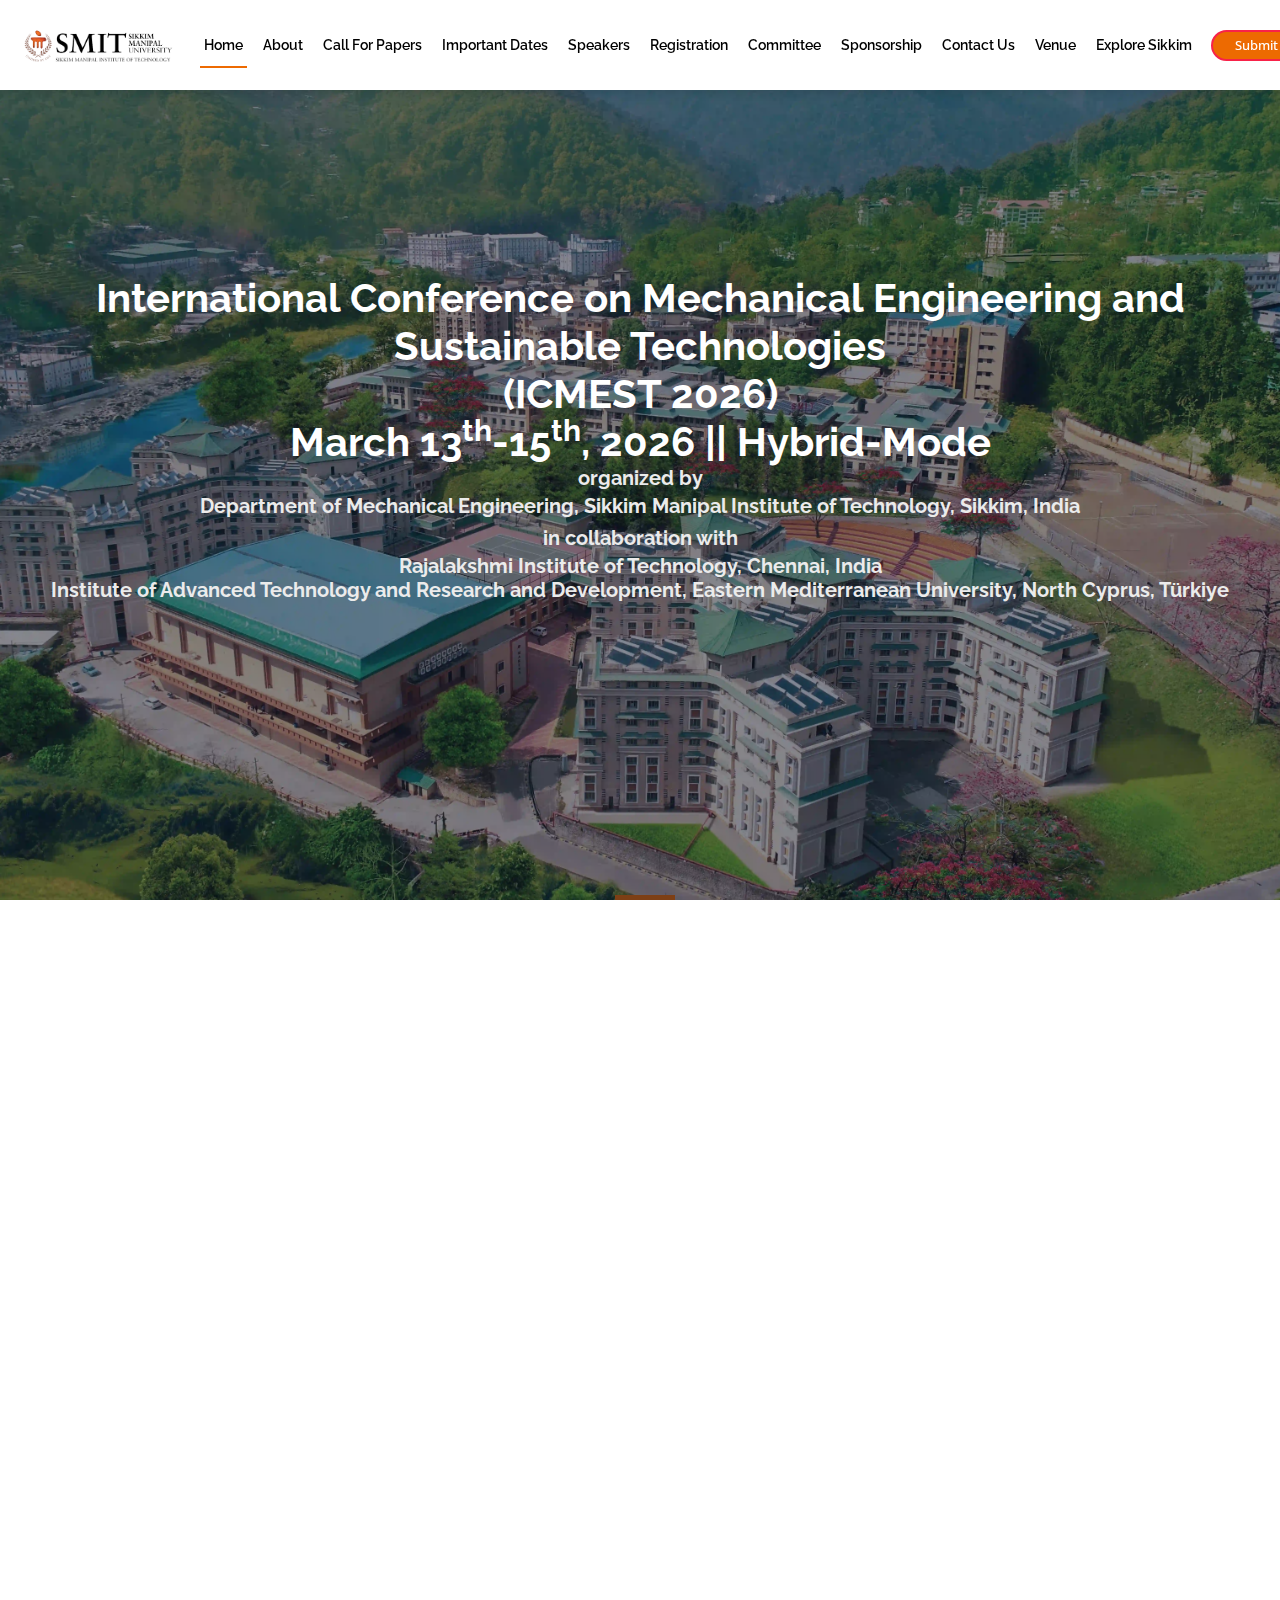
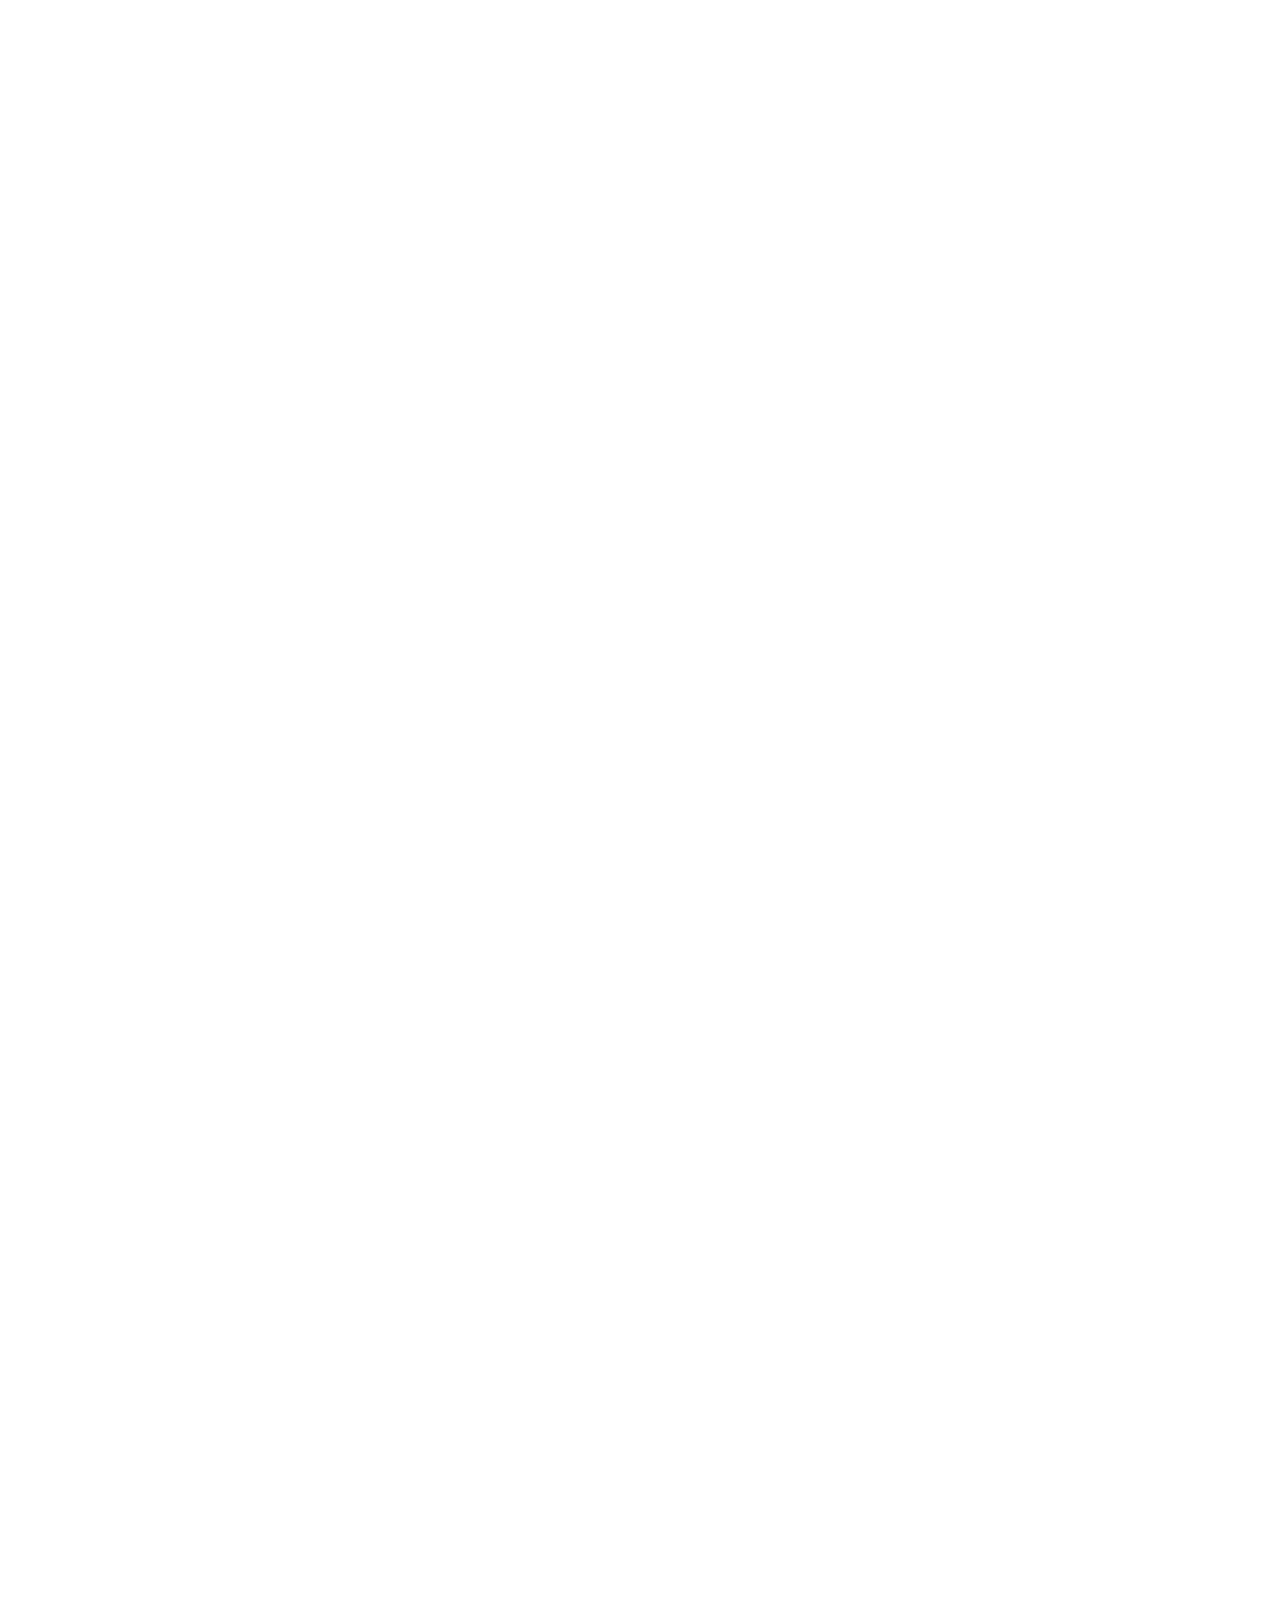
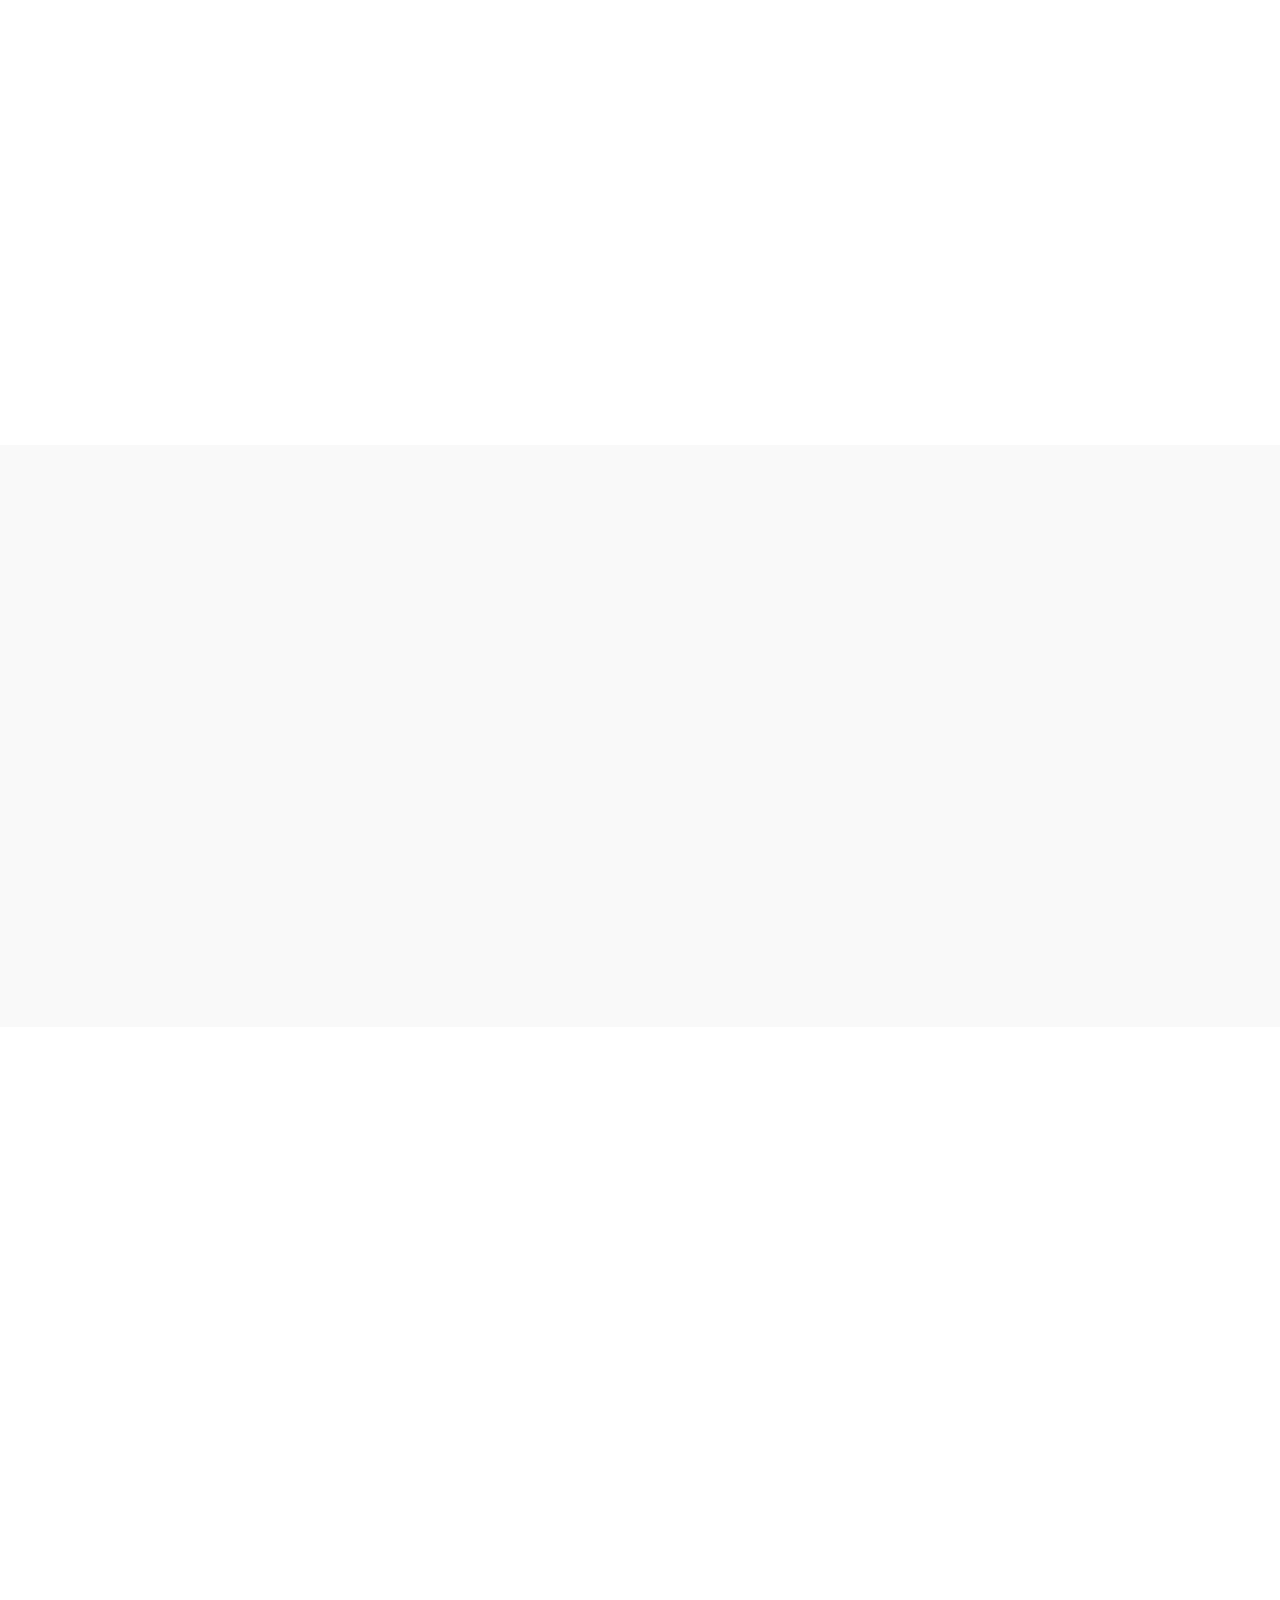
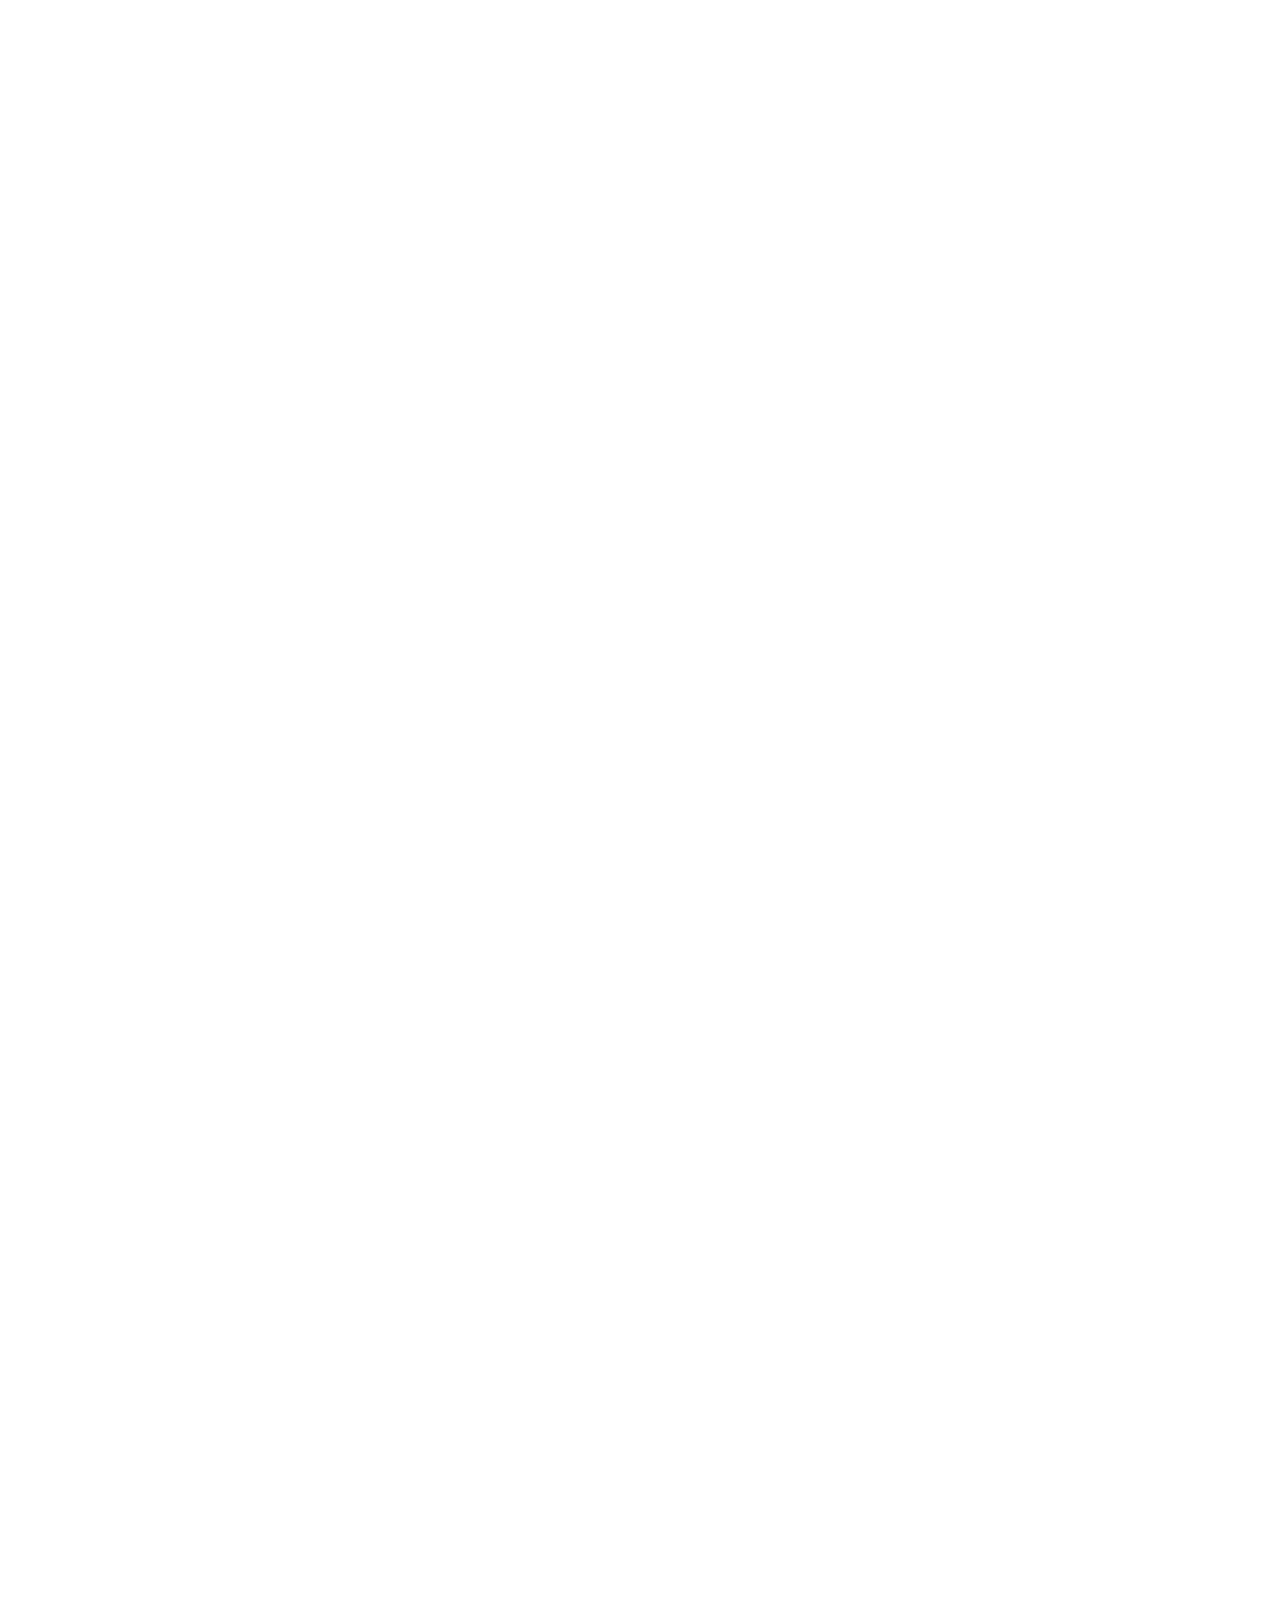
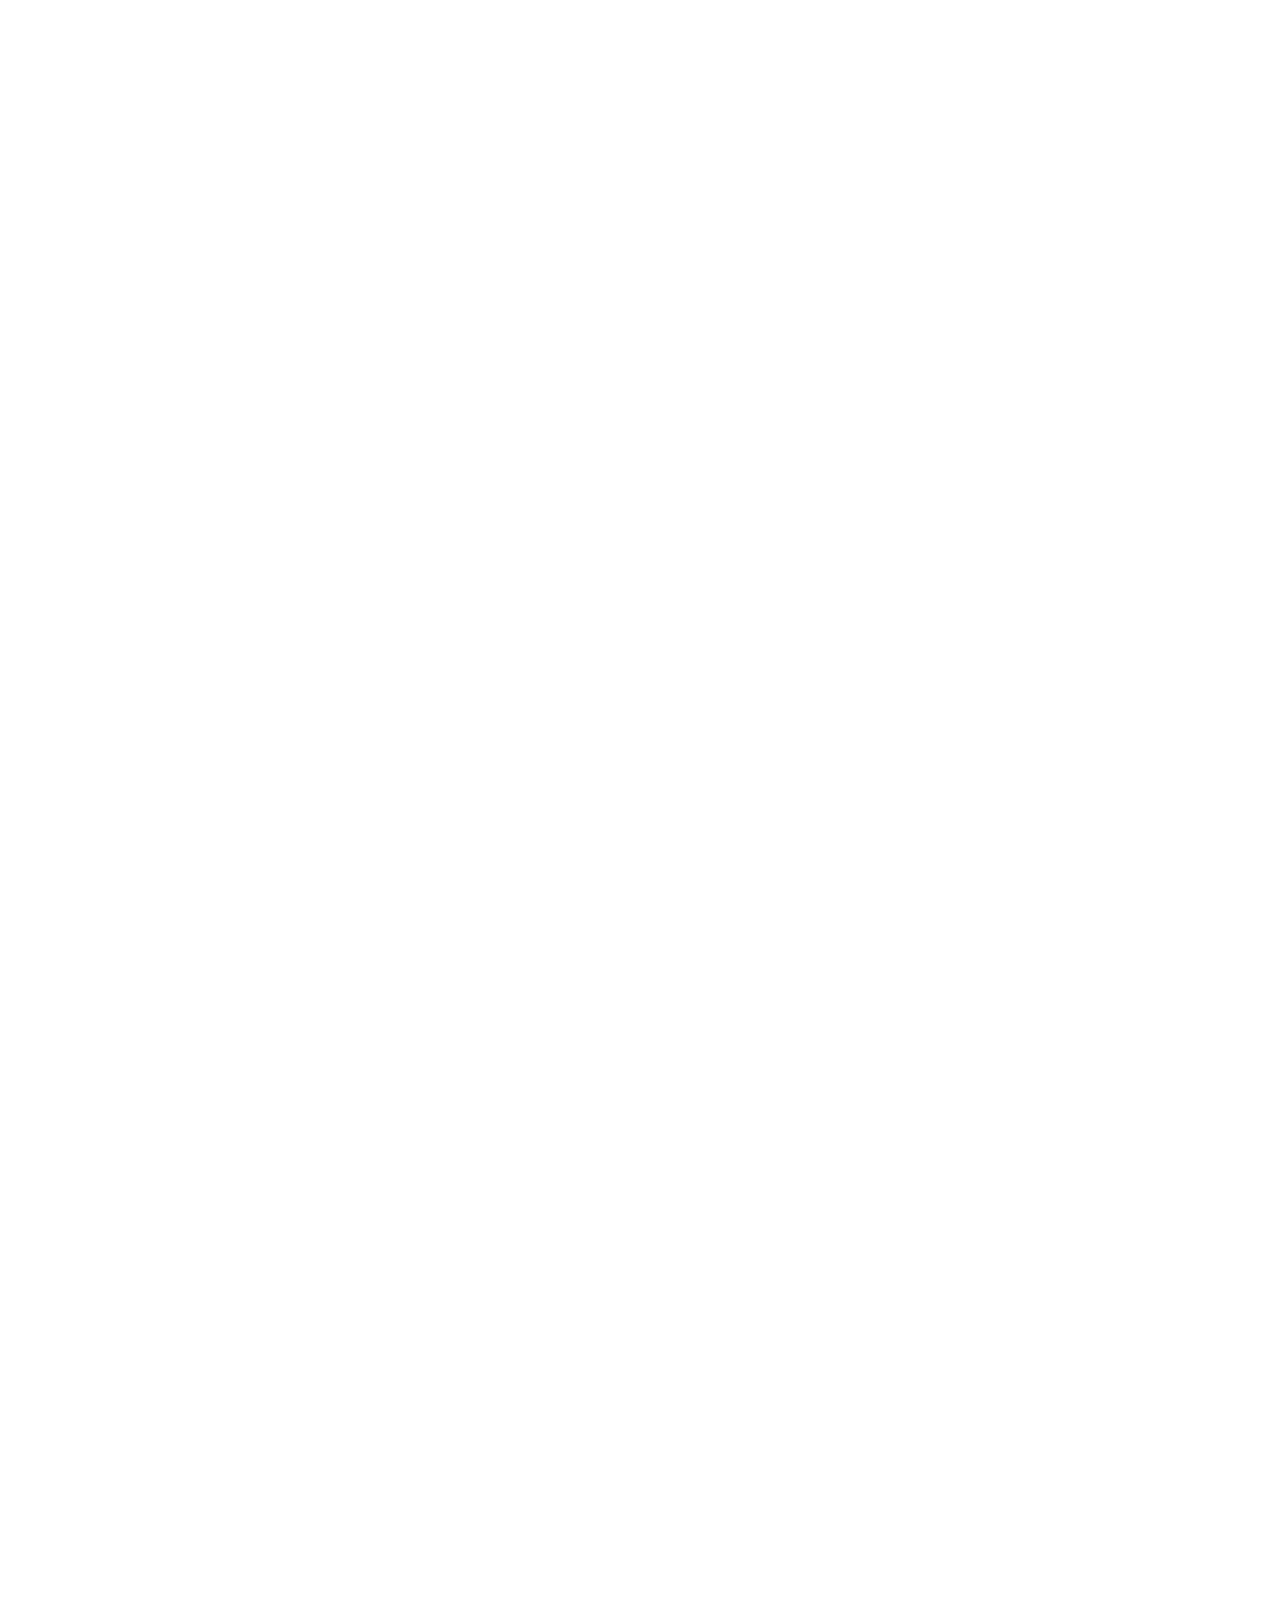
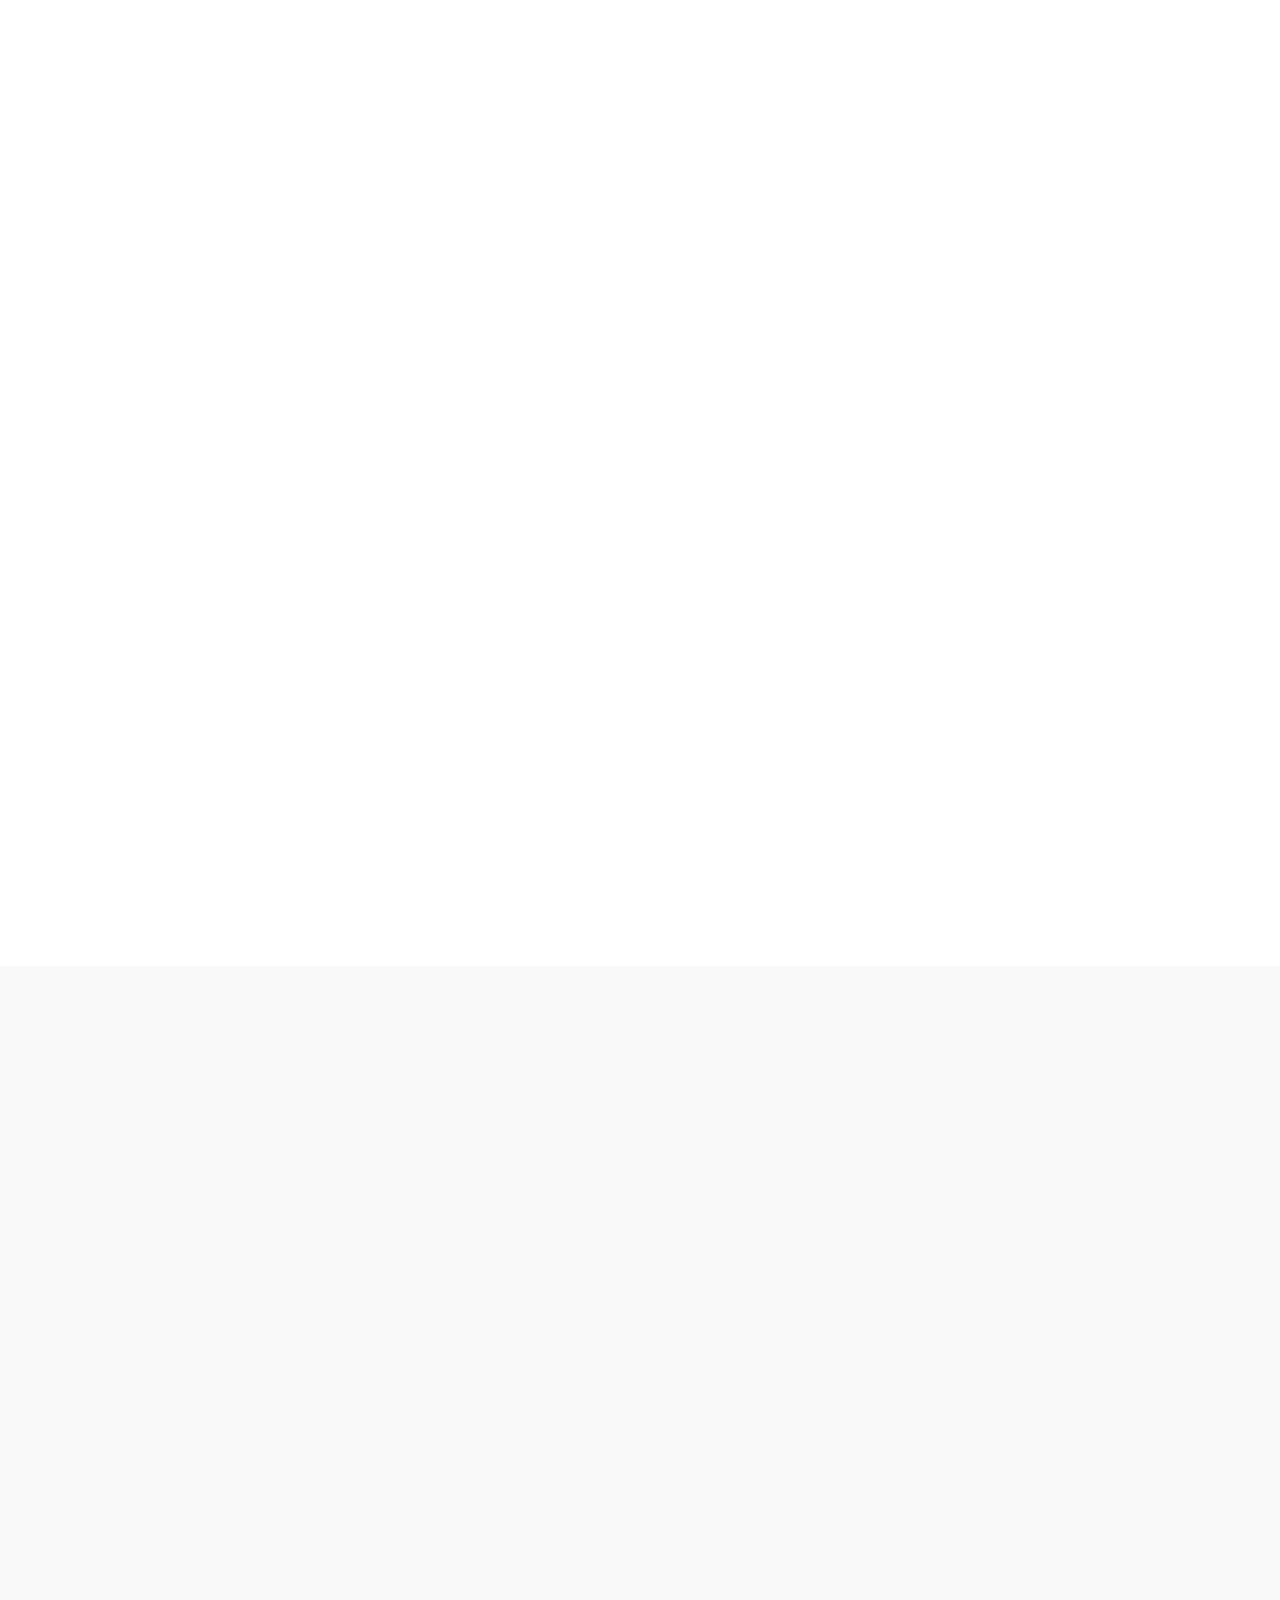
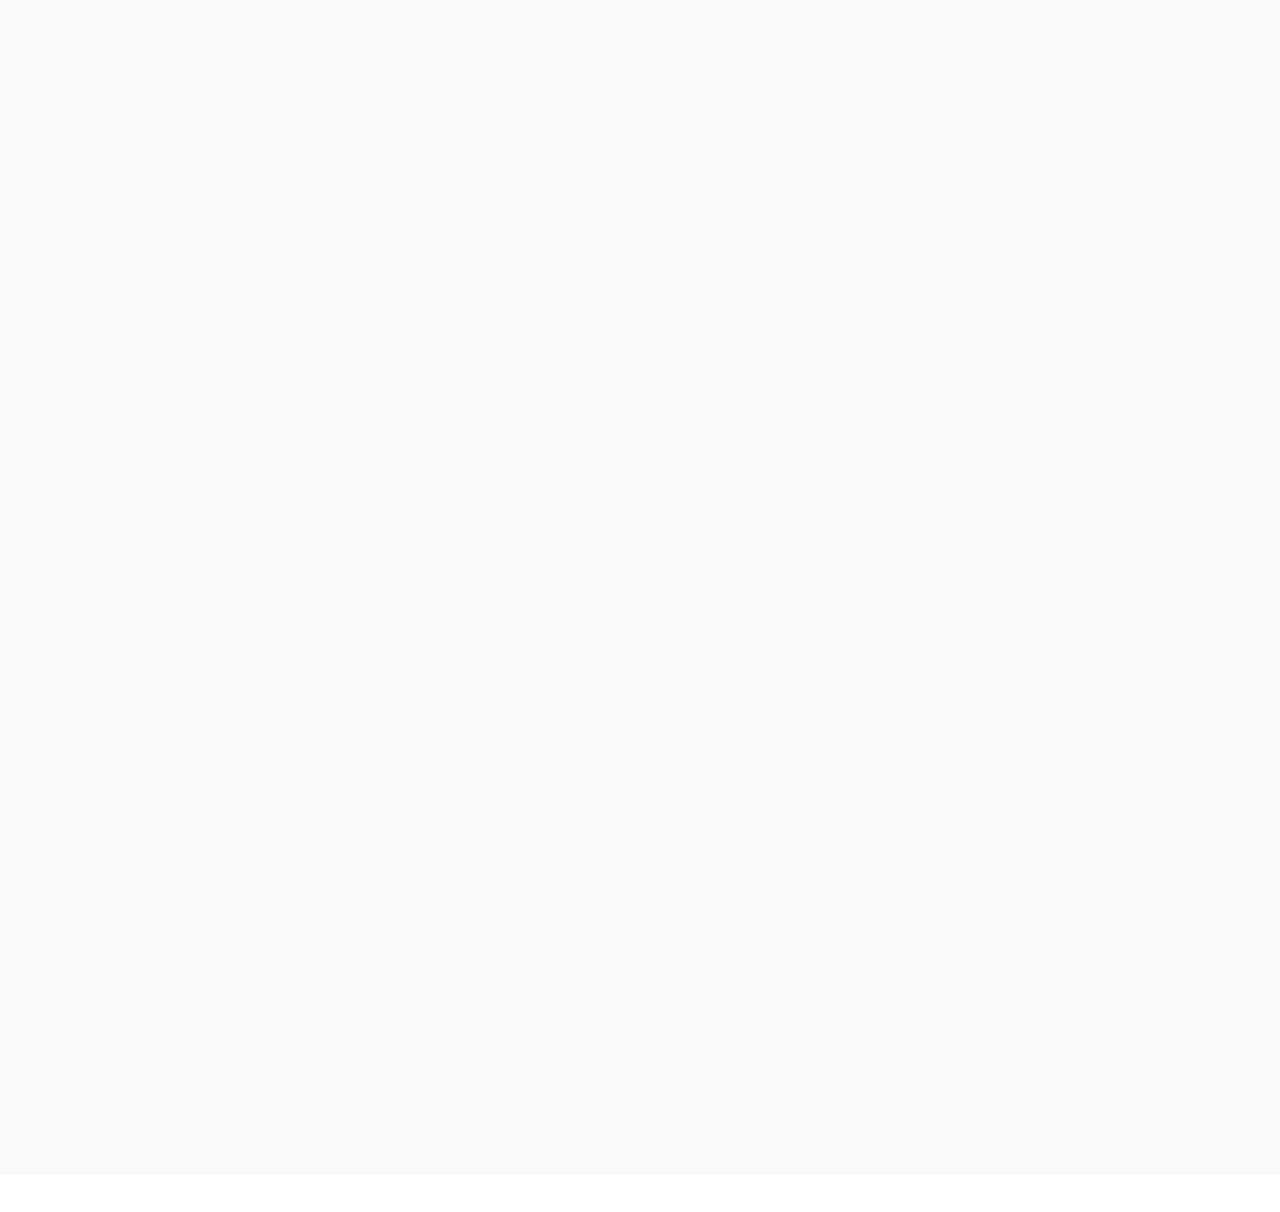
<file: index.html>
<!DOCTYPE html>
<html lang="en">

	<head>
		<meta charset="utf-8">
		<meta content="width=device-width, initial-scale=1.0" name="viewport">

		<title>ICMEST 2026</title>
		<meta content="" name="description">
		<meta content="" name="keywords">

		<!-- Favicons -->
		<link href="assets/img/favicon.png" rel="icon">
		<link href="assets/img/apple-touch-icon.png" rel="apple-touch-icon">

		<!-- Google Fonts -->
		<link href="https://fonts.googleapis.com/css?family=Open+Sans:300,300i,400,400i,700,700i|Raleway:300,400,500,700,800" rel="stylesheet">

		<!-- Vendor CSS Files -->
		<link href="assets/vendor/aos/aos.css" rel="stylesheet">
		<link href="assets/vendor/bootstrap/css/bootstrap.min.css" rel="stylesheet">
		<link href="assets/vendor/bootstrap-icons/bootstrap-icons.css" rel="stylesheet">
		<link href="assets/vendor/glightbox/css/glightbox.min.css" rel="stylesheet">
		<link href="assets/vendor/swiper/swiper-bundle.min.css" rel="stylesheet">

		<!-- Template Main CSS File -->
		<link href="assets/css/style.css?v=1.0" rel="stylesheet">
		<style>
.speaker-img {
	width: 200px; /* Set desired width */
	height: 200px; /* Set desired height */
	object-fit: cover; /* Maintain aspect ratio and crop if necessary */
	border-radius: 50%; /* Optional: Makes images circular */ }
#venue .venue-info {
	background: url("assets/img/mech.jpg") top center no-repeat;
	background-size: cover;
	position: relative;
	padding-top: 60px;
	padding-bottom: 60px;
}
    </style>
	</head>

	<body>
		<!-- Header Section -->
		<header id="header" class="d-flex align-items-center ">
			<div class="container-fluid container-xxl d-flex align-items-center">
				<div id="logo" class="me-auto">
					<a href="index.html" class="scrollto"><img src="assets/img/logo-2.png" alt="" title=""></a>
				</div>

				<nav id="navbar" class="navbar order-last order-lg-0">
					<ul>
						<li><a class="nav-link scrollto active" href="#hero">Home</a></li>
						<li><a class="nav-link scrollto" href="#about">About</a></li>
						<li><a class="nav-link scrollto" href="#call-for-paper">Call For Papers</a></li>
						<li><a class="nav-link scrollto" href="#schedule">Important Dates</a></li>
						<li><a class="nav-link scrollto" href="#speakers">Speakers</a></li>
						<li><a class="nav-link scrollto" href="#registration">Registration</a></li>
						<li><a class="nav-link scrollto" href="#committee">Committee</a></li>
						<li><a class="nav-link scrollto" href="#sponsorship">Sponsorship</a></li>
						<li><a class="nav-link scrollto" href="#contact">Contact Us</a></li>
						<li><a class="nav-link scrollto" href="#venue">Venue</a></li>
						<li><a class="nav-link scrollto" href="explore.html">Explore Sikkim</a></li>
					</ul>
					<i class="bi bi-list mobile-nav-toggle"></i>
				</nav>
				<a class="registrations scrollto" href="https://cmt3.research.microsoft.com/ICMEST2026/Submission/Index">Submit Paper</a>
			</div>
		</header>
		<!-- Header Section -->

		<!-- Hero Section -->
		<section id="hero" class="d-flex justify-content-center align-items-center" style="min-height: 100vh; ">
  		<div class="text-center hero-info">
    		<h1 class="mb-4 pb-0 text-white fw-bolder">
      		<span>International Conference on Mechanical Engineering and Sustainable Technologies <br>(ICMEST 2026)</span>
    			<br/>March 13<sup>th</sup>-15<sup>th</sup>, 2026 || Hybrid-Mode
				<p class="mb-1 fw-semibold fs-8">organized by</p>
				<p class="mb-2 fs-8"> Department of Mechanical Engineering, Sikkim Manipal Institute of Technology, Sikkim, India</p>
				<p class="mb-1 fw-semibold fs-8">in collaboration with</p>
				<p class="mb-0 fs-8"> Rajalakshmi Institute of Technology, Chennai, India
				<br>Institute of Advanced Technology and Research and Development, Eastern Mediterranean University, North Cyprus, Türkiye</p>
    		</h1>
  		</div>
		</section>		<!-- Hero Section -->

		<main id="main">
		<!-- About Section -->
		<section id="about" style="padding-top: 60px">
			<div class="container" data-aos="fade-up">
		<div class="section-header">
        <h2>About The Event</h2>
		</div> <div class="row"> 
          	<div class="details"> 
					
				<p style="text-align: justify; font-size: 16px;">
				The International Conference on Mechanical Engineering and Sustainable Technologies (ICMEST 2026) is a premier platform for researchers, engineers, academicians, industry professionals, and policymakers to share their latest innovations, research outcomes, and practical experiences in the domains of mechanical engineering and sustainability. Scheduled to take place from March 13 - 15, 2026, at Sikkim Manipal Institute of Technology, Sikkim, India. ICMEST 2026 aims to foster interdisciplinary dialogue and collaboration to drive technological advancements that support a sustainable future. As the world grapples with complex environmental challenges, the role of mechanical engineering in achieving sustainability goals has never been more crucial. ICMEST 2026 will focus on cutting-edge research and development in areas such as energy-efficient systems, sustainable manufacturing, renewable energy applications, advanced materials, smart mechanical design, and eco-friendly technologies. The conference provides a vital platform to explore how mechanical innovations can be harnessed to create solutions aligned with global sustainability frameworks such as the UN Sustainable Development Goals.
				</p>
				<h4>
				About The Organisers
				</h4>
				<p style="text-align: justify; font-size: 16px;">
				<strong>Mechanical Engineering Department, Sikkim Manipal Institute of Technology</strong>
				<br>Established in the year 1997, Department of Mechanical Engineering has traversed the path of knowledge dissemination and generation for more than two decades. The department takes pride in grooming over 2000 Mechanical Engineering graduates to serve the nation and globally. Over these glorious years of its journey, it has carved a niche for itself in the key areas of teaching, research, entrepreneurship, administration and community service. The Department gives priority to update the curriculum primarily driven by the dynamics of technological advances and sustainable development on a continuous basis with active involvement of industry, academia, alumni, research organizations and other stakeholders.
				</p>
				</h4>
				<p style="text-align: justify; font-size: 16px;">
				<strong>Rajalakshmi Institute of Technology</strong>
				<br>Rajalakshmi Institute of Technology (RIT) (An Autonomous Institution) is a self-financing engineering institution in Chennai, Tamil Nadu, India, and is part of the Rajalakshmi Group of Institutions, which has been synonymous with providing excellence in higher education to students for three decades. With the motto "BELIEVE IN THE POSSIBILITIES”, RIT was established in 2008. The institute is accredited with the highest grade of A++ by NAAC and ranked in the 200-300 band by NIRF and is affiliated with Anna University, Chennai, and AICTE, New Delhi. The institute actively promotes interdisciplinary research across engineering, science, and emerging technologies, supported by Centers of Excellence and recognized research facilities, fostering impactful academic–industry collaborations.
				</p>
				</div>
			</div>
		</div>
	</section>

      <!-- Speaker Detail's Section -->
      	<section id="call-for-paper" style="padding-top: 60px">
        	<div class="container" data-aos="fade-up">
        <div class="section-header">
        <h2>Call For Papers</h2>
        </div> <div class="row"> 
          	<div class="details"> 


            	<p style="color: black; text-align: justify; font-size: 16px;">
              	The Organizing Committee of ICMEST 2026 invites researchers, engineers, industry professionals, and academicians to submit original, high-quality research papers for presentation at the conference. ICMEST 2026 aims to bring together thought leaders from academia, industry, and policy to discuss recent advances, innovations, and challenges in the fields of mechanical engineering and sustainable technologies. 
            	</p>
            	<h4>
              	Conference Topics (but are not limited to):
            	</h4>
              	<ul>
				<span style="color: black; text-align: justify"></p>
                	<li>Sustainable Design and Manufacturing</li>
                	<li>Sustainable Energy Systems and Applications</li>
                	<li>Advanced Materials and Smart Structures</li>
                	<li>Heat Transfer and Thermal Engineering</li>
                	<li>Robotics and Automation in Green Technologies</li>
                	<li>Computational Methods in Mechanical Engineering</li>
                	<li>Sustainable Transport and Automotive Engineering</li>
                	<li>Circular Economy and Eco-Mechanics</li>
					<li>Smart and Advanced Manufacturing Technologies</li>
					<li>Metaheuristic and AI-based Optimization</li>
				</ul>
            	<span style="color: black; text-align: justify">
				<a href="https://drive.google.com/file/d/1yahYOEhdIKnyiAzRvxBPCOhTc6slizeY/view?usp=sharing" target="_blank"> Click here to download conference brochure</a>
				</p>
            	<h4>Submission Guidelines</h4>
            	<p style="color: black; text-align: justify">
				All full paper submissions will be managed through Microsoft CMT portal. For any issues with the submission system, please email icmest@smit.smu.edu.in. Authors can submit their manuscript via <a href="https://cmt3.research.microsoft.com/ICMEST2026/Submission/Index" target="_blank"> Microsoft CMT submission portal* </a>
            	</p>
				<ul>
					<span style="color: black; text-align: justify">
                	<li>For the initial submission, use of the conference template is not mandatory.</li>
                	<li>Submission Format</li>
						<span style="color: black; text-align: justify">
              			<ul>
                		<li>Full papers must be submitted in Microsoft Word format (*.docx).</li>
                		<li>Manuscripts should be prepared in a single-column style.</li>
                		<li>Abstracts should not exceed 200 words.</li>
						<li>Paper length should be between 6 to 9 pages with 1.5 line spacing.</li>
						<li>The manuscript must follow this structure: Introduction, Methodology, Results and Discussion, Conclusions.</li>
						<li>Include at least 15 references from credible sources, primarily indexed journals, published within the last five years or recently.</li>
              			</ul>
                	<li>Proofread the paper for grammatical accuracy; professional English proofreading is recommended.</li>
                	<li>Overall similarity must be below 15%, with no more than 3% similarity from any single source.</li>
                	<li>Authors are responsible for ensuring accuracy of data and must not engage in fabrication, falsification, or misuse of AI/machine-generated content.</li>
                	<li>Proper citation of sources and acknowledgement of contributions are mandatory, and all listed authors must have made a significant contribution to the work.</li>						
              	</ul>
            	</p>
				<h4>Submission of Revised Camera-Ready Manuscript</h4>
            	<p style="color: black; text-align: justify">
				After receiving the revision notification from the conference committee, the authors have to incorporate all reviewer comments while revising the manuscript. The following points should be noted while preparing and uploading the final camera-ready manuscript.</p>
				<ul>
					<span style="color: black; text-align: justify">
                	<li>Prepare the manuscript as per the given format. The response to the reviewers’ comments should be included on the last page of the manuscript.</li>
					<a href="https://docs.google.com/document/d/1Sv7MgtDUYWncIUvUIkvmGYXtLwXL9pVG/edit?usp=sharing&ouid=112633554348043163476&rtpof=true&sd=true" target="_blank"> Click here to download the template.</a>
                	<li>Highlight the changes in the manuscript using a coloured background or coloured text to indicate the revisions.</li>
                	<li>Upload the revised camera-ready manuscript within 10 days of receiving the revision email to the <a href="https://cmt3.research.microsoft.com/ICMEST2026/Submission/Index" target="_blank"> Microsoft CMT portal</a> and also to the provided Google Drive link.</li>
					<a href="https://drive.google.com/drive/folders/1VsRtYhSMSvgn1EvboVdWyIg4UzD4B-Ju?usp=sharing" target="_blank"> Click here to upload the final camera-ready manuscript.</a>
                	<li>Check the final manuscript for plagiarism using Turnitin software. The similarity index should be below 15%. Manuscripts with a similarity level above 15% will not be accepted, and the authors will be asked to revise and resubmit.</li>
					<a href="https://drive.google.com/drive/folders/1DddW5ilPMrfhRGDJOMA1SZwwoVflnkSb?usp=sharing" target="_blank"> Click here to upload the plagiarism check report.</a>
                	<li>Please rename the files as follows:</li>
						<span style="color: black; text-align: justify">
              			<ul>
                		<li>For manuscript	 		-	PaperID_Surname_ICMEST2026 (For e.g. 82_Sharma_ICMEST2026)</li>
						<li>For plagiarism report	-	PaperID_Surname_PCR (For e.g. 82_Sharma_PCR)</li>
              			</ul>
              	</ul>
            	</p>
            	<p style="color: black; font-size: 15px; text-align: justify; font-style: italic">
				*The Microsoft CMT service was used for managing the peer-reviewing process for this conference. This service was provided for free by Microsoft and they bore all expenses, including costs for Azure cloud services as well as for software development and support.</p>
            	<h4>Publication</h4>
              	<p style="color: black; text-align: justify">
				All accepted and presented papers will be published as book chapters in high-quality edited volumes (Scopus indexed) or in conference proceedings (Scopus indexed). Selected high-quality papers may also be recommended for publication in Scopus-indexed journals and other recognized scientific outlets.</p>
				<!-- <div class="col-lg-4 mx-auto col-md-6 footer-info text-center">
  						<img src="assets/img/aipcp.webp" alt="AIPCP logo" style="max-width:200px; height:auto; margin-right:15px;">
  						<img src="assets/img/SP.jpg" alt="SP logo" style="max-width:200px; height:auto;">
				</div> -->
          	</div>
          </div>
        </div>
      	</section>
      	<!-- Speaker Detail's Section -->
      	<!-- Speaker Detail's Section -->
      	<!-- Speaker Detail's Section -->
    	</main>
    	<!-- Speaker Detail's Section -->
		<section id="schedule" class="section-with-bg-2">
      		<div class="container" data-aos="fade-up">
        <div class="section-header">
        <h2>Important Dates</h2>
        </div>
			<div class="col-lg-6 mx-auto"> <!-- Corrected opening div tag -->
		      <br>
					<table class="table"> 
 			      <thead> 
 				      <tr> 
 					      <th style="color: black;">Event</th> 
 					      <th style="text-align: left; color: black;">Deadline</th> 
 				      </tr> 
 			      </thead> 
 			      <tbody> 
 				      <tr> 
 					      <td style="color: black; white-space: nowrap;">Abstract Submission Deadline</td>
						  <td style="color: black; white-space: nowrap;"><span style="text-decoration: line-through; text-decoration-color: red; text-decoration-thickness: 3px;">31/10/2025</td> 
 					      <!-- <td style="color: black; white-space: nowrap;"> <span style="text-decoration: line-through; text-decoration-color: red; text-decoration-thickness: 3px;">31/10/2025</span>&nbsp;&nbsp;  <span style="color: red;">07/11/2025</span></td>  -->
 				      </tr> 
							<tr> 
 					      <td style="color: black; white-space: nowrap;">Notification of Acceptance of Abstract</td> 
 					      <td style="color: black; white-space: nowrap;"><span style="text-decoration: line-through; text-decoration-color: red; text-decoration-thickness: 3px;">15/11/2025</td> 
 				      </tr> 
							<tr> 
 					      <td style="color: black; white-space: nowrap;">Full Paper Submission Deadline</td> 
 					      <td style="color: black; white-space: nowrap;"><span style="text-decoration: line-through; text-decoration-color: red; text-decoration-thickness: 3px;">31/12/2025</span>&nbsp;&nbsp;<span style="text-decoration: line-through; text-decoration-color: red; text-decoration-thickness: 3px;">20/01/2026</span>&nbsp;&nbsp;<span style="color: black;">31/01/2026 (<span style="color: red;">Hard Deadline</span>)</span></td> 
 				      </tr> 
							<tr> 
 					      <td style="color: black; white-space: nowrap;">Early Bird Registration Ends</td> 
 					      <td style="color: black; white-space: nowrap;"><span style="text-decoration: line-through; text-decoration-color: red; text-decoration-thickness: 3px;">10/01/2026</td>
 				      </tr>
					  		<tr> 
 					      <td style="color: black; white-space: nowrap;">Regular Registration Deadline</td> 
 					      <td style="color: black; white-space: nowrap;">31/01/2026</td>
 				      </tr>
							<tr> 
 					      <td style="color: black; white-space: nowrap;">Conference Dates</td> 
 					      <td style="color: black; white-space: nowrap;">13/03/2026 – 15/03/2026</td>
 				      </tr> 
					 	</tbody> 	
					</table>
	      </div>
      	</div>
    	</section>

		<!-- Speaker's Section -->
		<section id="speakers"><div class="container" data-aos="fade-up">
			<div class="section-header">
				<h2>Speakers</h2>
				<!-- <p>Here are some of our speakers</p> -->
			</div>
			<!-- <h2 class="text-center">To be Updated Soon</h2> -->
			<!-- Keynote Speakers Section -->
			<div class="row mb-5">
				<!-- <div class="col-12">
					<h3 class="text-center mb-4">Keynote Speakers</h3>
				</div> -->
				<!-- Speaker 1 --> 
				<div class="col-lg-4 mx-auto mb-4">
					<div class="card border-0 shadow text-center h-100">
						<img src="assets/img/us_dixit.jpg" class="card-img-top mx-auto speaker-img" alt="Keynote Speaker 1">
						<div class="card-body">
							<h5 class="card-title">Dr. Uday Shanker Dixit</h5>
							<p class="card-text">Professor<br/>Department of Mechanical Engineering<br/>IIT Guwahati, India</p>
						</div>
					</div>
				</div>
				<!-- Speaker 2 -->
				<div class="col-lg-4 mx-auto mb-4">
					<div class="card border-0 shadow text-center h-100">
						<img src="assets/img/sanjeev.jpg" class="card-img-top mx-auto speaker-img" alt="Keynote Speaker 1">
						<div class="card-body">
							<h5 class="card-title">Dr. Sanjeev Khanna</h5>
							<p class="card-text">Professor<br/>Department of Mechanical & Aerospace Engineering<br/>Director, Midwest Industrial Training & Assessment Center<br/>University of Missouri, USA</p>
						</div>
					</div>
				</div> 
				<!-- Speaker 3 -->
				<div class="col-lg-4 mx-auto mb-4">
					<div class="card border-0 shadow text-center h-100">
						<img src="assets/img/SC.jpg" class="card-img-top mx-auto speaker-img" alt="Keynote Speaker 1">
						<div class="card-body">
							<h5 class="card-title">Dr. Shankar Chakraborty</h5>
							<p class="card-text">Professor<br/>Department of Production Engineering<br/>Jadavpur University, India</p>
						</div>
					</div>
				</div>
				<!-- Speaker 4 -->
				<div class="col-lg-4 mx-auto mb-4">
					<div class="card border-0 shadow text-center h-100">
						<img src="assets/img/hirshikesh.png" class="card-img-top mx-auto speaker-img" alt="Keynote Speaker 1">
						<div class="card-body">
							<h5 class="card-title">Dr. Hirshikesh</h5>
							<p class="card-text">Assistant Professor<br/>Department of Mechanical Engineering<br/>IIT Jodhpur, India</p>
						</div>
					</div>
				</div>
			</div>

			<!-- Invited Speakers Section -->

			<!-- <div class="row"> -->
			<!-- 	<div class="col-12"> -->
			<!-- 		<h3 class="text-center mb-4">Invited Speakers</h3> -->
			<!-- 	</div> -->
			<!-- 	 Speaker 1 --> 
			<!-- 	<div class="col-lg-6 mb-4"> -->
			<!-- 		<div class="card border-0 shadow text-center h-100"> -->
			<!-- 			<img src="assets/img/speakers/Subhrabrata.jpg" class="card-img-top mx-auto speaker-img" alt="Invited Speaker 1"> -->
			<!-- 			<div class="card-body"> -->
			<!-- 				<h5 class="card-title">Dr. Uday Shanker Dixit</h5> -->
			<!-- 				<p class="card-text">Professor, Department of Mechanical Engineering<br>Indian Institute of Technology Guwahati, India -->
			<!-- 				</p> -->
			<!-- 			</div> -->
			<!-- 		</div> -->
			<!-- 	</div> -->
			<!-- </div> -->
			<!-- </div> -->
		</section>
		<!-- Speaker's Section -->

    <section id="registration">
        <div class="container" data-aos="fade-up">
          <div class="section-header">
            <h2>Registration Details</h2>
          </div>
		  <div>
			<p style="text-align: justify">
			All participants are required to complete the registration process to attend ICMEST 2026. <strong>Registration of at least one author of each paper is mandatory</strong> before presenting at the conference.</p>
		  </div>
          <h3>Registration Categories and Fees</h3>
          <div class="section-top-border">
            <div class="progress-table-wrap">
              <div class="progress-table">
                <div class="table-head">
                  <div class="serial"></div>
                  <div class="category">Indian (Early Bird)</div>
                  <div class="row1">Indian (Normal)</div>
                  <div class="row2">Non-Indian (Early Bird)</div>
                  <div class="row3">Non-Indian (Normal)</div>
                </div>
                <div class="table-row">
                  <div class="serial">UG/PG/Research Scholar</div>
                  <div class="category"><span style="text-decoration: line-through; text-decoration-color: red; text-decoration-thickness: 2px;">INR 6000</div>
                  <div class="row1">INR 8000</div>
                  <div class="row2"><span style="text-decoration: line-through; text-decoration-color: red; text-decoration-thickness: 2px;">USD 120</div>
                  <div class="row3">USD 150</div>
                </div>
                <div class="table-row">
                  <div class="serial">Academician</div>
                  <div class="category"><span style="text-decoration: line-through; text-decoration-color: red; text-decoration-thickness: 2px;">INR 8000</div>
                  <div class="row1">INR 10000</div>
                  <div class="row2"><span style="text-decoration: line-through; text-decoration-color: red; text-decoration-thickness: 2px;">USD 200</div>
                  <div class="row3">USD 250</div>
                </div>
                <div class="table-row">
                  <div class="serial">Industry</div>
                  <div class="category"><span style="text-decoration: line-through; text-decoration-color: red; text-decoration-thickness: 2px;">INR 10000</div>
                  <div class="row1">INR 12000</div>
                  <div class="row2"><span style="text-decoration: line-through; text-decoration-color: red; text-decoration-thickness: 2px;">USD 250</div>
                  <div class="row3">USD 300</div>
                </div>
                <div class="table-row">
                  <div class="serial">Attendee</div>
                  <div class="category"><span style="text-decoration: line-through; text-decoration-color: red; text-decoration-thickness: 2px;">INR 2500</div>
                  <div class="row1">INR 2500</div>
                  <div class="row2"><span style="text-decoration: line-through; text-decoration-color: red; text-decoration-thickness: 2px;">USD 50</div>
                  <div class="row3">USD 50</div>
                </div>
              </div>
            </div>
          <p style="text-align: justify">
			The registration fee includes conference kit, certificates, entry to all sessions, lunch, tea/coffee and gala dinner. No refunds can be provided on the registration fee on cancellation. Once submitted papers cannot be withdrawn.</p>
		  <p style="margin-top: -20px;">Accomodation on payment basis will be arranged in Sikkim Manipal Institute of Technology hostel at nominal fees.</p>
		  <h3>Payment Instruction</h3>
		  	<p style="color: black; text-align: justify">
				All payments related to the conference will be made through SBI Collect payment gateway. No other mode of payment will be accepted.</p>
				<ul>
					<span style="color: black; text-align: justify">
                	<li>Step by step instruction on how to pay the registration fee is given in the link.<a href="https://drive.google.com/file/d/1w-gfVFRCmJDoaJQL-a_P4mzfB6_e4lKl/view?usp=sharing" target="_blank"> Click here to download payment instruction.</a></li>
                	<li>After completion of payment, the authors are required to submit the registration form. <a href="https://docs.google.com/forms/d/e/1FAIpQLSdiOAHdDfcTVBv0P3VGUpHXLiIYHotPHfnDU_5LahAZl73McA/viewform?usp=dialog" target="_blank"> Click here to submit the Registration form</a></li>
              	</ul>
            	</p>
		</div>
          <!-- <p> -->
          <!--   <span style="font-weight: bold">Note: </span -->
          <!--   ><a href="./assets/docs/ICMESTA_2026_latest.pdf" target="_blank"> -->
          <!--     Open the Official Flyer. -->
          <!--   </a> -->
          <!-- </p> -->
      </div>
    </section>
    <section id="committee">
      <div class="container" data-aos="fade-up">
        <div class="section-header" href="#oc">
          <br /><br />
          <h2>Committee</h2>
        </div>
		<h3>ICMEST 2026 Organizing Committee</h3>

        <div class="row">
          <!-- Patron and Chairperson new comment -->
          <div class="col-lg-4" data-aos="fade-up" data-aos-delay="100">
            <div class="card mb-5 mb-lg-0">
              <div class="card-body">
                <hr />
                <h3>Chief Patrons</h3>
                <ul style="font-size: 16px">
				  <li>
                    Dr. K. Ramnarayan, Pro Chancellor, Sikkim Manipal University</li>
                  <li>
                    Dr. G. K. Prabhu, Vice Chancellor, Sikkim Manipal University</li>
                 </ul>
                <h3>Patrons</h3>
                <ul style="font-size: 16px">
                  <li>
                    Dr. Karma Sonam Sherpa, Registrar, Sikkim Manipal University</li>
                  <li>
                    Dr. Savitha G. Kini, Director, Sikkim Manipal Institute of Technology</li>
                 </ul>
				<h3>Institute Advisory Committee</h3>
                <ul style="font-size: 16px">
                  <li>
                    Dr. Sangeeta Jha, Associate Director (Academics), Sikkim Manipal Institute of Technology</li>
                  <li>
                    Dr. Chandrashekhar Bhuiyan, Associate Director (Research), Sikkim Manipal Institute of Technology</li>
                  <li>
                    Dr. Pankaj Chettri, Associate Director (SA), Sikkim Manipal Institute of Technology</li>
					</ul>
				<h3>Convenors</h3>
                <ul style="font-size: 16px">
                  <li>Dr. Manish Kumar Roy, HOD, Dept. of Mechanical Engineering, SMIT</li>
                  <li>Dr. Dhruva Kumar, Dept. of Mechanical Engineering, SMIT</li>
                  <li>Dr. Partha Protim Das, Dept. of Mechanical Engineering, SMIT</li>
                </ul>
				<h3>Co-Convenors</h3>
                <ul style="font-size: 16px">
                  <li>Dr. Ruben Phipon, Dept. of Mechanical Engineering, SMIT</li>
				  <li>Dr. Premchand Kumar Mahto, Dept. of Mechanical Engineering, SMIT</li>
				  <li>Dr. Kanak Kalita, Associate Dean (Research) and Head International Relations, RIT, Chennai</li>
                </ul>
                <hr />
              </div>
            </div>
          </div>

          <!-- Advisors and Conveners -->
          <div class="col-lg-4" data-aos="fade-up" data-aos-delay="200">
            <div class="card mb-5 mb-lg-0">
              <div class="card-body">
				<hr />
                <h3>Organizing Secretaries</h3>
                <ul class="fa-ul">
                  <li>Dr. V. C. Deivayanai, Assistant Professor (Research), RIT, Chennai</li>
				  <li>Dr. Sunny Diyaley, Dept. of Mechanical Engineering, SMIT</li>
                  <li>Mr. Saurabh Sharma, Dept. of Mechanical Engineering, SMIT</li>
                  <li>Mr. Premendra Pradhan, Dept. of Mechanical Engineering, SMIT</li>
                  <li>Dr. Ishwer Shivakoti, Centre for Distance & Online Education, SMU</li>
                  <li>Dr. Dheeraj Kumar, Dept. of Mechanical Engineering, SMIT</li>
                  <li>Dr. Soham Das, Dept. of Mechanical Engineering, SMIT</li>
                  <li>Dr. Sanjeev Kumar, Nalanda University</li>
                  <li>Dr. Abhinandan Baruah, Dept. of Mechanical Engineering, SMIT</li>
                  <li>Mr. Amresh Kumar Sinha, Dept. of Mechanical Engineering, SMIT</li>
                  <li>Mr. Priyank Gupta, Dept. of Mechanical Engineering, SMIT</li>
                  <li>Mr. Zeeshan Mustafa, Dept. of Mechanical Engineering, SMIT</li>
                </ul>
				<h3>International Advisory Committee</h3>
                <ul class="fa-ul">
                  <li>Dr. J. Paulo Davim, Dept. of Mechanical Engineering, University of Aveiro, Portugal</li>
					<li>Dr. M. V. Reddy, Energy Storage Technology, Nouveau Monde Graphite, Montreal, Canada</li>
					<li>Dr. Babak Safaei, Eastern Mediterranean University, North Cyprus, Türkiye</li>
					<li>Dr. Tien Anh Tran, Dept. of Marine Engineering, Vietnam Maritime University, Vietnam</li>
					<li>Dr. Giuseppe Pintaude, Federal University of Technology of Paraná, Curitiba, Brazil</li>
					<li>Dr. Angappa Gunasekaran, School of Business Administration, Pennsylvania State University, USA</li>
					<li>Prof. Davut Solyali, Eastern Mediterranean University, North Cyprus, Türkiye</li>
                </ul>
                <hr />
              </div>
            </div>
          </div>

          <!-- Organizing Secretaries -->
          <div class="col-lg-4" data-aos="fade-up" data-aos-delay="300">
            <div class="card">
              <div class="card-body">
                <hr />
                <h3>National Advisory Committee</h3>
                <ul class="fa-ul">
					<li>Dr. Dilip Kumar Pratihar, Dept. of Mechanical Engineering, IIT Kharagpur</li>
					<li>Dr. Shankar Chakraborty, Dept. of Production Engineering, Jadavpur University</li>
                  <li>Dr. Prabal Talukdar, Dept. of Mechanical Engineering, IIT Delhi</li>
                  <li>Dr. Ravipudi Venkata Rao, Dept. of Mechanical Engineering, SVNIT Surat</li>
				  <li>Dr. Subhas Chandra Mondal, Dept. of Mechanical Engineering, IIEST Shibpur</li>
				  <li>Dr. Mayank Mittal, Dept. of Mechanical Engineering, IIT Madras</li>
				  <li>Dr. Bibhu Prasad Swain, Dept. of Physics, NIT Manipur</li>
				  <li>Dr. Sarit K. Das, Dept. of Mechanical Engineering, IIT Madras</li>
				  <li>Dr. Uday Shanker Dixit, Dept. of Mechanical Engineering, IIT Guwahati</li>
				  <li>Dr. Hitesh Vasudev, Dept. of Mechanical Engineering, Lovely Professional University</li>
				  <li>Dr. Rahul Dev Misra, Dept. of Mechanical Engineering, NIT Silchar</li>
				  <li>Dr. Hirshikesh, Dept. of Mechanical Engineering, IIT Jodhpur</li>
				  <li>Dr. Ashis Sharma, Vice Chancellor, Khangchendzonga State University</li>
				  <li>Dr. Prasenjit Chatterjee, Dept. of Mechanical Engineering, MCKV Institute of Engineering</li>
				  <li>Dr. Balaram Kundu, Dept. of Mechanical Engineering, Jadavpur University</li>
                	</ul>
                <hr />
              </div>
            </div>
          </div>
        </div>
      </div>
    </section>

	  <!-- Sponsors Section -->
	  <section id="sponsorship" class="section-bg">
			<div class="container" data-aos="fade-up">
		  <div class="section-header">
			  <h2>Sponsorship</h2>
			  </div>
		  <div class="row">
          <!-- Patron and Chairperson new comment -->
          <div class="col-lg-4" data-aos="fade-up" data-aos-delay="100">
            <div class="card mb-5 mb-lg-0">
              <div class="card-body">
                <hr />
                <h3>PLATINUM SPONSORS</h3>
				<h3>₹1,00,000</h3>
                <ul style="font-size: 16px">
				  	<li>5 free registrations</li>
                	<li>5 people can attend the complete conference</li>
					<li>5 conference kits</li>
				  	<li>10-15 min time to present and promote your products and services to all the conference participants on the first day of conference</li>
				  	<li>Logo display in website, front page of souvenir and conference kit and banner display in auditorium and food court</li>
				  	<li>Logo on participant certificate</li>
				  	<li>One stall to showcase their products and services</li>
                </ul>
                <hr />
              </div>
            </div>
          </div>

          <!-- Advisors and Conveners -->
          <div class="col-lg-4" data-aos="fade-up" data-aos-delay="200">
            <div class="card mb-5 mb-lg-0">
              <div class="card-body">
				<hr />
                <h3>GOLD SPONSORS</h3>
				<h3>₹60,000</h3>
                <ul class="fa-ul">
                  	<li>3 Free registrations</li>
                	<li>3 people can attend the complete conference</li>
					<li>3 conference kits</li>
				  	<li>5 min time to present and promote your products and services to all the conference participants on the last day of conference</li>
				  	<li>Logo display in website, last page of souvenir and banner display in auditorium and food court</li>
				  	<li>One stall to showcase their products and services</li>
                <hr />
              </div>
            </div>
          </div>
          
		  <!-- Organizing Secretaries -->
          <div class="col-lg-4" data-aos="fade-up" data-aos-delay="300">
            <div class="card">
              <div class="card-body">
                <hr />
                <h3>STANDARD SPONSORS</h3>
				<h3>₹30,000</h3>
                <ul class="fa-ul">
                  	<li>2 Free registrations</li>
                	<li>2 people can attend the complete conference</li>
					<li>2 conference kits</li>
				  	<li>5 min time to present and promote your products and services to all the conference participants on the last day of conference</li>
				  	<li>Logo display in website, last page of souvenir and banner display in auditorium and food court</li>
				  	<li>One stall to showcase their products and services</li>
                	</ul>
                <hr />
              </div>
            </div>
          </div>
		</div>
		</div>
	  </section>
	  
	 
	  <!-- Contact Section -->
	  <section id="contact" class="section-bg">
		  <div class="container" data-aos="fade-up">
			  <div class="section-header">
				  <h2>Contact Us</h2>
			  </div>
			  <div class="row contact-info">
				  <div class="col-md-4">
					  <div class="contact-address">
						  <i class="bi bi-geo-alt"></i>
						  <h3>Address</h3>
						  <address>Sikkim Manipal Institute of Technology <br> Majhitar - 737136 <br> Sikkim, India</address>
					  </div>
				  </div>

				  <div class="col-md-4">
					  <div class="contact-phone">
						  <i class="bi bi-phone"></i>
						  <h3>Phone Number</h3>
						  <p><a href="tel:917076566836">Dr. Dhruva Kumar - +91 7076566836</a></p>
						  <p><a href="tel:918638148220">Dr. Partha Protim Das - +91 8638148220</a></p>
					  </div>
				  </div>

				  <div class="col-md-4">
					  <div class="contact-email">
						  <i class="bi bi-envelope"></i>
						  <h3>Email</h3>
						  <p><a href="mailto:icmest@smit.smu.edu.in">icmest@smit.smu.edu.in</a></p>
					  </div>
				  </div>
			  </div>
		  </div>
	  </section>
	  <!-- Contact Section -->

	  <!-- Venue Section -->
	  <section id="venue" class="section-with-bg-2">
		  <div class="container-fluid" data-aos="fade-up">
			  <div class="section-header">
				  <h2>Event Venue</h2>
				</div>
			<p style="color: black; text-align: center;">
				Event Venue Location</p>
			  <div class="row g-0">
				  <div class="col-lg-6 venue-map">
					  <iframe src="https://www.google.com/maps/embed?pb=!1m18!1m12!1m3!1d3549.1642952601846!2d88.49925447539455!3d27.182572576487324!2m3!1f0!2f0!3f0!3m2!1i1024!2i768!4f13.1!3m3!1m2!1s0x39e6a744f1c716eb%3A0xd8c443744048d4d1!2sSikkim%20Manipal%20Institute%20of%20Technology!5e0!3m2!1sen!2sin!4v1724995337030!5m2!1sen!2sin" width="600" height="450" style="border:0;" allowfullscreen="" loading="lazy" referrerpolicy="no-referrer-when-downgrade"></iframe>
				  </div>
				  <div class="col-lg-6 venue-info">
					  <div class="row justify-content-center">
						  <div class="col-11 col-lg-8 position-relative">
							  <h3>Sikkim Manipal Institute of Technlogy, Majhitar</h3>
							  <p style="text-align: justify; font-size: 14px; line-height: 1.3;">
							   	The Sikkim Manipal Institute of Technology (SMIT), a constituent college of Sikkim Manipal University, is located on the banks of the river Teesta, amidst lush green hills in the state of Sikkim, India. Established in 1997, SMIT is approved by the All India Council for Technical Education (AICTE).

							  </p>

							  <br>
							  <p style="text-align: justify; font-size: 14px; line-height: 1.3;">
							   	The institute earned the distinction of prestigious accreditation for its engineering disciplines from the National Board of Accreditation (NBA) via ACCR-860/06, dated January 22, 2008. Additionally, SMIT holds ISO 9001 certification (NS-EN ISO 9001:2008) for all its courses.
							  </p>

							  <br>
							  <p style="text-align: justify; font-size: 14px; line-height: 1.3;">

							   	The engineering college has its own dedicated campus at Majitar, Rangpo, in East Sikkim. The campus is safe, secure, and offers an excellent academic environment.
							  </p>
							  <br>
							  <!-- <p>Our mission is to graduate well-educated students who are prepared to meet the challenges of a rapidly changing, increasingly complex world, and to contribute to the betterment of the world.</p> -->
						  </div>
					  </div>
				  </div>
			  </div>
		  	<div class="row contact-info">
			</div>
			<section id="call-for-paper" style="padding-top: 60px">
        	<div class="container" data-aos="fade-up">
          	<div class="details"> 
            <br>
			<h3>Travel Options</h3>
			<p style="color: black; text-align: justify">
			BY AIR
			</p>
            <p style="color: black; text-align: justify">
			The Bagdogra airport nearest to SMIT, Majhitar is about 90 kilometres away in Bagdogra, West Bengal. From the airport, you can hire a shared taxi or a private vehicle that will get you to SMIT, Majhitar in a matter of two and half hours. The drive from Bagdogra to SMIT, Majhitar is absolutely stunning with gorgeous mountains and River Teesta as your backdrop.
			</p>
			<br>
			<p style="color: black; text-align: justify">
			BY TRAIN
			</p>
            <p style="color: black; text-align: justify">
			The nearest New Jalpaiguri railway station (NJP) to SMIT, Majhitar is about 85 kilometres away in New Jalpaiguri, Siliguri. The station is well-connected to major cities like Kolkata and New Delhi. From New Jalpaiguri you can take a taxi to SMIT, Majhitar (suitable option for new visitors) or go to Siliguri Bus Station and catch a state-run bus going to Gangtok, which will take you about 2.30-3.30 hours to reach SMIT, Majhitar.</li>
		    </p>
			</div>
		</section>
	  <!-- Venue Section -->


	  <!-- Footer -->
	  <footer id="footer">
		  <div class="footer-top">
			  <div class="container">
				  <div class="row">

					  <div class="col-lg-4 col-md-6 footer-info">
						  <img src="assets/img/logo-2.png">
						  <p style="font-size: 13px; line-height: 1.3; text-align: justify">
						   	Department of Mechanical Engineering
						  </p>
						  <br>
						  <img src="assets/img/RITlogo.jpg">
						  <p style="font-size: 13px; line-height: 1.3; text-align: justify">
						   	Rajalakshmi Institute of Technology
						  </p>
					  </div>

					  <div class="col-lg-4 col-md-6 footer-links">
						  <h4>Useful Links</h4>
						  <ul>
							  <li><i class="bi bi-chevron-right"></i> <a href="#hero">Home</a></li>
							  <li><i class="bi bi-chevron-right"></i> <a href="#about">About us</a></li>
							  <li><i class="bi bi-chevron-right"></i> <a href="#schedule">Schedule</a></li>
							  <li><i class="bi bi-chevron-right"></i> <a href="#venue">Venue</a></li>
						  </ul>
					  </div>

					  <div class="col-lg-4 col-md-6 footer-contact">
						  <h4>Contact Us</h4>
						  <p>
						   	Department of Mechanical Engineering <br>
							Sikkim Manipal Institute of Technology <br>
						   	Majhitar, Sikkim 737136<br>
						   	India <br>
						   	<strong>Email: icmest@smit.smu.edu.in </strong><br>
						  </p>

						  <div class="social-links">
							  <!-- <a href="https://www.linkedin.com/company/sikkim-manipal-institute-of-technology-smit/mycompany/" class="linkedin"><i class="bi bi-linkedin"></i></a> -->
						  </div>

					  </div>
				  </div>
			  </div>
		  </div>

		  <div class="container">
			  <div class="copyright">
				  &copy; Copyright <strong>Mechanical Engineering Department, SMIT</strong>. All Rights Reserved
			  </div>
		  </div>
	  </footer>
	  <!-- Footer -->

	  <a href="#" class="back-to-top d-flex align-items-center justify-content-center"><i class="bi bi-arrow-up-short"></i></a>

	  <!-- Vendor JS Files -->
	  <script src="assets/vendor/aos/aos.js"></script>
	  <script src="assets/vendor/bootstrap/js/bootstrap.bundle.min.js"></script>
	  <script src="assets/vendor/glightbox/js/glightbox.min.js"></script>
	  <script src="assets/vendor/swiper/swiper-bundle.min.js"></script>
	  <script src="assets/vendor/php-email-form/validate.js"></script>

	  <!-- Template Main JS File -->
	  <script src="assets/js/main.js"></script>
	  <script>
		// Popup-1
		// JavaScript to open and close the modal
		document.getElementById('open-modal-btn').addEventListener('click', function() {
			document.getElementById('popup-modal-1').style.display = 'flex';
		});

		document.querySelector('.close-btn').addEventListener('click', function() {
			document.getElementById('popup-modal-1').style.display = 'none';
		});

		// Optional: Close the modal when clicking outside of it
		window.addEventListener('click', function(event) {
			if (event.target == document.getElementById('popup-modal-1')) {
				document.getElementById('popup-modal-1').style.display = 'none';
			}
		});

		// Popup-1-1
		// JavaScript to open and close the modal
		document.getElementById('open-modal-btn-1').addEventListener('click', function() {
			document.getElementById('popup-modal-1-1').style.display = 'flex';
		});

		document.querySelector('.close-btn-1').addEventListener('click', function() {
			document.getElementById('popup-modal-1-1').style.display = 'none';
		});

		// Optional: Close the modal when clicking outside of it
		window.addEventListener('click', function(event) {
			if (event.target == document.getElementById('popup-modal-1-1')) {
				document.getElementById('popup-modal-1-1').style.display = 'none';
			}
		});


		// Popup-2
		// JavaScript to open and close the modal
		document.getElementById('open-modal-btn-2').addEventListener('click', function() {
			document.getElementById('popup-modal-2').style.display = 'flex';
		});

		document.querySelector('.close-btn-2').addEventListener('click', function() {
			document.getElementById('popup-modal-2').style.display = 'none';
		});

		// Optional: Close the modal when clicking outside of it
		window.addEventListener('click', function(event) {
			if (event.target == document.getElementById('popup-modal-2')) {
				document.getElementById('popup-modal-2').style.display = 'none';
			}
		});

		// Popup-3
		// JavaScript to open and close the modal
		document.getElementById('open-modal-btn-3').addEventListener('click', function() {
			document.getElementById('popup-modal-3').style.display = 'flex';
		});

		document.querySelector('.close-btn-3').addEventListener('click', function() {
			document.getElementById('popup-modal-3').style.display = 'none';
		});

		// Popup-2-2
		// JavaScript to open and close the modal
		document.getElementById('open-modal-btn-2-2').addEventListener('click', function() {
			document.getElementById('popup-modal-2-2').style.display = 'flex';
		});

		document.querySelector('.close-btn-2-2').addEventListener('click', function() {
			document.getElementById('popup-modal-2-2').style.display = 'none';
		});

		// Optional: Close the modal when clicking outside of it
		window.addEventListener('click', function(event) {
			if (event.target == document.getElementById('popup-modal-2-2')) {
				document.getElementById('popup-modal-2-2').style.display = 'none';
			}
		});

		// Popup-3
		// JavaScript to open and close the modal
		document.getElementById('open-modal-btn-3').addEventListener('click', function() {
			document.getElementById('popup-modal-3').style.display = 'flex';
		});

		document.querySelector('.close-btn-3').addEventListener('click', function() {
			document.getElementById('popup-modal-3').style.display = 'none';
		});

		// Optional: Close the modal when clicking outside of it
		window.addEventListener('click', function(event) {
			if (event.target == document.getElementById('popup-modal-3')) {
				document.getElementById('popup-modal-3').style.display = 'none';
			}
		});

		// Popup-3-3
		// JavaScript to open and close the modal
		document.getElementById('open-modal-btn-3-3').addEventListener('click', function() {
			document.getElementById('popup-modal-3-3').style.display = 'flex';
		});

		document.querySelector('.close-btn-3-3').addEventListener('click', function() {
			document.getElementById('popup-modal-3-3').style.display = 'none';
		});

		// Optional: Close the modal when clicking outside of it
		window.addEventListener('click', function(event) {
			if (event.target == document.getElementById('popup-modal-3-3')) {
				document.getElementById('popup-modal-3-3').style.display = 'none';
			}
		});


		// Popup-4
		// JavaScript to open and close the modal
		document.getElementById('open-modal-btn-4').addEventListener('click', function() {
			document.getElementById('popup-modal-4').style.display = 'flex';
		});

		document.querySelector('.close-btn-4').addEventListener('click', function() {
			document.getElementById('popup-modal-4').style.display = 'none';
		});

		// Optional: Close the modal when clicking outside of it
		window.addEventListener('click', function(event) {
			if (event.target == document.getElementById('popup-modal-4')) {
				document.getElementById('popup-modal-4').style.display = 'none';
			}
		});

		// Popup-3-3
		// JavaScript to open and close the modal
		document.getElementById('open-modal-btn-4-4').addEventListener('click', function() {
			document.getElementById('popup-modal-4-4').style.display = 'flex';
		});

		document.querySelector('.close-btn-4-4').addEventListener('click', function() {
			document.getElementById('popup-modal-4-4').style.display = 'none';
		});

		// Optional: Close the modal when clicking outside of it
		window.addEventListener('click', function(event) {
			if (event.target == document.getElementById('popup-modal-4-4')) {
				document.getElementById('popup-modal-4-4').style.display = 'none';
			}
		});
	  </script>

	</body>
</html>
</file>
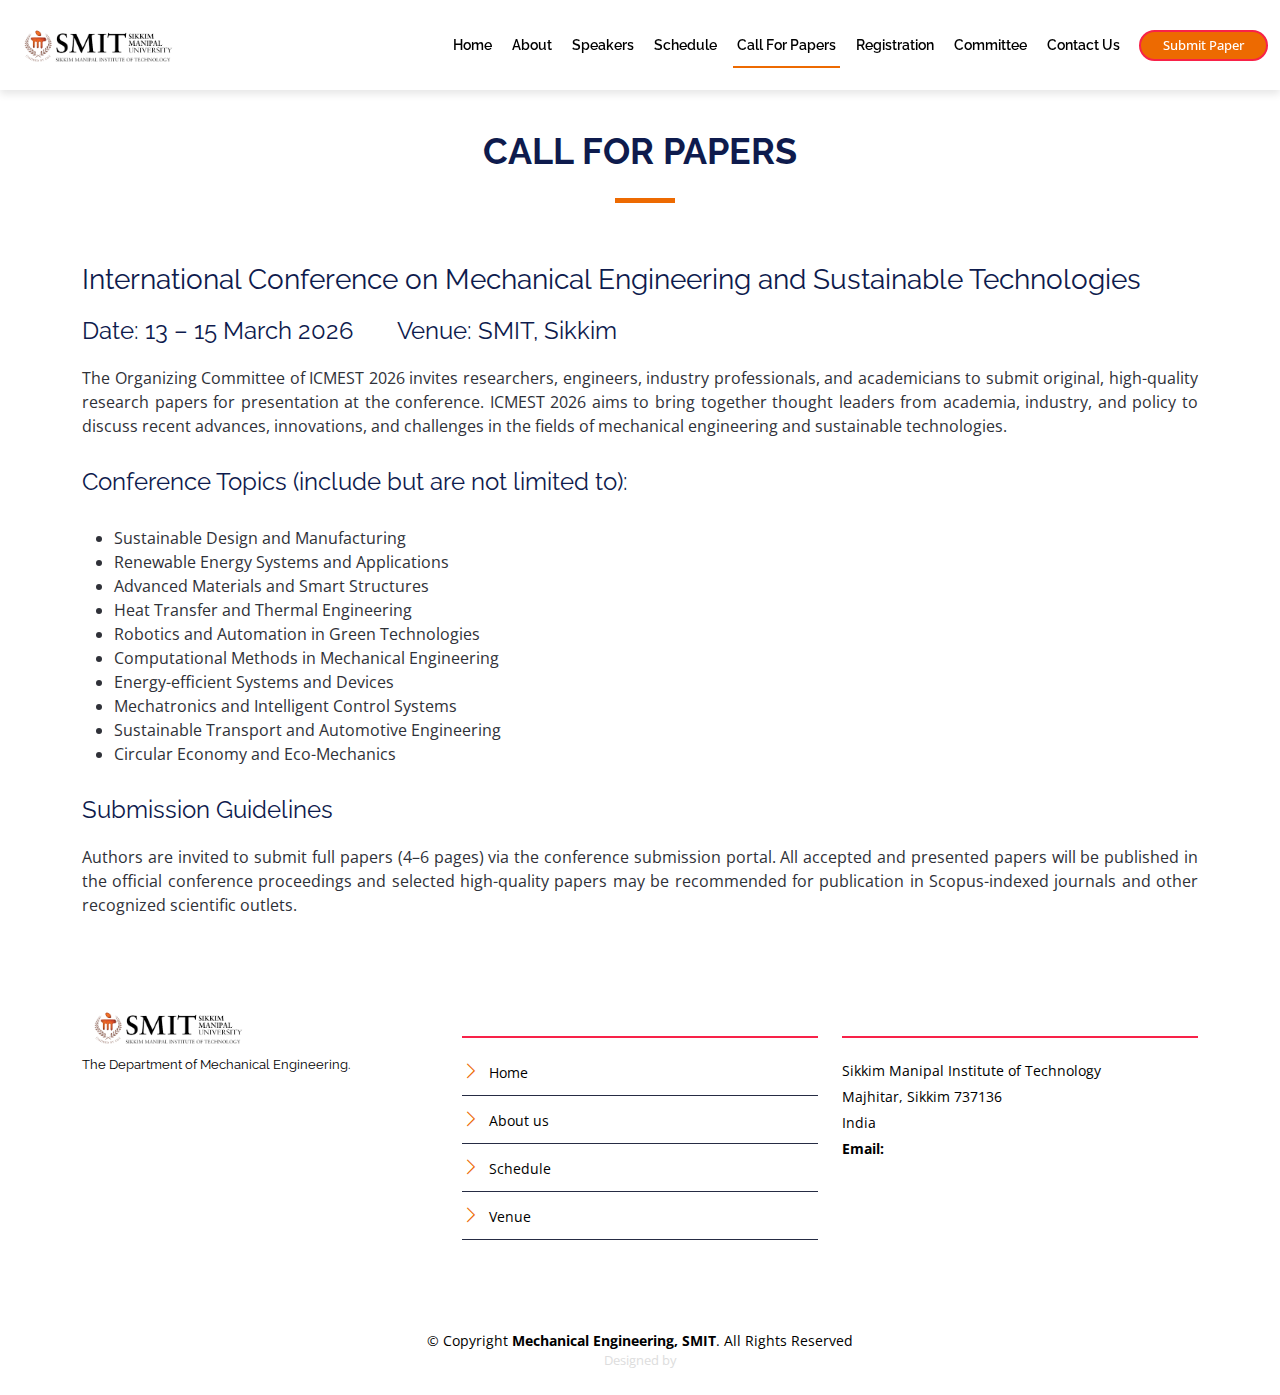
<file: call-for-papers.html>
<!doctype html>
<html lang="en">
  <head>
    <meta charset="utf-8" />
    <meta content="width=device-width, initial-scale=1.0" name="viewport" />

    <title>ICMEST-2026</title>
    <meta content="" name="description" />
    <meta content="" name="keywords" />

    <!-- Favicons -->
    <link href="assets/img/favicon.png" rel="icon" />
    <link href="assets/img/apple-touch-icon.png" rel="apple-touch-icon" />

    <!-- Google Fonts -->
    <link
      href="https://fonts.googleapis.com/css?family=Open+Sans:300,300i,400,400i,700,700i|Raleway:300,400,500,700,800"
      rel="stylesheet"
    />

    <!-- Vendor CSS Files -->
    <link href="assets/vendor/aos/aos.css" rel="stylesheet" />
    <link
      href="assets/vendor/bootstrap/css/bootstrap.min.css"
      rel="stylesheet"
    />
    <link
      href="assets/vendor/bootstrap-icons/bootstrap-icons.css"
      rel="stylesheet"
    />
    <link
      href="assets/vendor/glightbox/css/glightbox.min.css"
      rel="stylesheet"
    />
    <link href="assets/vendor/swiper/swiper-bundle.min.css" rel="stylesheet" />

    <!-- Template Main CSS File -->
    <link href="assets/css/style.css" rel="stylesheet" />
  </head>

  <body>
    <!-- Header Section -->
    <header id="header" class="d-flex align-items-center">
      <div class="container-fluid container-xxl d-flex align-items-center">
        <div id="logo" class="me-auto">
          <a href="index.html" class="scrollto"
            ><img src="assets/img/logo-2.png" alt="" title=""
          /></a>
        </div>

        <nav id="navbar" class="navbar order-last order-lg-0">
          <ul>
            <li>
              <a class="nav-link scrollto" href="./index.html#hero">Home</a>
            </li>
            <li>
              <a class="nav-link scrollto" href="./index.html#about">About</a>
            </li>
            <li>
              <a class="nav-link scrollto" href="./index.html#speakers"
                >Speakers</a
              >
            </li>
            <li>
              <a class="nav-link scrollto" href="./index.html#schedule"
                >Schedule</a
              >
            </li>
            <li>
              <a class="nav-link scrollto" href="#call-for-paper"
                >Call For Papers</a
              >
            </li>
            <li>
              <a class="nav-link scrollto" href="./registration.html"
                >Registration</a
              >
            </li>
            <li>
              <a class="nav-link scrollto" href="./committee.html">Committee</a>
            </li>
            <li>
              <a class="nav-link scrollto" href="./index.html#contact"
                >Contact Us</a
              >
            </li>
          </ul>
          <i class="bi bi-list mobile-nav-toggle"></i>
        </nav>
        <a
          class="registrations scrollto"
          href="#"
          >Submit Paper</a
        >
      </div>
    </header>
    <!-- Header Section -->

    <main id="main" class="main-page">
      <!-- Speaker Detail's Section -->
      <section id="call-for-paper" style="padding-top: 60px">
        <div class="container">
          <div class="section-header">
            <h2>Call For Papers</h2>
          </div> <div class="row"> <div class="details"> <h3 style="text-align: justify"> International Conference on Mechanical Engineering and Sustainable Technologies   </h3>

              <h4 style="text-align: justify">
                Date: 13 – 15 March 2026  Venue: SMIT, Sikkim
              </h4>

              <p style="text-align: justify">
                The Organizing Committee of ICMEST 2026 invites researchers, engineers, industry professionals, and academicians to submit original, high-quality research papers for presentation at the conference. ICMEST 2026 aims to bring together thought leaders from academia, industry, and policy to discuss recent advances, innovations, and challenges in the fields of mechanical engineering and sustainable technologies. 
              </p>
              <h4>
                Conference Topics (include but are not limited to):
              </h4>
              <p style="text-align: justify">
                <ul>
                  <li>Sustainable Design and Manufacturing</li>
                  <li>Renewable Energy Systems and Applications</li>
                  <li>Advanced Materials and Smart Structures</li>
                  <li>Heat Transfer and Thermal Engineering</li>
                  <li>Robotics and Automation in Green Technologies</li>
                  <li>Computational Methods in Mechanical Engineering</li>
                  <li>Energy-efficient Systems and Devices</li>
                  <li>Mechatronics and Intelligent Control Systems</li>
                  <li>Sustainable Transport and Automotive Engineering</li>
                  <li>Circular Economy and Eco-Mechanics</li>
                </ul>
              </p>
              <h4>Submission Guidelines</h4>
              <p style="text-align: justify">
Authors are invited to submit full papers (4–6 pages) via the conference submission portal. All accepted and presented papers will be published in the official conference proceedings and selected high-quality papers may be recommended for publication in Scopus-indexed journals and other recognized scientific outlets.
              </p>
            </div>
          </div>
        </div>
      </section>

      <!-- Speaker Detail's Section -->
    </main>

    <!-- Footer -->
    <footer id="footer">
		  <div class="footer-top">
			  <div class="container">
				  <div class="row">

					  <div class="col-lg-4 col-md-6 footer-info">
						  <img src="assets/img/logo-2.png">
						  <p style="font-size: 13px; line-height: 1.3; text-align: justify">
						   	The Department of Mechanical Engineering.
						  </p>
					  </div>

					  <div class="col-lg-4 col-md-6 footer-links">
						  <h4>Useful Links</h4>
						  <ul>
							  <li><i class="bi bi-chevron-right"></i> <a href="#hero">Home</a></li>
							  <li><i class="bi bi-chevron-right"></i> <a href="#about">About us</a></li>
							  <li><i class="bi bi-chevron-right"></i> <a href="#schedule">Schedule</a></li>
							  <li><i class="bi bi-chevron-right"></i> <a href="#venue">Venue</a></li>
						  </ul>
					  </div>

					  <div class="col-lg-4 col-md-6 footer-contact">
						  <h4>Contact Us</h4>
						  <p>
						   	Sikkim Manipal Institute of Technology <br>
						   	Majhitar, Sikkim 737136<br>
						   	India <br>
						   	<strong>Email: </strong><br>
						  </p>

						  <div class="social-links">
							  <!-- <a href="https://www.linkedin.com/company/sikkim-manipal-institute-of-technology-smit/mycompany/" class="linkedin"><i class="bi bi-linkedin"></i></a> -->
						  </div>

					  </div>
				  </div>
			  </div>
		  </div>

		  <div class="container">
			  <div class="copyright">
				  &copy; Copyright <strong>Mechanical Engineering, SMIT</strong>. All Rights Reserved
			  </div>
			  <div class="credits">
				  Designed by <a href="https://www.linkedin.com/in/dr-basab-nath-b956a3194" target="_blank"></a>
			  </div>
		  </div>
	  </footer>
    <!-- Footer -->

    <a
      href="#"
      class="back-to-top d-flex align-items-center justify-content-center"
      ><i class="bi bi-arrow-up-short"></i
    ></a>

    <!-- Vendor JS Files -->
    <script src="assets/vendor/aos/aos.js"></script>
    <script src="assets/vendor/bootstrap/js/bootstrap.bundle.min.js"></script>
    <script src="assets/vendor/glightbox/js/glightbox.min.js"></script>
    <script src="assets/vendor/swiper/swiper-bundle.min.js"></script>
    <script src="assets/vendor/php-email-form/validate.js"></script>

    <!-- Template Main JS File -->
    <script src="assets/js/main.js"></script>
  </body>
</html>
</file>
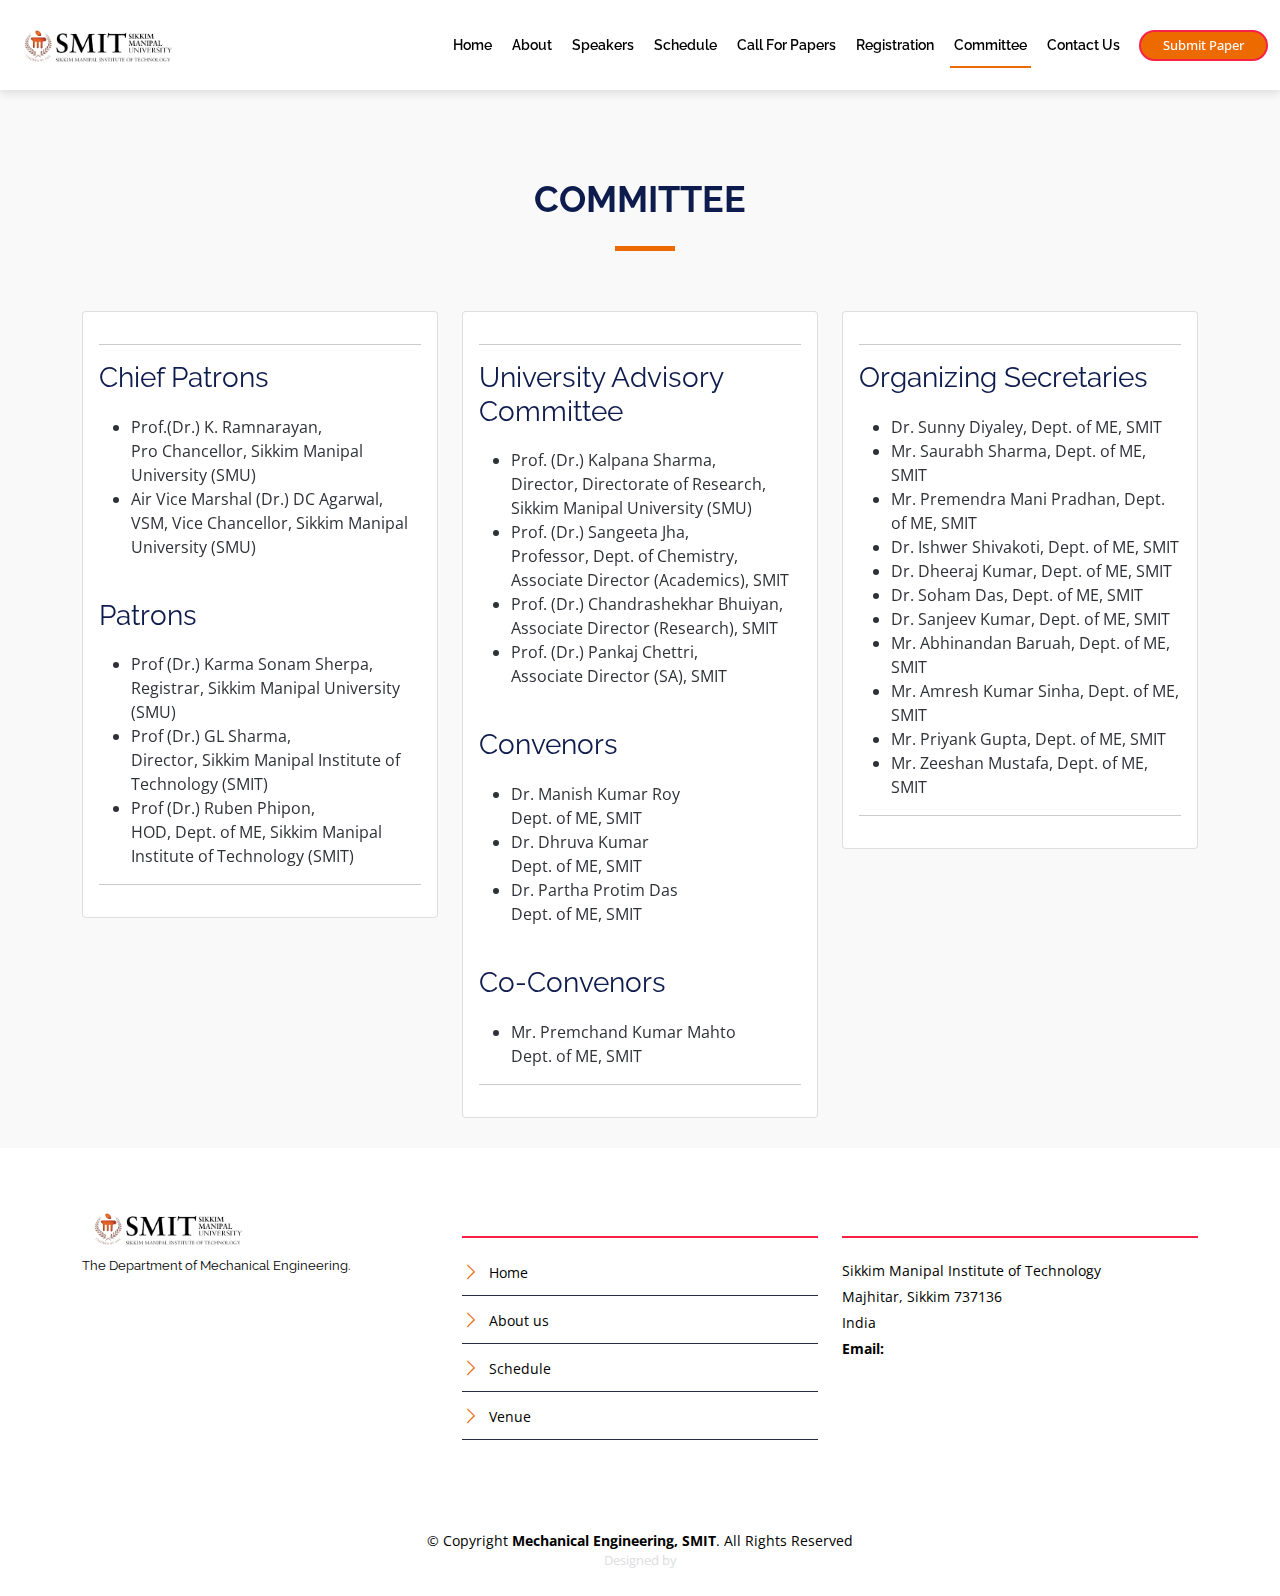
<file: committee.html>
<!doctype html>
<html lang="en">
  <head>
    <meta charset="utf-8" />
    <meta content="width=device-width, initial-scale=1.0" name="viewport" />

    <title>ICMEST 2025 | Committee</title>
    <meta content="" name="description" />
    <meta content="" name="keywords" />

    <!-- Favicons -->
    <link href="assets/img/favicon.png" rel="icon" />
    <link href="assets/img/apple-touch-icon.png" rel="apple-touch-icon" />

    <!-- Google Fonts -->
    <link
      href="https://fonts.googleapis.com/css?family=Open+Sans:300,300i,400,400i,700,700i|Raleway:300,400,500,700,800"
      rel="stylesheet"
    />

    <!-- Vendor CSS Files -->
    <link href="assets/vendor/aos/aos.css" rel="stylesheet" />
    <link
      href="assets/vendor/bootstrap/css/bootstrap.min.css"
      rel="stylesheet"
    />
    <link
      href="assets/vendor/bootstrap-icons/bootstrap-icons.css"
      rel="stylesheet"
    />
    <link
      href="assets/vendor/glightbox/css/glightbox.min.css"
      rel="stylesheet"
    />
    <link href="assets/vendor/swiper/swiper-bundle.min.css" rel="stylesheet" />

    <!-- Template Main CSS File -->
    <link href="assets/css/style.css" rel="stylesheet" />
  </head>

  <body>
    <!-- Header Section -->
    <header id="header" class="d-flex align-items-center">
      <div class="container-fluid container-xxl d-flex align-items-center">
        <div id="logo" class="me-auto">
          <a href="index.html" class="scrollto"
            ><img src="assets/img/logo-2.png" alt="" title=""
          /></a>
        </div>

        <nav id="navbar" class="navbar order-last order-lg-0">
          <ul>
            <li>
              <a class="nav-link scrollto" href="./index.html#hero">Home</a>
            </li>
            <li>
              <a class="nav-link scrollto" href="./index.html#about">About</a>
            </li>
            <li>
              <a class="nav-link scrollto" href="./index.html#speakers"
                >Speakers</a
              >
            </li>
            <li>
              <a class="nav-link scrollto" href="./index.html#schedule"
                >Schedule</a
              >
            </li>
            <li>
              <a class="nav-link scrollto" href="./call-for-papers.html"
                >Call For Papers</a
              >
            </li>
            <li>
              <a class="nav-link scrollto" href="./registration.html"
                >Registration</a
              >
            </li>
            <li>
              <a class="nav-link scrollto" href="#committee">Committee</a>
            </li>
            <li>
              <a class="nav-link scrollto" href="./index.html#contact"
                >Contact Us</a
              >
            </li>
          </ul>
          <i class="bi bi-list mobile-nav-toggle"></i>
        </nav>
        <a
          class="registrations scrollto"
          href="#"
          >Submit Paper</a
        >
      </div>
    </header>

    <!-- Main Section -->
    <main id="main" class="main-page">
      <!-- Organizing Committee Section -->
      <section id="committee" class="section-with-bg-2">
        <div class="container" data-aos="fade-up">
          <div class="section-header" href="#oc">
            <br /><br />
            <h2>Committee</h2>
          </div>

          <div class="row">
            <!-- Patron and Chairperson -->
            <div class="col-lg-4" data-aos="fade-up" data-aos-delay="100">
              <div class="card mb-5 mb-lg-0">
                <div class="card-body">
                  <hr />
                  <h3>Chief Patrons</h3>
                  <ul style="font-size: 16px">
                    <li>
                      Prof.(Dr.) K. Ramnarayan, <br />
                      Pro Chancellor, Sikkim Manipal University (SMU)
                    </li>
                    <li>
                      Air Vice Marshal (Dr.) DC Agarwal, <br />
                      VSM, Vice Chancellor, Sikkim Manipal University (SMU)
                    </li>
                  </ul>
                  <br />
                  <h3>Patrons</h3>
                  <ul style="font-size: 16px">
                    <li>
                      Prof (Dr.) Karma Sonam Sherpa, Registrar, Sikkim Manipal
                      University (SMU)
                    </li>
                    <li>
                      Prof (Dr.) GL Sharma,<br />
                      Director, Sikkim Manipal Institute of Technology (SMIT)
                    </li>
                    <li>
                      Prof (Dr.) Ruben Phipon,<br />
                      HOD, Dept. of ME, Sikkim Manipal Institute of Technology (SMIT)
                    </li>

                  </ul>
                  <hr />
                </div>
              </div>
            </div>

            <!-- Advisors and Conveners -->
            <div class="col-lg-4" data-aos="fade-up" data-aos-delay="200">
              <div class="card mb-5 mb-lg-0">
                <div class="card-body">
                  <hr />
                  <h3>University Advisory Committee</h3>
                  <ul style="font-size: 16px">
                    <li>
                      Prof. (Dr.) Kalpana Sharma, <br />Director, Directorate of
                      Research, Sikkim Manipal University (SMU)
                    </li>
                    <li>
                      Prof. (Dr.) Sangeeta Jha, <br />Professor, Dept. of
                      Chemistry, Associate Director (Academics), SMIT
                    </li>
                    <li>
                      Prof. (Dr.) Chandrashekhar Bhuiyan,<br />
                      Associate Director (Research), SMIT
                    </li>
                    <li>
                      Prof. (Dr.) Pankaj Chettri,<br />
                      Associate Director (SA), SMIT
		                </li>

                  </ul>
                  <br />
                  <h3>Convenors</h3>
                  <ul style="font-size: 16px">
                    <li>Dr. Manish Kumar Roy<br />Dept. of ME, SMIT</li>
                    <li>Dr. Dhruva Kumar<br />Dept. of ME, SMIT</li>
                    <li>Dr. Partha Protim Das<br />Dept. of ME, SMIT</li>
                  </ul>
                  <br />
                  <h3>Co-Convenors</h3>
                  <ul style="font-size: 16px">
                    <li>Mr. Premchand Kumar Mahto<br />Dept. of ME, SMIT</li>
                  </ul>

                  <hr />
                </div>
              </div>
            </div>

            <!-- Organizing Secretaries -->
            <div class="col-lg-4" data-aos="fade-up" data-aos-delay="300">
              <div class="card">
                <div class="card-body">
                  <hr />
                  <h3>Organizing Secretaries</h3>
                  <ul class="fa-ul">
                    <li>Dr. Sunny Diyaley, Dept. of ME, SMIT</li>
                    <li>Mr. Saurabh Sharma, Dept. of ME, SMIT</li>
                    <li>Mr. Premendra Mani Pradhan, Dept. of ME, SMIT</li>
                    <li>Dr. Ishwer Shivakoti, Dept. of ME, SMIT</li>
                    <li>Dr. Dheeraj Kumar, Dept. of ME, SMIT</li>
                    <li>Dr. Soham Das, Dept. of ME, SMIT</li>
                    <li>Dr. Sanjeev Kumar, Dept. of ME, SMIT</li>
                    <li>Mr. Abhinandan Baruah, Dept. of ME, SMIT</li>
                    <li>Mr. Amresh Kumar Sinha, Dept. of ME, SMIT</li>
                    <li>Mr. Priyank Gupta, Dept. of ME, SMIT</li>
                    <li>Mr. Zeeshan Mustafa, Dept. of ME, SMIT</li>
                  </ul>
                  <hr />
                </div>
              </div>
            </div>
          </div>
        </div>
      </section>

      <!-- Publicity Section -->
      <!-- Finance and Publicity Section -->
      <!-- <section id="finance-publicity" class="section-with-bg-2"> -->
      <!--   <div class="container" data-aos="fade-up"> -->
      <!--     <div class="row"> -->
            <!-- Finance Section -->
            <!-- <div class="col-lg-6" data-aos="fade-up" data-aos-delay="100"> -->
            <!--   <div class="card"> -->
            <!--     <div class="card-body"> -->
            <!--       <hr /> -->
            <!--       <h3>Finance</h3> -->
            <!--       <ul class="fa-ul"> -->
            <!--         <li>Ashis Pradhan</li> -->
            <!--         <li>Vikash Kumar Singh</li> -->
            <!--         <li>Binod Hingmang</li> -->
            <!--       </ul> -->
            <!--       <hr /> -->
            <!--     </div> -->
            <!--   </div> -->
            <!-- </div> -->

            <!-- Publicity Section -->
      <!--       <div class="col-lg-6" data-aos="fade-up" data-aos-delay="200"> -->
      <!--         <div class="card"> -->
      <!--           <div class="card-body"> -->
      <!--             <hr /> -->
      <!--             <h3>Publicity</h3> -->
      <!--             <ul class="fa-ul"> -->
      <!--               <li>Amrita Biswas</li> -->
      <!--               <li>Nitisha Pradhan</li> -->
      <!--               <li>Biraj Upadhyaya</li> -->
      <!--             </ul> -->
      <!--             <hr /> -->
      <!--           </div> -->
      <!--         </div> -->
      <!--       </div> -->
      <!--     </div> -->
      <!--   </div> -->
      <!-- </section> -->

      <!-- Program Committee Section -->
      <!-- <section id="program-committee" class="section-with-bg-2"> -->
      <!--   <div class="container" data-aos="fade-up"> -->
      <!--     <div class="section-header" href="#oc"> -->
      <!--       <br /><br /> -->
      <!--       <h2>Program Committee</h2> -->
      <!--     </div> -->
      <!---->
      <!--     <div class="row"> -->
            <!-- General and Organizing Chairs -->
            <!-- <div class="col-lg-4" data-aos="fade-up" data-aos-delay="100"> -->
            <!--   <div class="card mb-5 mb-lg-0"> -->
            <!--     <div class="card-body"> -->
            <!--       <hr /> -->
            <!--       <h3>General Chair</h3> -->
            <!--       <ul style="font-size: 16px"> -->
            <!--         <li> -->
            <!--           Udit Kr. Chakraborty<br />Professor and Head, Dept. of -->
            <!--           CSE, SMIT -->
            <!--         </li> -->
            <!--       </ul> -->
            <!--       <br /> -->
            <!--       <h3>Programme Chairs</h3> -->
            <!--       <ul style="font-size: 16px"> -->
            <!--         <li>Biswaraj Sen<br />Professor, Dept. of CSE, SMIT</li> -->
            <!--         <li> -->
            <!--           Om Prakash Singh<br />Professor and Head, Dept. of AI & -->
            <!--           DS, SMIT -->
            <!--         </li> -->
            <!--         <li> -->
            <!--           Santanu Kumar Misra<br />Assistant Professor, Dept. of -->
            <!--           CSE, SMIT -->
            <!--         </li> -->
            <!--       </ul> -->
            <!--       <hr /> -->
            <!--     </div> -->
            <!--   </div> -->
            <!-- </div> -->
            <!---->
            <!-- Program Chairs -->
            <!-- <div class="col-lg-4" data-aos="fade-up" data-aos-delay="200"> -->
            <!--   <div class="card mb-5 mb-lg-0"> -->
            <!--     <div class="card-body"> -->
            <!--       <hr /> -->
            <!--       <h3>Publication Chair</h3> -->
            <!--       <ul style="font-size: 16px"> -->
            <!--         <li>Sandeep Gurung, Dept. of CSE, SMIT</li> -->
            <!--         <li>Dhruba Ningombam , Dept. of CSE, SMIT</li> -->
            <!--         <li>Nandan Banerji, Dept. of CSE, SMIT</li> -->
            <!--       </ul> -->
            <!--       <hr /> -->
            <!--     </div> -->
            <!--   </div> -->
            <!-- </div> -->
            <!---->
            <!-- Publication Chairs
          <div class="col-lg-4" data-aos="fade-up" data-aos-delay="300">
            <div class="card">
              <div class="card-body">
                <hr>
                <h3>Publication Chair</h3>
                <ul class="fa-ul">
                  <li>Samarjeet Borah<br>Professor & Head, Dept. of Computer Applications, SMIT</li>
                  <li>Nandan Banerji<br>Dept. of CSE, SMIT</li>
                  <li>Bikash Sharma<br>Head, Dept. of ECE, SMIT</li>
                </ul>
                <hr>
              </div>
            </div>
          </div> -->
      <!--     </div> -->
      <!--   </div> -->
      <!-- </section> -->

      <!-- ======= Advisory Committee Section ======= -->
   <!--    <section id="advisory-committee" class="section-with-bg-2"> -->
   <!--      <div class="container" data-aos="fade-up"> -->
   <!--        <div class="section-header" href="#oc"> -->
   <!--          <br /><br /> -->
   <!--          <h2>Advisory Committee</h2> -->
   <!--          <p></p> -->
   <!--        </div> -->
			<!---->
   <!--        <div class="row"> -->
   <!--          <div class="col-lg-4" data-aos="fade-up" data-aos-delay="100"> -->
   <!--            <div class="card mb-5 mb-lg-0"> -->
   <!--              <div class="card-body"> -->
   <!--                <hr /> -->
   <!--                <ul class="fa-ul"> -->
   <!--                  <ul style="font-size: 16px; list-style-type: disc"> -->
   <!--                    <li> -->
   <!--                      Debotosh Bhattacharjee, Jadavpur University, Kolkata, -->
   <!--                      Professor -->
   <!--                    </li> -->
   <!--                    <li> -->
   <!--                      Rajkumar Buyya, The University of Melbourne, Professor -->
   <!--                    </li> -->
   <!--                    <li> -->
   <!--                      Sushmita Mitra, Indian Statistical Institute, Kolkata, -->
   <!--                      Professor -->
   <!--                    </li> -->
   <!--                    <li> -->
   <!--                      Swagatam Das, Indian Statistical Institute, Kolkata, -->
   <!--                      Professor -->
   <!--                    </li> -->
   <!--                    <li> -->
   <!--                      Subhrabrata Choudhury, National Institute of Technology -->
   <!--                      Durgapur, Professor -->
   <!--                    </li> -->
   <!--                    <li>Subarna Shakya, Tribhuban University, Professor</li> -->
   <!--                    <li> -->
   <!--                      Asit Kumar Datta, University of Calcutta, Kolkata, -->
   <!--                      Professor -->
   <!--                    </li> -->
   <!--                    <li> -->
   <!--                      Basabi Chakraborty, Iwate Prefectural University, -->
   <!--                      Professor -->
   <!--                    </li> -->
   <!--                    <li> -->
   <!--                      Ujjwal Maulik, Jadavpur University, Kolkata, Professor -->
   <!--                    </li> -->
   <!--                    <li>Scott Trent, 1811 Research–Tokyo, Professor</li> -->
   <!--                    <li> -->
   <!--                      Osama Abu-Sharkh, Princess Sumaya University for -->
   <!--                      Technology, Ammam, Professor -->
   <!--                    </li> -->
   <!--                    <li>Cesare Alippi, Politecnico di Milano, Professor</li> -->
   <!--                    <li> -->
   <!--                      Partha Sarathi Mandal, Indian Institute of Technology, -->
   <!--                      Guwahati, Professor -->
   <!--                    </li> -->
   <!--                    <li> -->
   <!--                      Samir Roy, National Institute of Technical Teachers' -->
   <!--                      Training and Research, Kolkata, Professor -->
   <!--                    </li> -->
   <!--                    <li> -->
   <!--                      Amlan Chatterjee, California State University, Dominguez -->
   <!--                      Hills, Professor -->
   <!--                    </li> -->
   <!--                    <li>Aynur Unal, Palo Alto, CA, Professor</li> -->
   <!--                    <li> -->
   <!--                      Animesh Dutta, National Institute of Technology, -->
   <!--                      Durgapur, Professor -->
   <!--                    </li> -->
   <!--                    <li> -->
   <!--                      Parag Kumar Guha Thakurata, National Institute of -->
   <!--                      Technology, Durgapur, Professor -->
   <!--                    </li> -->
   <!--                    <li>Debasish De, MAKAUT, West Bengal, Professor</li> -->
   <!--                    <li>Ranjan Shee, Synchrony Financial Connecticut, VP</li> -->
   <!--                    <li> -->
   <!--                      Sanjeeban Dasgupta, Boston Scientific, Minnesota, -->
   <!--                      Manager -->
   <!--                    </li> -->
   <!--                    <li> -->
   <!--                      Avik Bhattacharya, Sr. Product Manager, Keysight, Sr. -->
			<!-- Prod. Manager -->
		 <!--      </li> -->
		 <!--      <li> -->
			<!--       Viraj Soni, Assistant Vice President<br /> -->
			<!--       Portfolio Management Stragegy, Merrick Bank, USA -->
		 <!--      </li> -->
			<!---->
   <!--                  </ul> -->
   <!--                </ul> -->
   <!--                <hr /> -->
   <!--              </div> -->
   <!--            </div> -->
   <!--          </div> -->
   <!--          <div class="col-lg-4" data-aos="fade-up" data-aos-delay="100"> -->
   <!--            <div class="card mb-5 mb-lg-0"> -->
   <!--              <div class="card-body"> -->
   <!--                <hr /> -->
   <!--                <ul class="fa-ul"> -->
   <!--                  <ul style="font-size: 16px; list-style-type: disc"> -->
   <!--                    <li> -->
   <!--                      Pinaki Mitra, Indian Institute of Technology, Guwahati, -->
   <!--                      Professor -->
   <!--                    </li> -->
   <!--                    <li>Amit Biswas, MNNIT Allahabad, Professor</li> -->
   <!--                    <li>Bibhudatta Sahoo, NIT Rourkela, Professor</li> -->
   <!--                    <li>Arijit Nandi, UC Barcelona, Sr. Research Fellow</li> -->
   <!--                    <li> -->
   <!--                      Laia Subirats, Open University of Catalonia, Associate -->
   <!--                      Professor -->
   <!--                    </li> -->
   <!--                    <li> -->
   <!--                      Mariya Ouaissa, Cadi Ayyad University, Marrakech, -->
   <!--                      Professor -->
   <!--                    </li> -->
   <!--                    <li> -->
   <!--                      Tanmay De, National Institute of Technology Durgapur, -->
   <!--                      Professor -->
   <!--                    </li> -->
   <!--                    <li> -->
   <!--                      Nanda Dulal Jana, National Institute of Technology -->
   <!--                      Durgapur, Professor -->
   <!--                    </li> -->
   <!--                    <li> -->
   <!--                      Prosenjit Choudhury, National Institute of Technology -->
   <!--                      Durgapur, Professor -->
   <!--                    </li> -->
   <!--                    <li> -->
   <!--                      Baisakhi Chakraborty, National Institute of Technology -->
   <!--                      Durgapur, Professor -->
   <!--                    </li> -->
   <!--                    <li> -->
   <!--                      Debasis Mitra, National Institute of Technology -->
   <!--                      Durgapur, Professor -->
   <!--                    </li> -->
   <!--                    <li>Aravind Voruganti, IDS Software, VP</li> -->
   <!--                    <li>Chandranath Adak, IIT Patna, Professor</li> -->
   <!--                    <li> -->
   <!--                      Soumen Mondal, National Sun Yat-Sen University, Taiwan, -->
   <!--                      Post-Doctoral Fellow -->
   <!--                    </li> -->
   <!--                    <li>Kartik Sutradhar, IIIT Sri City, Professor</li> -->
   <!--                    <li> -->
   <!--                      P. Sai Kiran, Prasad V Potluri Siddhartha Institute of -->
   <!--                      Technology, AP, Professor -->
   <!--                    </li> -->
   <!--                    <li> -->
   <!--                      Lairenlakpam Robindro, CSIR-Indian Institute of -->
   <!--                      Petroleum, Dehradun, Senior Principal Scientist -->
   <!--                    </li> -->
   <!--                    <li> -->
   <!--                      S. Hudson Singh, Northern Regional Laboratory, Mohali, -->
   <!--                      Scientist-E / Director -->
   <!--                    </li> -->
   <!--                    <li> -->
   <!--                      M. Memita Devi, Institute of Nuclear Medicine and Allied -->
   <!--                      Sciences(INMAS), DRDO, New Delhi, Scientist-E -->
   <!--                    </li> -->
   <!--                    <li> -->
   <!--                      Sudan Jha, Department of Computer Science & Engineering, -->
   <!--                      Kathmandu University, Nepal, Professor -->
   <!--                    </li> -->
   <!--                    <li>Harish Garg, Thapar University, Professor</li> -->
   <!--                    <li>Shafiul Alom Ahamed, VIT, Bhopal, Professor</li> -->
   <!--                  </ul> -->
   <!--                </ul> -->
   <!--                <hr /> -->
   <!--              </div> -->
   <!--            </div> -->
   <!--          </div> -->
   <!--          <div class="col-lg-4" data-aos="fade-up" data-aos-delay="100"> -->
   <!--            <div class="card mb-5 mb-lg-0"> -->
   <!--              <div class="card-body"> -->
   <!--                <hr /> -->
   <!--                <ul class="fa-ul"> -->
   <!--                  <ul style="font-size: 16px; list-style-type: disc"> -->
   <!--                    <li> -->
   <!--                      S. Arun Kumar, Vel Tech Rangarajan Dr. Sangunthala R&D -->
   <!--                      Institute of Science and Technology, Karnataka, -->
   <!--                      Professor -->
   <!--                    </li> -->
   <!--                    <li> -->
   <!--                      Pajany M, Presidency University Bangalore, Professor -->
   <!--                    </li> -->
   <!--                    <li>K. Manamohana, MAHE, Professor</li> -->
   <!--                    <li>Dasharathraj K Shetty, MAHE, Professor</li> -->
   <!--                    <li> -->
   <!--                      Hiren Kumar Deva Sarma, Guwahati University, Professor -->
   <!--                    </li> -->
   <!--                    <li>Shashank Puskar, BIT Mesra, Professor</li> -->
   <!--                    <li>Anoop BN, MAHE, Karnataka, India, Professor</li> -->
   <!--                    <li>Md. Sarfaraj Alam Ansari, NIT Sikkim, Professor</li> -->
   <!--                    <li> -->
   <!--                      Pratyay Kuila, NIT Sikkim, Professor, Head of -->
   <!--                      Department, Dean R&C -->
   <!--                    </li> -->
   <!--                    <li>Sangram Ray, NIT Sikkim, Professor</li> -->
   <!--                    <li> -->
   <!--                      Mohan Pratap Pradhan, Sikkim University, Professor -->
   <!--                    </li> -->
   <!--                    <li>Ratika Pradhan, Sikkim University, Professor</li> -->
   <!--                    <li>Swarup Roi, Sikkim University, Professor</li> -->
   <!--                    <li>L. Joy Prakash Singh, NEHU, India, Professor</li> -->
   <!--                    <li>Rebicca Rai, Sikkim University, Professor</li> -->
   <!--                    <li>J.P Singh, NIT Patna, Professor</li> -->
   <!--                    <li> -->
   <!--                      Sankhayan Choudhury, Calcutta University, Professor -->
   <!--                    </li> -->
   <!--                    <li>Sunita Sarkar, Assam University, Professor</li> -->
   <!--                    <li> -->
   <!--                      Sujay Chatterjee, University of Campinas, Sao Paulo, -->
   <!--                      Brazil, Post-Doctoral Fellow -->
   <!--                    </li> -->
   <!--                    <li> -->
   <!--                      Krishnan Bandyopadhyay, Dayananda Sagar University, -->
   <!--                      Bengaluru, KA, Professor -->
   <!--                    </li> -->
   <!--                    <li> -->
   <!--                      Vijaya Chandra Jadala, SR University, Warangal, -->
   <!--                      Telangana, India, Professor -->
   <!--                    </li> -->
   <!--                  </ul> -->
   <!--                </ul> -->
   <!--                <hr /> -->
   <!--              </div> -->
   <!--            </div> -->
   <!--          </div> -->
   <!--        </div> -->
   <!--      </div> -->
   <!--    </section> -->
      <!-- End Organizing Committee Section -->
    </main>

    <!-- Footer -->
    <footer id="footer">
		  <div class="footer-top">
			  <div class="container">
				  <div class="row">

					  <div class="col-lg-4 col-md-6 footer-info">
						  <img src="assets/img/logo-2.png">
						  <p style="font-size: 13px; line-height: 1.3; text-align: justify">
						   	The Department of Mechanical Engineering.
						  </p>
					  </div>

					  <div class="col-lg-4 col-md-6 footer-links">
						  <h4>Useful Links</h4>
						  <ul>
							  <li><i class="bi bi-chevron-right"></i> <a href="#hero">Home</a></li>
							  <li><i class="bi bi-chevron-right"></i> <a href="#about">About us</a></li>
							  <li><i class="bi bi-chevron-right"></i> <a href="#schedule">Schedule</a></li>
							  <li><i class="bi bi-chevron-right"></i> <a href="#venue">Venue</a></li>
						  </ul>
					  </div>

					  <div class="col-lg-4 col-md-6 footer-contact">
						  <h4>Contact Us</h4>
						  <p>
						   	Sikkim Manipal Institute of Technology <br>
						   	Majhitar, Sikkim 737136<br>
						   	India <br>
						   	<strong>Email: </strong><br>
						  </p>

						  <div class="social-links">
							  <!-- <a href="https://www.linkedin.com/company/sikkim-manipal-institute-of-technology-smit/mycompany/" class="linkedin"><i class="bi bi-linkedin"></i></a> -->
						  </div>

					  </div>
				  </div>
			  </div>
		  </div>

		  <div class="container">
			  <div class="copyright">
				  &copy; Copyright <strong>Mechanical Engineering, SMIT</strong>. All Rights Reserved
			  </div>
			  <div class="credits">
				  Designed by <a href="https://www.linkedin.com/in/dr-basab-nath-b956a3194" target="_blank"></a>
			  </div>
		  </div>
	  </footer> 
    <!-- Vendor JS Files -->
    <script src="assets/vendor/aos/aos.js"></script>
    <script src="assets/vendor/bootstrap/js/bootstrap.bundle.min.js"></script>
    <script src="assets/vendor/glightbox/js/glightbox.min.js"></script>
    <script src="assets/vendor/swiper/swiper-bundle.min.js"></script>
    <script src="assets/vendor/php-email-form/validate.js"></script>

    <!-- Template Main JS File -->
    <script src="assets/js/main.js"></script>
  </body>
</html>
</file>
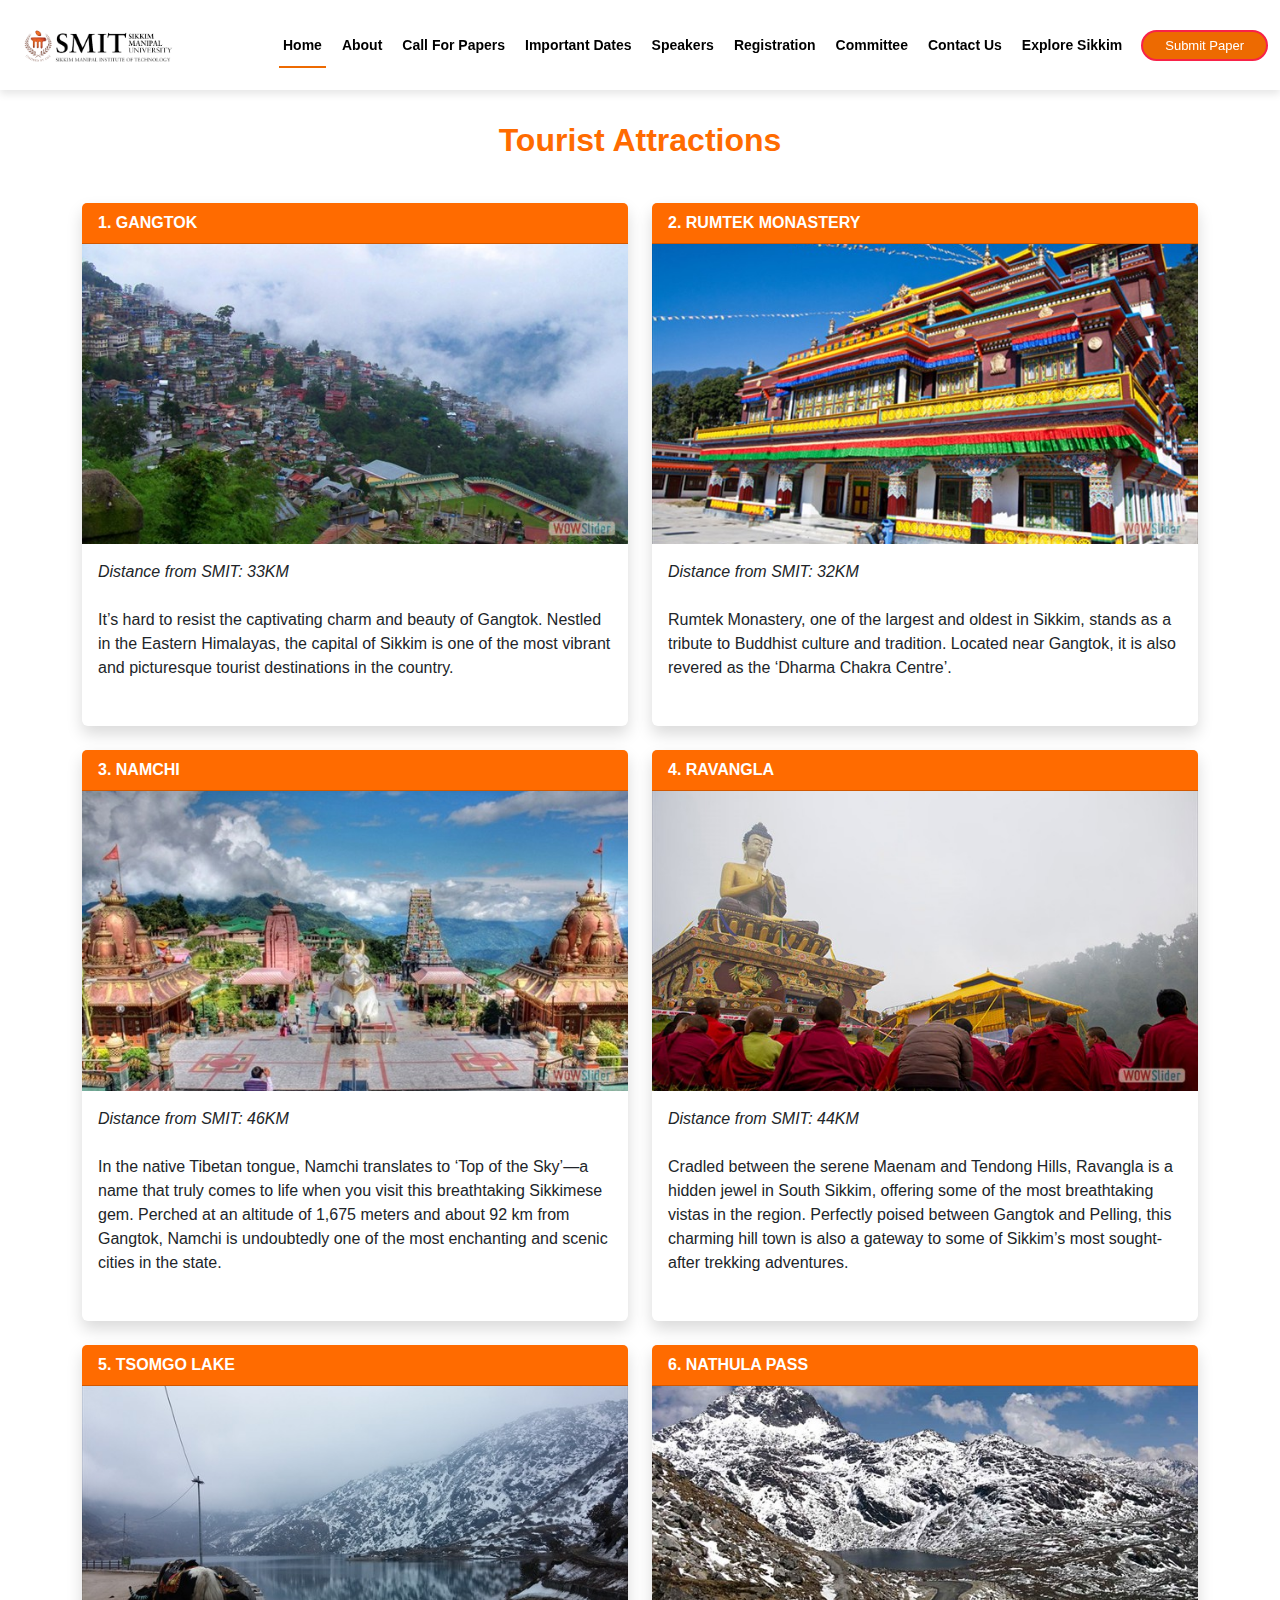
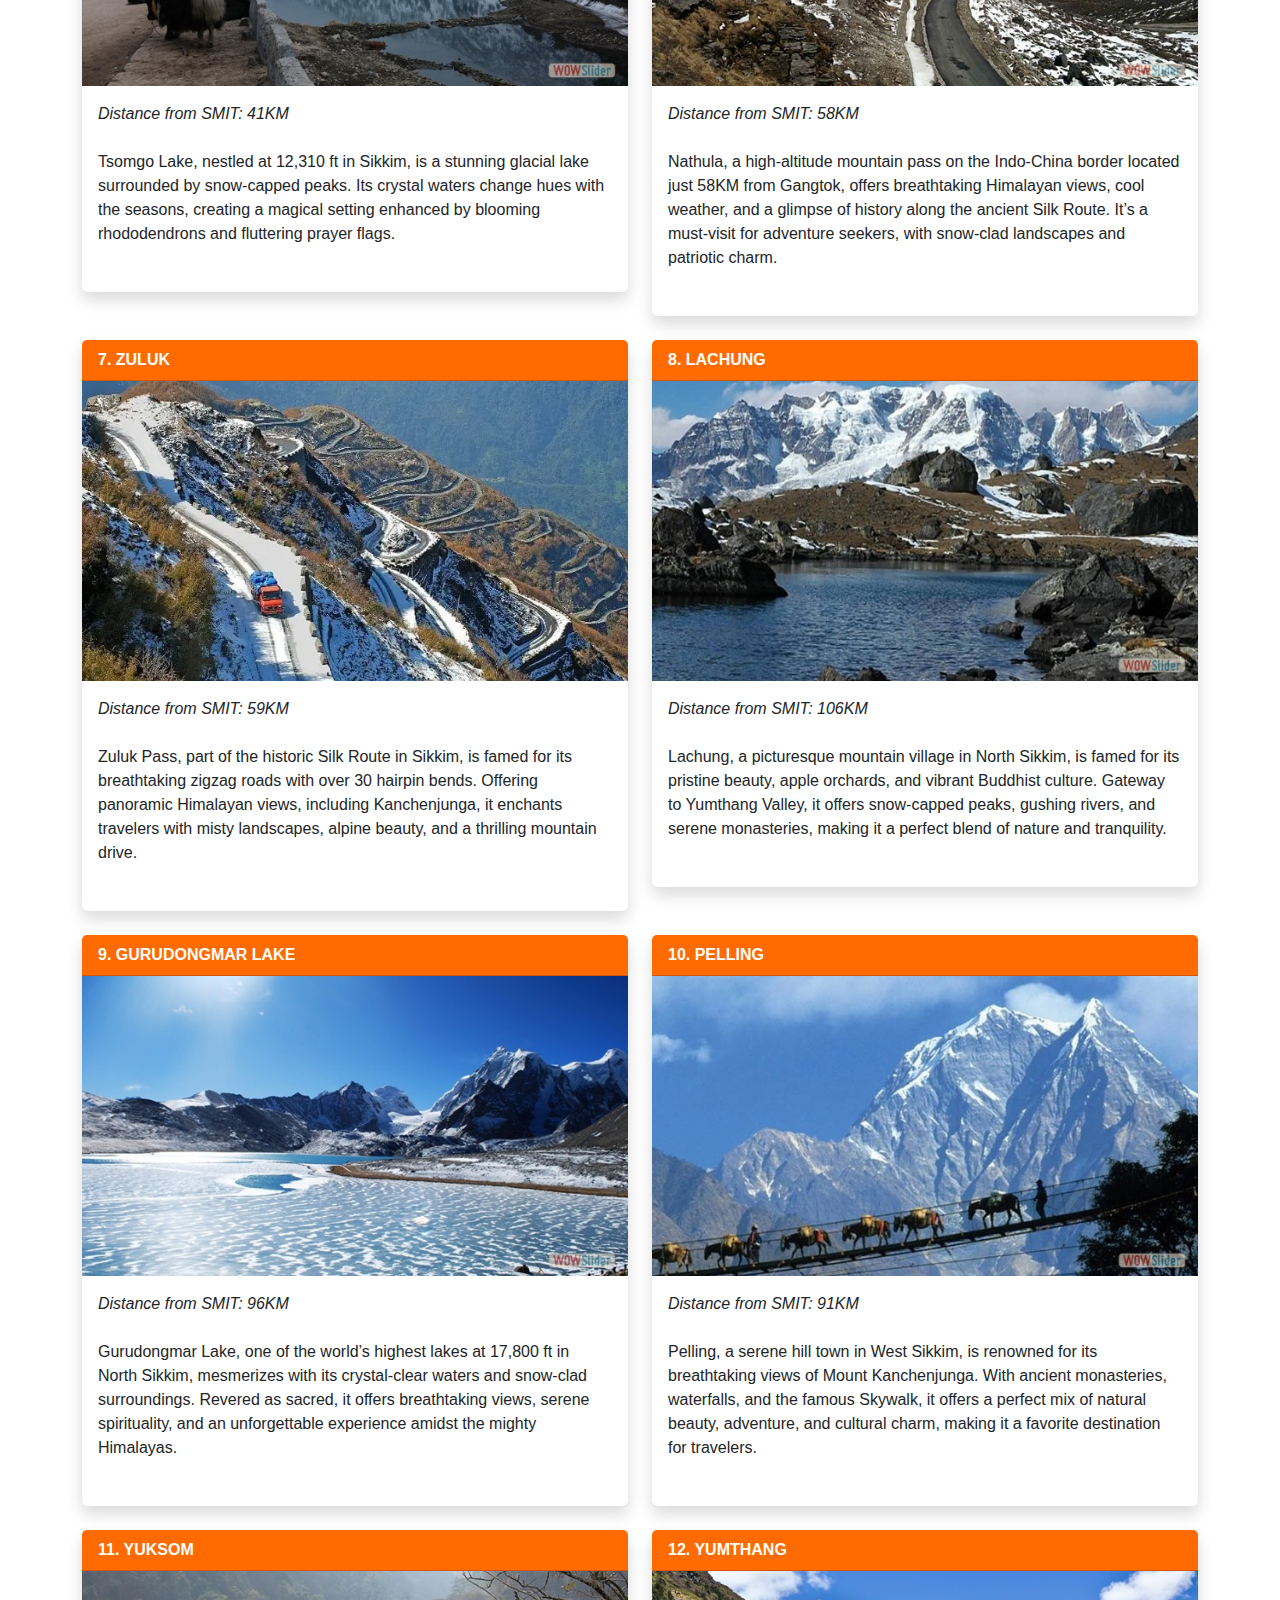
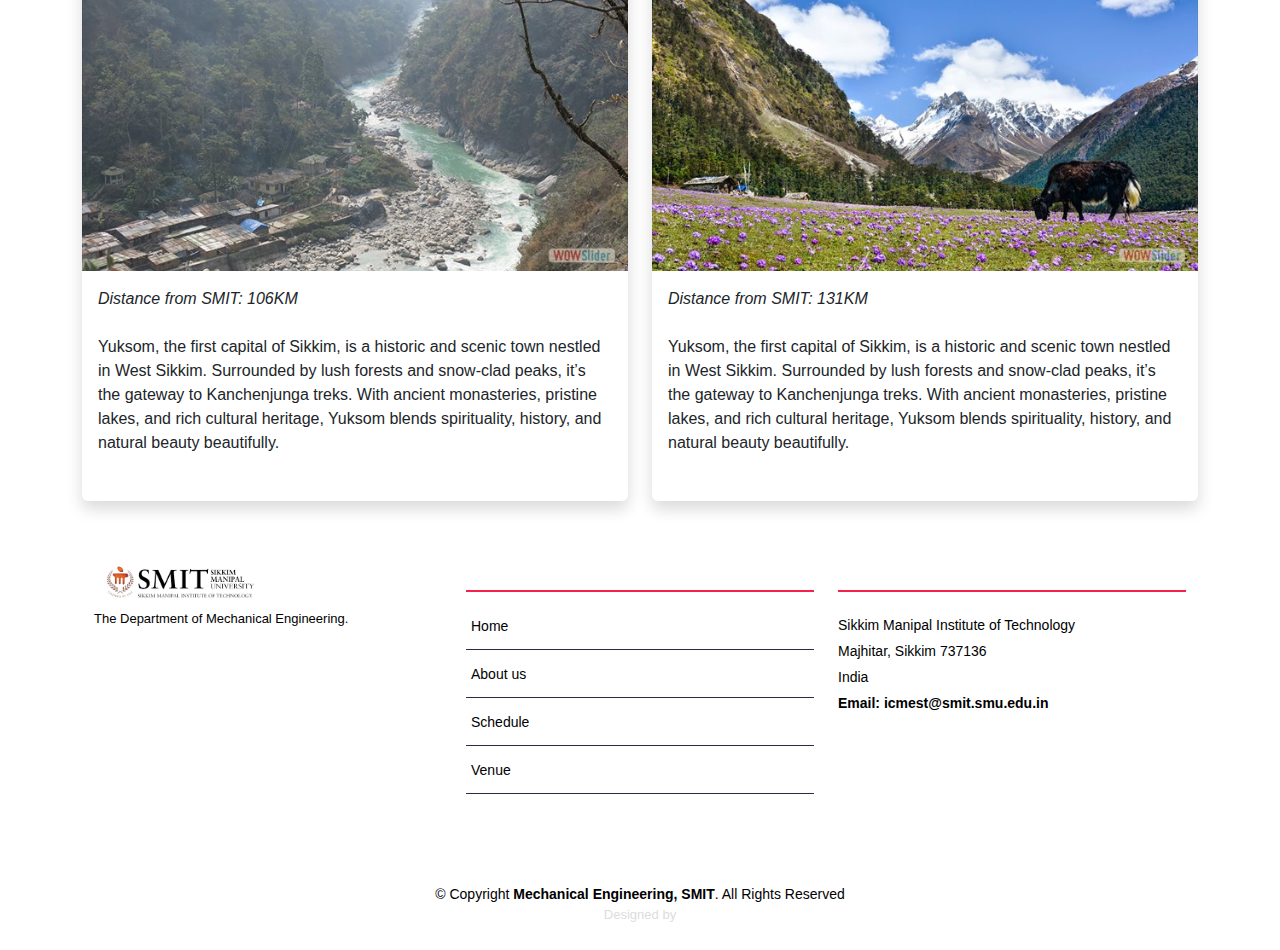
<file: explore.html>
<!DOCTYPE html>
<html lang="en">
  <head>
    <meta charset="UTF-8">
    <meta name="viewport" content="width=device-width, initial-scale=1">
    <title>Tourist Attractions</title>
    <link href="https://cdn.jsdelivr.net/npm/bootstrap@5.3.0/dist/css/bootstrap.min.css" rel="stylesheet">
    <link rel="stylesheet" href="explore.css">
    <link rel="stylesheet" href="assets/css/style.css">
  </head>
  <body>
    <header id="header" class="d-flex align-items-center ">
			<div class="container-fluid container-xxl d-flex align-items-center">
				<div id="logo" class="me-auto">
					<a href="index.html" class="scrollto"><img src="assets/img/logo-2.png" alt="" title=""></a>
				</div>

				<nav id="navbar" class="navbar order-last order-lg-0">
					<ul>
						<li><a class="nav-link scrollto active" href="index.html">Home</a></li>
						<li><a class="nav-link scrollto" href="index.html#about">About</a></li>
						<li><a class="nav-link scrollto" href="index.html#call-for-paper">Call For Papers</a></li>
						<li><a class="nav-link scrollto" href="index.html#schedule">Important Dates</a></li>
						<li><a class="nav-link scrollto" href="index.html#speakers">Speakers</a></li>
						<li><a class="nav-link scrollto" href="index.html#registration">Registration</a></li>
						<li><a class="nav-link scrollto" href="index.html#committee">Committee</a></li>
						<li><a class="nav-link scrollto" href="index.html#contact">Contact Us</a></li>
						<li><a class="nav-link scrollto" href="explore.html">Explore Sikkim</a></li>
					</ul>
					<i class="bi bi-list mobile-nav-toggle"></i>
				</nav>
				<a class="registrations scrollto" href="#">Submit Paper</a>
			</div>
		</header>

    <!-- Header -->
        <!-- Intro Text -->

    <hr class="my-8" style="border-color: #ff6b00;">
    
    <!-- Tourist Places -->
    <div class="container mt-4">
      <div class="row g-4">
        <div class="text-center" style="min-height: 5vh; padding-top: 80px">
          <h2 class="fw-bold" style="color: #ff6b00">Tourist Attractions</h2>
        </div>

        <!-- Gangtok -->

        <!-- Gangtok Card -->
        <div class="col-md-6">
          <div class="card border-0 shadow">
            <div class="card-header bg-accent text-white fw-semibold">1. GANGTOK</div>
            <!-- Auto-Rotating Carousel with Zoom Animation -->
            <div id="carouselGangtok" class="carousel slide carousel-fade" data-bs-ride="carousel" data-bs-interval="4000">
              <div class="carousel-inner">
                <div class="carousel-item active">
                  <img src="assets/img/explore/gangtok_1.jpg" class="d-block w-100 zoom-img" alt="Gangtok 1">
                </div>
                <div class="carousel-item">
                  <img src="assets/img/explore/gangtok_2.jpg" class="d-block w-100 zoom-img" alt="Gangtok 2">
                </div>
                <div class="carousel-item">
                  <img src="assets/img/explore/gangtok_3.jpg" class="d-block w-100 zoom-img" alt="Gangtok 3">
                </div>
                <div class="carousel-item">
                  <img src="assets/img/explore/gangtok_4.jpg" class="d-block w-100 zoom-img" alt="Gangtok 4">
                </div>

              </div>
              <div class="card-body text-dark">
                <p>
                  <i>Distance from SMIT: 33KM</i>
                  <br/>
                  <br/>
                  It’s hard to resist the captivating charm and beauty of Gangtok. Nestled in the Eastern Himalayas, the capital of Sikkim is one of the most vibrant and picturesque tourist destinations in the country.              </p>
              </div>

            </div>
          </div>
        </div>

        <!-- Rumtek Monastery -->
        <div class="col-md-6">
          <div class="card border-0 shadow">
            <div class="card-header bg-accent text-white fw-semibold">2. RUMTEK MONASTERY</div>
            <!-- Auto-Rotating Carousel with Zoom Animation -->
            <div id="carouselRumtek" class="carousel slide carousel-fade" data-bs-ride="carousel" data-bs-interval="4000">
              <div class="carousel-inner">
                <div class="carousel-item active">
                  <img src="assets/img/explore/rumtek_1.jpg" class="d-block w-100 zoom-img" alt="Rumtek 1">
                </div>
                <div class="carousel-item">
                  <img src="assets/img/explore/rumtek_2.jpg" class="d-block w-100 zoom-img" alt="Rumtek 2">
                </div>
                <div class="carousel-item">
                  <img src="assets/img/explore/rumtek_3.jpg" class="d-block w-100 zoom-img" alt="Rumtek 3">
                </div>
                <div class="carousel-item">
                  <img src="assets/img/explore/rumtek_4.jpg" class="d-block w-100 zoom-img" alt="Rumtek 4">
                </div>

              </div>
              <div class="card-body text-dark">
                <p>
                  <i>Distance from SMIT: 32KM</i>
                  <br/>
                  <br/>
                  Rumtek Monastery, one of the largest and oldest in Sikkim, stands as a tribute to Buddhist culture and tradition. Located near Gangtok, it is also revered as the ‘Dharma Chakra Centre’.              </p>
              </div>

            </div>
          </div>
        </div>

        <!-- Namchi -->
        <div class="col-md-6">
          <div class="card border-0 shadow">
            <div class="card-header bg-accent text-white fw-semibold">3. NAMCHI</div>
            <!-- Auto-Rotating Carousel with Zoom Animation -->
            <div id="carouselNamchi" class="carousel slide carousel-fade" data-bs-ride="carousel" data-bs-interval="4000">
              <div class="carousel-inner">
                <div class="carousel-item active">
                  <img src="assets/img/explore/namchi_1.jpg" class="d-block w-100 zoom-img" alt="Namchi 1">
                </div>
                <div class="carousel-item">
                  <img src="assets/img/explore/namchi_2.jpg" class="d-block w-100 zoom-img" alt="Namchi 2">
                </div>
                <div class="carousel-item">
                  <img src="assets/img/explore/namchi_3.jpg" class="d-block w-100 zoom-img" alt="Namchi 3">
                </div>
                <div class="carousel-item">
                  <img src="assets/img/explore/namchi_4.jpg" class="d-block w-100 zoom-img" alt="Namchi 4">
                </div>

              </div>
              <div class="card-body text-dark">
                <p>
                  <i>Distance from SMIT: 46KM</i>
                  <br/>
                  <br/>
                  In the native Tibetan tongue, Namchi translates to ‘Top of the Sky’—a name that truly comes to life when you visit this breathtaking Sikkimese gem. Perched at an altitude of 1,675 meters and about 92 km from Gangtok, Namchi is undoubtedly one of the most enchanting and scenic cities in the state.</p>
              </div>

            </div>
          </div>
        </div>

        <!-- Ravangla -->
        <div class="col-md-6">
          <div class="card border-0 shadow">
            <div class="card-header bg-accent text-white fw-semibold">4. RAVANGLA</div>
            <!-- Auto-Rotating Carousel with Zoom Animation -->
            <div id="carouselRavangla" class="carousel slide carousel-fade" data-bs-ride="carousel" data-bs-interval="4000">
              <div class="carousel-inner">
                <div class="carousel-item active">
                  <img src="assets/img/explore/ravangla_1.jpg" class="d-block w-100 zoom-img" alt="Ravangla 1">
                </div>
                <div class="carousel-item">
                  <img src="assets/img/explore/ravangla_2.jpg" class="d-block w-100 zoom-img" alt="Ravangla 2">
                </div>
                <div class="carousel-item">
                  <img src="assets/img/explore/ravangla_3.jpg" class="d-block w-100 zoom-img" alt="Ravangla 3">
                </div>
                <div class="carousel-item">
                  <img src="assets/img/explore/ravangla_4.jpg" class="d-block w-100 zoom-img" alt="Ravangla 4">
                </div>

              </div>
              <div class="card-body text-dark">
                <p>
                  <i>Distance from SMIT: 44KM</i>
                  <br/>
                  <br/>
                  Cradled between the serene Maenam and Tendong Hills, Ravangla is a hidden jewel in South Sikkim, offering some of the most breathtaking vistas in the region. Perfectly poised between Gangtok and Pelling, this charming hill town is also a gateway to some of Sikkim’s most sought-after trekking adventures.</p>
              </div>

            </div>
          </div>
          </div>

        <!-- Changu -->
        <div class="col-md-6">
          <div class="card border-0 shadow">
            <div class="card-header bg-accent text-white fw-semibold">5. TSOMGO LAKE</div>
            <!-- Auto-Rotating Carousel with Zoom Animation -->
            <div id="carouselRavangla" class="carousel slide carousel-fade" data-bs-ride="carousel" data-bs-interval="4000">
              <div class="carousel-inner">
                <div class="carousel-item active">
                  <img src="assets/img/explore/tsomgo_1.jpg" class="d-block w-100 zoom-img" alt="Tsomgo 1">
                </div>
                <div class="carousel-item">
                  <img src="assets/img/explore/tsomgo_2.jpg" class="d-block w-100 zoom-img" alt="Tsomgo 2">
                </div>
                <div class="carousel-item">
                  <img src="assets/img/explore/tsomgo_3.jpg" class="d-block w-100 zoom-img" alt="Tsomgo 3">
                </div>
                <div class="carousel-item">
                  <img src="assets/img/explore/tsomgo_4.jpg" class="d-block w-100 zoom-img" alt="Tsomgo 4">
                </div>

              </div>
              <div class="card-body text-dark">
                <p>
                  <i>Distance from SMIT: 41KM</i>
                  <br/>
                  <br/>
                  Tsomgo Lake, nestled at 12,310 ft in Sikkim, is a stunning glacial lake surrounded by snow-capped peaks. Its crystal waters change hues with the seasons, creating a magical setting enhanced by blooming rhododendrons and fluttering prayer flags.</p>
              </div>

            </div>
          </div>
        </div>

        <!-- Nathula -->
        <div class="col-md-6">
          <div class="card border-0 shadow">
            <div class="card-header bg-accent text-white fw-semibold">6. NATHULA PASS</div>
            <!-- Auto-Rotating Carousel with Zoom Animation -->
            <div id="carouselRavangla" class="carousel slide carousel-fade" data-bs-ride="carousel" data-bs-interval="4000">
              <div class="carousel-inner">
                <div class="carousel-item active">
                  <img src="assets/img/explore/nathula_1.jpg" class="d-block w-100 zoom-img" alt="Namchi 1">
                </div>
                <div class="carousel-item">
                  <img src="assets/img/explore/nathula_2.jpg" class="d-block w-100 zoom-img" alt="Namchi 2">
                </div>
                <div class="carousel-item">
                  <img src="assets/img/explore/nathula_3.jpg" class="d-block w-100 zoom-img" alt="Namchi 3">
                </div>
                <div class="carousel-item">
                  <img src="assets/img/explore/nathula_4.jpg" class="d-block w-100 zoom-img" alt="Namchi 4">
                </div>

              </div>
              <div class="card-body text-dark">
                <p>
                  <i>Distance from SMIT: 58KM</i>
                  <br/>
                  <br/>
                  Nathula, a high-altitude mountain pass on the Indo-China border located just 58KM from Gangtok, offers breathtaking Himalayan views, cool weather, and a glimpse of history along the ancient Silk Route. It’s a must-visit for adventure seekers, with snow-clad landscapes and patriotic charm.</p>
              </div>

            </div>
          </div>

        </div>
        <!-- Zuluk -->
        <div class="col-md-6">
          <div class="card border-0 shadow">
            <div class="card-header bg-accent text-white fw-semibold">7. ZULUK</div>
            <!-- Auto-Rotating Carousel with Zoom Animation -->
            <div id="carouselRavangla" class="carousel slide carousel-fade" data-bs-ride="carousel" data-bs-interval="4000">
              <div class="carousel-inner">
                <div class="carousel-item active">
                  <img src="assets/img/explore/zuluk_1.webp" class="d-block w-100 zoom-img" alt="Zuluk 1">
                </div>
                <div class="carousel-item">
                  <img src="assets/img/explore/zuluk_2.jpg" class="d-block w-100 zoom-img" alt="Zuluk 2">
                </div>
                <div class="carousel-item">
                  <img src="assets/img/explore/zuluk_3.jpg" class="d-block w-100 zoom-img" alt="Zuluk 3">
                </div>
                <div class="carousel-item">
                  <img src="assets/img/explore/zuluk_4.jpg" class="d-block w-100 zoom-img" alt="Zuluk 4">
                </div>

              </div>
              <div class="card-body text-dark">
                <p>
                  <i>Distance from SMIT: 59KM</i>
                  <br/>
                  <br/>
                  Zuluk Pass, part of the historic Silk Route in Sikkim, is famed for its breathtaking zigzag roads with over 30 hairpin bends. Offering panoramic Himalayan views, including Kanchenjunga, it enchants travelers with misty landscapes, alpine beauty, and a thrilling mountain drive.</p>
              </div>

            </div>
          </div>
        </div>

        <!-- Lachung -->
        <div class="col-md-6">
          <div class="card border-0 shadow">
            <div class="card-header bg-accent text-white fw-semibold">8. LACHUNG</div>
            <!-- Auto-Rotating Carousel with Zoom Animation -->
            <div id="carouselRavangla" class="carousel slide carousel-fade" data-bs-ride="carousel" data-bs-interval="4000">
              <div class="carousel-inner">
                <div class="carousel-item active">
                  <img src="assets/img/explore/lachung_1.jpg" class="d-block w-100 zoom-img" alt="Zuluk 1">
                </div>
                <div class="carousel-item">
                  <img src="assets/img/explore/lachung_2.jpg" class="d-block w-100 zoom-img" alt="Zuluk 2">
                </div>
                <div class="carousel-item">
                  <img src="assets/img/explore/lachung_3.jpg" class="d-block w-100 zoom-img" alt="Zuluk 3">
                </div>
                <div class="carousel-item">
                  <img src="assets/img/explore/lachung_4.jpg" class="d-block w-100 zoom-img" alt="Zuluk 4">
                </div>

              </div>
              <div class="card-body text-dark">
                <p>
                  <i>Distance from SMIT: 106KM</i>
                  <br/>
                  <br/>
                  Lachung, a picturesque mountain village in North Sikkim, is famed for its pristine beauty, apple orchards, and vibrant Buddhist culture. Gateway to Yumthang Valley, it offers snow-capped peaks, gushing rivers, and serene monasteries, making it a perfect blend of nature and tranquility.</p>
              </div>

            </div>
          </div>
        </div>
        <!-- Gurudongmar -->
        <div class="col-md-6">
          <div class="card border-0 shadow">
            <div class="card-header bg-accent text-white fw-semibold">9. GURUDONGMAR LAKE</div>
            <!-- Auto-Rotating Carousel with Zoom Animation -->
            <div id="carouselRavangla" class="carousel slide carousel-fade" data-bs-ride="carousel" data-bs-interval="4000">
              <div class="carousel-inner">
                <div class="carousel-item active">
                  <img src="assets/img/explore/lake_1.jpg" class="d-block w-100 zoom-img" alt="Gurudongmar 1">
                </div>
                <div class="carousel-item">
                  <img src="assets/img/explore/lake_2.jpg" class="d-block w-100 zoom-img" alt="Gurudongmar 2">
                </div>
                <div class="carousel-item">
                  <img src="assets/img/explore/lake_3.jpg" class="d-block w-100 zoom-img" alt="Gurudongmar 3">
                </div>
                <div class="carousel-item">
                  <img src="assets/img/explore/lake_4.jpg" class="d-block w-100 zoom-img" alt="Gurudongmar 4">
                </div>

              </div>
              <div class="card-body text-dark">
                <p>
                  <i>Distance from SMIT: 96KM</i>
                  <br/>
                  <br/>
                  Gurudongmar Lake, one of the world’s highest lakes at 17,800 ft in North Sikkim, mesmerizes with its crystal-clear waters and snow-clad surroundings. Revered as sacred, it offers breathtaking views, serene spirituality, and an unforgettable experience amidst the mighty Himalayas.</p>
              </div>

            </div>
          </div>
        </div>

        <!-- Pelling -->
        <div class="col-md-6">
          <div class="card border-0 shadow">
            <div class="card-header bg-accent text-white fw-semibold">10. PELLING</div>
            <!-- Auto-Rotating Carousel with Zoom Animation -->
            <div id="carouselRavangla" class="carousel slide carousel-fade" data-bs-ride="carousel" data-bs-interval="4000">
              <div class="carousel-inner">
                <div class="carousel-item active">
                  <img src="assets/img/explore/pelling_1.jpg" class="d-block w-100 zoom-img" alt="Pelling 1">
                </div>
                <div class="carousel-item">
                  <img src="assets/img/explore/pelling_2.jpg" class="d-block w-100 zoom-img" alt="Pelling 2">
                </div>
                <div class="carousel-item">
                  <img src="assets/img/explore/pelling_3.jpg" class="d-block w-100 zoom-img" alt="Pelling 3">
                </div>
                <div class="carousel-item">
                  <img src="assets/img/explore/pelling_4.jpg" class="d-block w-100 zoom-img" alt="Pelling 4">
                </div>

              </div>
              <div class="card-body text-dark">
                <p>
                  <i>Distance from SMIT: 91KM</i>
                  <br/>
                  <br/>
                  Pelling, a serene hill town in West Sikkim, is renowned for its breathtaking views of Mount Kanchenjunga. With ancient monasteries, waterfalls, and the famous Skywalk, it offers a perfect mix of natural beauty, adventure, and cultural charm, making it a favorite destination for travelers.</p>
              </div>

            </div>
          </div>
        </div>

        <!-- Yuksom -->
        <div class="col-md-6">
          <div class="card border-0 shadow">
            <div class="card-header bg-accent text-white fw-semibold">11. YUKSOM</div>
            <!-- Auto-Rotating Carousel with Zoom Animation -->
            <div id="carouselRavangla" class="carousel slide carousel-fade" data-bs-ride="carousel" data-bs-interval="4000">
              <div class="carousel-inner">
                <div class="carousel-item active">
                  <img src="assets/img/explore/yuksom_1.jpg" class="d-block w-100 zoom-img" alt="Yuksom 1">
                </div>
                <div class="carousel-item">
                  <img src="assets/img/explore/yuksom_2.jpg" class="d-block w-100 zoom-img" alt="Yuksom 2">
                </div>
                <div class="carousel-item">
                  <img src="assets/img/explore/yuksom_3.jpg" class="d-block w-100 zoom-img" alt="Yuksom 3">
                </div>
                <div class="carousel-item">
                  <img src="assets/img/explore/yuksom_4.jpg" class="d-block w-100 zoom-img" alt="Yuksom 4">
                </div>

              </div>
              <div class="card-body text-dark">
                <p>
                  <i>Distance from SMIT: 106KM</i>
                  <br/>
                  <br/>
                  Yuksom, the first capital of Sikkim, is a historic and scenic town nestled in West Sikkim. Surrounded by lush forests and snow-clad peaks, it’s the gateway to Kanchenjunga treks. With ancient monasteries, pristine lakes, and rich cultural heritage, Yuksom blends spirituality, history, and natural beauty beautifully.</p>
              </div>

            </div>
          </div>
        </div>

        <!-- Yumthang -->
        <div class="col-md-6">
          <div class="card border-0 shadow">
            <div class="card-header bg-accent text-white fw-semibold">12. YUMTHANG</div>
            <!-- Auto-Rotating Carousel with Zoom Animation -->
            <div id="carouselRavangla" class="carousel slide carousel-fade" data-bs-ride="carousel" data-bs-interval="4000">
              <div class="carousel-inner">
                <div class="carousel-item active">
                  <img src="assets/img/explore/yumthang_1.jpg" class="d-block w-100 zoom-img" alt="Yumthang 1">
                </div>
                <div class="carousel-item">
                  <img src="assets/img/explore/yumthang_2.jpg" class="d-block w-100 zoom-img" alt="Yumthang 2">
                </div>
                <div class="carousel-item">
                  <img src="assets/img/explore/yumthang_3.jpg" class="d-block w-100 zoom-img" alt="Yumthang 3">
                </div>
                <div class="carousel-item">
                  <img src="assets/img/explore/yumthang_4.jpg" class="d-block w-100 zoom-img" alt="Yumthang 4">
                </div>

              </div>
              <div class="card-body text-dark">
                <p>
                  <i>Distance from SMIT: 131KM</i>
                  <br/>
                  <br/>
                  Yuksom, the first capital of Sikkim, is a historic and scenic town nestled in West Sikkim. Surrounded by lush forests and snow-clad peaks, it’s the gateway to Kanchenjunga treks. With ancient monasteries, pristine lakes, and rich cultural heritage, Yuksom blends spirituality, history, and natural beauty beautifully.</p>
              </div>

            </div>
          </div>
        </div>


      </div>
      
      <footer id="footer">
		    <div class="footer-top">
			    <div class="container">
				    <div class="row">

					    <div class="col-lg-4 col-md-6 footer-info">
						    <img src="assets/img/logo-2.png">
						    <p style="font-size: 13px; line-height: 1.3; text-align: justify">
						   	  The Department of Mechanical Engineering.
						    </p>
					    </div>

					    <div class="col-lg-4 col-md-6 footer-links">
						    <h4>Useful Links</h4>
						    <ul>
							    <li><i class="bi bi-chevron-right"></i> <a href="#hero">Home</a></li>
							    <li><i class="bi bi-chevron-right"></i> <a href="#about">About us</a></li>
							    <li><i class="bi bi-chevron-right"></i> <a href="#schedule">Schedule</a></li>
							    <li><i class="bi bi-chevron-right"></i> <a href="#venue">Venue</a></li>
						    </ul>
					    </div>

					    <div class="col-lg-4 col-md-6 footer-contact">
						    <h4>Contact Us</h4>
						    <p>
						   	  Sikkim Manipal Institute of Technology <br>
						   	  Majhitar, Sikkim 737136<br>
						   	  India <br>
						   	  <strong>Email: icmest@smit.smu.edu.in </strong><br>
						    </p>

						    <div class="social-links">
							    <!-- <a href="https://www.linkedin.com/company/sikkim-manipal-institute-of-technology-smit/mycompany/" class="linkedin"><i class="bi bi-linkedin"></i></a> -->
						    </div>

					    </div>
				    </div>
			    </div>
		    </div>

		    <div class="container">
			    <div class="copyright">
				    &copy; Copyright <strong>Mechanical Engineering, SMIT</strong>. All Rights Reserved
			    </div>
			    <div class="credits">
				    Designed by <a href="https://www.linkedin.com/in/dr-basab-nath-b956a3194" target="_blank"></a>
			    </div>
		    </div>
	    </footer>

    </div>

    <!-- Bootstrap JS -->
    <script src="https://cdn.jsdelivr.net/npm/bootstrap@5.3.0/dist/js/bootstrap.bundle.min.js"></script>
  </body>
</html>
</file>
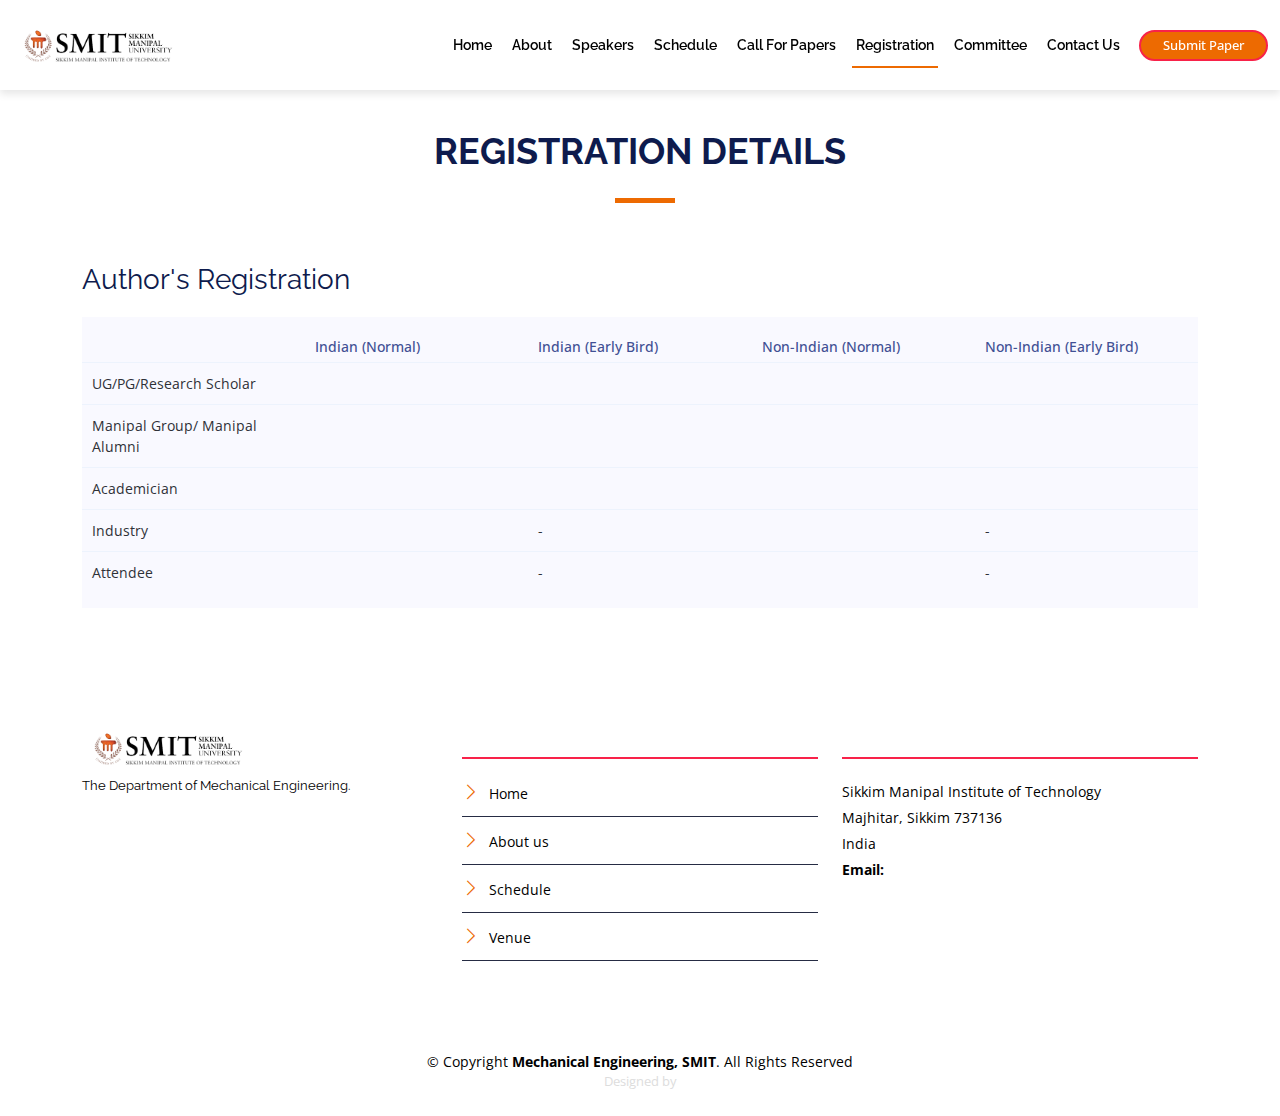
<file: registration.html>
<!doctype html>
<html lang="en">
  <head>
    <meta charset="utf-8" />
    <meta content="width=device-width, initial-scale=1.0" name="viewport" />

    <title>ICMEST 2025 | Registration</title>
    <meta content="" name="description" />
    <meta content="" name="keywords" />

    <!-- Favicons -->
    <link href="assets/img/favicon.png" rel="icon" />
    <link href="assets/img/apple-touch-icon.png" rel="apple-touch-icon" />

    <!-- Google Fonts -->
    <link
      href="https://fonts.googleapis.com/css?family=Open+Sans:300,300i,400,400i,700,700i|Raleway:300,400,500,700,800"
      rel="stylesheet"
    />

    <!-- Vendor CSS Files -->
    <link href="assets/vendor/aos/aos.css" rel="stylesheet" />
    <link
      href="assets/vendor/bootstrap/css/bootstrap.min.css"
      rel="stylesheet"
    />
    <link
      href="assets/vendor/bootstrap-icons/bootstrap-icons.css"
      rel="stylesheet"
    />
    <link
      href="assets/vendor/glightbox/css/glightbox.min.css"
      rel="stylesheet"
    />
    <link href="assets/vendor/swiper/swiper-bundle.min.css" rel="stylesheet" />

    <!-- Template Main CSS File -->
    <link href="assets/css/style.css" rel="stylesheet" />
  </head>

  <body>
    <!-- Header Section -->
    <header id="header" class="d-flex align-items-center">
      <div class="container-fluid container-xxl d-flex align-items-center">
        <div id="logo" class="me-auto">
          <a href="index.html" class="scrollto"
            ><img src="assets/img/logo-2.png" alt="" title=""
          /></a>
        </div>

        <nav id="navbar" class="navbar order-last order-lg-0">
          <ul>
            <li>
              <a class="nav-link scrollto" href="./index.html#hero">Home</a>
            </li>
            <li>
              <a class="nav-link scrollto" href="./index.html#about">About</a>
            </li>
            <li>
              <a class="nav-link scrollto" href="./index.html#speakers"
                >Speakers</a
              >
            </li>
            <li>
              <a class="nav-link scrollto" href="./index.html#schedule"
                >Schedule</a
              >
            </li>
            <li>
              <a class="nav-link scrollto" href="./call-for-papers.html"
                >Call For Papers</a
              >
            </li>
            <li>
              <a class="nav-link scrollto" href="./#registrations"
                >Registration</a
              >
            </li>
            <li>
              <a class="nav-link scrollto" href="./committee.html">Committee</a>
            </li>
            <li>
              <a class="nav-link scrollto" href="./index.html#contact"
                >Contact Us</a
              >
            </li>
          </ul>
          <i class="bi bi-list mobile-nav-toggle"></i>
        </nav>
        <a
          class="registrations scrollto"
          href="#"
          >Submit Paper</a
        >
      </div>
    </header>
    <!-- Header Section -->

    <main id="main" class="main-page">
      <!-- Registration Section -->
      <section id="registrations">
        <div class="container">
          <div class="section-header">
            <h2>Registration Details</h2>
          </div>

          <h3>Author's Registration</h3>
          <div class="section-top-border">
            <div class="progress-table-wrap">
              <div class="progress-table">
                <div class="table-head">
                  <div class="serial"></div>
                  <div class="category">Indian (Normal)</div>
                  <div class="row1">Indian (Early Bird)</div>
                  <div class="row2">Non-Indian (Normal)</div>
                  <div class="row3">Non-Indian (Early Bird)</div>
                </div>
                <div class="table-row">
                  <div class="serial">UG/PG/Research Scholar</div>
                  <div class="category"></div>
                  <div class="row1"></div>
                  <div class="row2"></div>
                  <div class="row3"></div>
                </div>
                <div class="table-row">
                  <div class="serial">Manipal Group/ Manipal Alumni</div>
                  <div class="category"></div>
                  <div class="row1"></div>
                  <div class="row2"></div>
                  <div class="row3"></div>
                </div>
                <div class="table-row">
                  <div class="serial">Academician</div>
                  <div class="category"></div>
                  <div class="row1"></div>
                  <div class="row2"></div>
                  <div class="row3"></div>
                </div>
                <div class="table-row">
                  <div class="serial">Industry</div>
                  <div class="category"></div>
                  <div class="row1">-</div>
                  <div class="row2"></div>
                  <div class="row3">-</div>
                </div>
                <div class="table-row">
                  <div class="serial">Attendee</div>
                  <div class="category"></div>
                  <div class="row1">-</div>
                  <div class="row2"></div>
                  <div class="row3">-</div>
                </div>
              </div>
            </div>
          </div>
          <!-- <p> -->
          <!--   <span style="font-weight: bold">Note: </span -->
          <!--   ><a href="./assets/docs/ICMESTA_2026_latest.pdf" target="_blank"> -->
          <!--     Open the Official Flyer. -->
          <!--   </a> -->
          <!-- </p> -->
        </div>
      </section>
      <!-- Registration Section -->
    </main>

    <!-- Footer -->
     <footer id="footer">
		  <div class="footer-top">
			  <div class="container">
				  <div class="row">

					  <div class="col-lg-4 col-md-6 footer-info">
						  <img src="assets/img/logo-2.png">
						  <p style="font-size: 13px; line-height: 1.3; text-align: justify">
						   	The Department of Mechanical Engineering.
						  </p>
					  </div>

					  <div class="col-lg-4 col-md-6 footer-links">
						  <h4>Useful Links</h4>
						  <ul>
							  <li><i class="bi bi-chevron-right"></i> <a href="#hero">Home</a></li>
							  <li><i class="bi bi-chevron-right"></i> <a href="#about">About us</a></li>
							  <li><i class="bi bi-chevron-right"></i> <a href="#schedule">Schedule</a></li>
							  <li><i class="bi bi-chevron-right"></i> <a href="#venue">Venue</a></li>
						  </ul>
					  </div>

					  <div class="col-lg-4 col-md-6 footer-contact">
						  <h4>Contact Us</h4>
						  <p>
						   	Sikkim Manipal Institute of Technology <br>
						   	Majhitar, Sikkim 737136<br>
						   	India <br>
						   	<strong>Email: </strong><br>
						  </p>

						  <div class="social-links">
							  <!-- <a href="https://www.linkedin.com/company/sikkim-manipal-institute-of-technology-smit/mycompany/" class="linkedin"><i class="bi bi-linkedin"></i></a> -->
						  </div>

					  </div>
				  </div>
			  </div>
		  </div>

		  <div class="container">
			  <div class="copyright">
				  &copy; Copyright <strong>Mechanical Engineering, SMIT</strong>. All Rights Reserved
			  </div>
			  <div class="credits">
				  Designed by <a href="https://www.linkedin.com/in/dr-basab-nath-b956a3194" target="_blank"></a>
			  </div>
		  </div>
	  </footer>    <!-- Footer -->

    <a
      href="#"
      class="back-to-top d-flex align-items-center justify-content-center"
      ><i class="bi bi-arrow-up-short"></i
    ></a>

    <!-- Vendor JS Files -->
    <script src="assets/vendor/aos/aos.js"></script>
    <script src="assets/vendor/bootstrap/js/bootstrap.bundle.min.js"></script>
    <script src="assets/vendor/glightbox/js/glightbox.min.js"></script>
    <script src="assets/vendor/swiper/swiper-bundle.min.js"></script>
    <script src="assets/vendor/php-email-form/validate.js"></script>

    <!-- Template Main JS File -->
    <script src="assets/js/main.js"></script>
  </body>
</html>
</file>
<file: explore.css>
body {
  font-family: 'Segoe UI', sans-serif;
  background-color: #ffffff;
  color: #0b2447;
}

.bg-theme {
  background-color: #0b2447;
}

.bg-accent {
  background-color: #ff6b00;
}

.carousel-item img {
  height: 300px;
  object-fit: cover;
  width: 100%;
}

.zoom-img {
  animation: zoomEffect 10s ease-in-out infinite;
  transform-origin: center center;
}

@keyframes zoomEffect {
  0% {
    transform: scale(1);
  }
  50% {
    transform: scale(1.08);
  }
  100% {
    transform: scale(1);
  }
}
</file>
<file: assets/css/style.css>
/**
* Template Name: TheEvent - v4.7.0
* Template URL: https://bootstrapmade.com/theevent-conference-event-bootstrap-template/
* Author: BootstrapMade.com
* License: https://bootstrapmade.com/license/
*/

/*--------------------------------------------------------------
# General
--------------------------------------------------------------*/
:root {
  --smit: #ED6A01;
  --blue: #0380a6;
  --white: #fff;
  --black: #000;
}
body {
  background: #fff;
  color: #2f3138;
  font-family: "Open Sans", sans-serif;
}

a {
  color: var(--smit);
  text-decoration: none;
  transition: 0.5s;
}

a:hover, a:active, a:focus {
  color: var(--smit);
  outline: none;
  text-decoration: none;
}

p {
  padding: 0;
  margin: 0 0 30px 0;
}

h1, h2, h3, h4, h5, h6 {
  font-family: "Raleway", sans-serif;
  font-weight: 400;
  margin: 0 0 20px 0;
  padding: 0;
  color: #0e1b4d;
}

.main-page {
  margin-top: 70px;
}

/* Prelaoder */
#preloader {
  position: fixed;
  left: 0;
  top: 0;
  z-index: 999;
  width: 100%;
  height: 100%;
  overflow: visible;
  background: #fff url("../img/preloader.svg") no-repeat center center;
}

/*--------------------------------------------------------------
# Back to top button
--------------------------------------------------------------*/
.back-to-top {
  position: fixed;
  visibility: hidden;
  opacity: 0;
  right: 15px;
  bottom: 15px;
  z-index: 996;
  background: var(--smit);
  width: 40px;
  height: 40px;
  border-radius: 50px;
  transition: all 0.4s;
}
.back-to-top i {
  font-size: 28px;
  color: #fff;
  line-height: 0;
}
.back-to-top:hover {
  background: #f94a6a;
  color: #fff;
}
.back-to-top.active {
  visibility: visible;
  opacity: 1;
}

/* Sections Header
--------------------------------*/
.section-header {
  margin-bottom: 60px;
  position: relative;
  padding-bottom: 20px;
}
.section-header::before {
  content: "";
  position: absolute;
  display: block;
  width: 60px;
  height: 5px;
  background: var(--smit);
  bottom: 0;
  left: calc(50% - 25px);
}
.section-header h2 {
  font-size: 36px;
  text-transform: uppercase;
  text-align: center;
  font-weight: 700;
  margin-bottom: 10px;
}
.section-header p {
  text-align: center;
  padding: 0;
  margin: 0;
  font-size: 18px;
  font-weight: 500;
  color: #9195a2;
}

.section-with-bg {
  background-color: #f6f7fd;
}

.section-with-bg-2 {
  background-color: #f9f9f9;
}

/*--------------------------------------------------------------
# Header
--------------------------------------------------------------*/
#header {
  height: 90px;
  position: fixed;
  left: 0;
  top: 0;
  right: 0;
  transition: all 0.5s;
  z-index: 997;
  background-color:#fff;
  box-shadow: 0 4px 8px rgba(0, 0, 0, 0.1); /* Adds a subtle shadow */
}
#header.header-scrolled, #header.header-inner {
  background: #fff;
  height: 70px;
}
#header #logo h1 {
  font-size: 36px;
  margin: 0;
  font-family: "Raleway", sans-serif;
  font-weight: 700;
  letter-spacing: 3px;
  text-transform: uppercase;
}
#header #logo h1 span {
  color: var(--smit);
}
#header #logo h1 a, #header #logo h1 a:hover {
  color: #fff;
}
#header #logo img {
  padding: 0;
  margin: 0;
  max-height: 40px;
}
@media (max-width: 992px) {
  #header #logo img {
    max-height: 30px;
  }
}

/*--------------------------------------------------------------
# Buy Tickets
--------------------------------------------------------------*/
.registrations {
  color: #fff;
  background: var(--smit);
  padding: 7px 22px;
  margin: 0 0 0 15px;
  border-radius: 50px;
  border: 2px solid #f82249;
  transition: all ease-in-out 0.3s;
  font-weight: 500;
  line-height: 1;
  font-size: 13px;
  white-space: nowrap;
}
.registrations:hover {
  background: none;
  color: black;
}
.registrations:focus {
  color: #fff;
}
@media (max-width: 992px) {
  .registrations {
    margin: 0 15px 0 0;
  }
}

/*--------------------------------------------------------------
# Navigation Menu
--------------------------------------------------------------*/
/**
* Desktop Navigation 
*/
.navbar {
  padding: 0;
}
.navbar ul {
  margin: 0;
  padding: 0;
  display: flex;
  list-style: none;
  align-items: center;
}
.navbar li {
  position: relative;
}
.navbar > ul > li {
  white-space: nowrap;
  padding: 10px 0 10px 12px;
}
.navbar a, .navbar a:focus {
  display: flex;
  align-items: center;
  justify-content: space-between;
  color: #000000;
  font-family: "Raleway", sans-serif;
  font-weight: 600;
  font-size: 14px;
  white-space: nowrap;
  transition: 0.3s;
  position: relative;
  padding: 6px 4px;
}
.navbar a i, .navbar a:focus i {
  font-size: 12px;
  line-height: 0;
  margin-left: 5px;
}
.navbar > ul > li > a:before {
  content: "";
  position: absolute;
  width: 0;
  height: 2px;
  bottom: -6px;
  left: 0;
  background-color: var(--smit);
  visibility: hidden;
  transition: all 0.3s ease-in-out 0s;
}
.navbar a:hover:before, .navbar li:hover > a:before, .navbar .active:before {
  visibility: visible;
  width: 100%;
}
.navbar a:hover, .navbar .active, .navbar .active:focus, .navbar li:hover > a {
  color: #000000;
}
.navbar .dropdown ul {
  display: block;
  position: absolute;
  left: 12px;
  top: calc(100% + 30px);
  margin: 0;
  padding: 10px 0;
  z-index: 99;
  opacity: 0;
  visibility: hidden;
  background: #000000;
  box-shadow: 0px 0px 30px rgba(127, 137, 161, 0.25);
  transition: 0.3s;
}
.navbar .dropdown ul li {
  min-width: 200px;
}
.navbar .dropdown ul a {
  padding: 10px 20px;
  font-size: 14px;
  text-transform: none;
  color: #fff;
}
.navbar .dropdown ul a i {
  font-size: 12px;
}
.navbar .dropdown ul a:hover, .navbar .dropdown ul .active:hover, .navbar .dropdown ul li:hover > a {
  color: #f82249;
}
.navbar .dropdown:hover > ul {
  opacity: 1;
  top: 100%;
  visibility: visible;
}
.navbar .dropdown .dropdown ul {
  top: 0;
  left: calc(100% - 30px);
  visibility: hidden;
}
.navbar .dropdown .dropdown:hover > ul {
  opacity: 1;
  top: 0;
  left: 100%;
  visibility: visible;
}
@media (max-width: 1366px) {
  .navbar .dropdown .dropdown ul {
    left: -90%;
  }
  .navbar .dropdown .dropdown:hover > ul {
    left: -100%;
  }
}

/* Gallery Section */
#gallery {
  padding: 60px 0;
  background-color: #f9f9f9;
}

#gallery .section-header {
  text-align: center;
  margin-bottom: 40px;
}

.gallery-wrapper {
  overflow-x: auto;
  white-space: nowrap;
  padding: 10px 0;
}

.gallery {
  display: inline-block;
}

.gallery img {
  display: inline-block;
  width: 300px; /* Increase width */
  height: 200px; /* Increase height */
  object-fit: cover;
  margin: 0 10px;
  border-radius: 8px;
  transition: transform 0.3s ease-in-out;
  border: 1px solid rgb(152, 152, 152);
}

.gallery img:hover {
  cursor: pointer;
  transform: scale(1.05);
}

/**
* Mobile Navigation 
*/
.mobile-nav-toggle {
  color: #000000;
  font-size: 28px;
  cursor: pointer;
  display: none;
  line-height: 0;
  transition: 0.5s;
}

@media (max-width: 991px) {
  .mobile-nav-toggle {
    display: block;
  }

  .navbar ul {
    display: none;
  }
}
.navbar-mobile {
  position: fixed;
  overflow: hidden;
  top: 0;
  right: 0;
  left: 0;
  bottom: 0;
  background: rgba(0, 0, 0, 0.9);
  transition: 0.3s;
  z-index: 999;
}
.navbar-mobile .mobile-nav-toggle {
  position: absolute;
  top: 15px;
  right: 15px;
}
.navbar-mobile ul {
  display: block;
  position: absolute;
  top: 55px;
  right: 15px;
  bottom: 15px;
  left: 15px;
  padding: 10px 0;
  background-color: #fff;
  overflow-y: auto;
  transition: 0.3s;
}
.navbar-mobile > ul > li {
  padding: 0;
}
.navbar-mobile a:hover:before, .navbar-mobile li:hover > a:before, .navbar-mobile .active:before {
  visibility: hidden;
}
.navbar-mobile a, .navbar-mobile a:focus {
  padding: 10px 20px;
  font-size: 15px;
  color: #060c22;
}
.navbar-mobile a:hover, .navbar-mobile .active, .navbar-mobile li:hover > a {
  color: #f82249;
}
.navbar-mobile .getstarted, .navbar-mobile .getstarted:focus {
  margin: 15px;
}
.navbar-mobile .dropdown ul {
  position: static;
  display: none;
  margin: 10px 20px;
  padding: 10px 0;
  z-index: 99;
  opacity: 1;
  visibility: visible;
  background: #fff;
  box-shadow: 0px 0px 30px rgba(127, 137, 161, 0.25);
}
.navbar-mobile .dropdown ul li {
  min-width: 200px;
}
.navbar-mobile .dropdown ul a {
  padding: 10px 20px;
}
.navbar-mobile .dropdown ul a i {
  font-size: 12px;
}
.navbar-mobile .dropdown ul a:hover, .navbar-mobile .dropdown ul .active:hover, .navbar-mobile .dropdown ul li:hover > a {
  color: #f82249;
}
.navbar-mobile .dropdown > .dropdown-active {
  display: block;
}

/*--------------------------------------------------------------
# Hero Section
--------------------------------------------------------------*/
#hero {
  width: 100%;
  height: 65vh;
  background: url(../img/background.webp) top center;
  background-size: cover;
  background-position: bottom;
  overflow: hidden;
  position: relative;
}

#hero:before {
content: "";
background: rgba(13, 20, 41, 0.5);
position: absolute;
bottom: 0;
top: 0;
left: 0;
right: 0;
z-index: 1;

}

.hero-info h1 {
position: relative;
z-index:2;
font-weight: 700;
color: #fff;
}

.hero-info:before {
content: "";
  position: absolute;
  display: block;
  width: 60px;
  height: 5px;
  background: var(--smit);
  bottom: 0;
  left: calc(50% - 25px);

}

@media (min-width: 1024px) {
  #hero {
    background-attachment: fixed;
  }
}

.hero-2 .font-1 {
  font-size: 28px;
}
@media (max-width: 1024px) {
  .hero-2 {
    padding-right: 10px;
    padding-left: 10px;
  }
  .hero-2 .font-1 {
    font-size: 24px;
  }
}
/* #hero:before {
  content: "";
  background: rgba(6, 12, 34, 0.8);
  position: absolute;
  bottom: 0;
  top: 0;
  left: 0;
  right: 0;
} */
 
/* .hero-container { */
  /* position: absolute; */
  /* bottom: 10;
  left: 10;
  top: 90px;
  right: 0;
  display: flex;
  justify-content: center;
  align-items: center;
  flex-direction: column;
  text-align: center;
  padding: 0 55px;
} */
.hero-container {
  position: absolute;
  bottom: 0;
  left: 0;
  top: 350px;
  right: 0;
  display: flex;
  justify-content: center;
  align-items: center;
  flex-direction: column;
  text-align: center;
  padding: 0 15px;
  z-index: 100;
  color: black;
}
.empty-space {
  height: 250px;
}
/* #hero:before {
  content: "";
  background: rgba(6, 12, 34, 0.5);
  position: absolute;
  bottom: 0;
  top: 0;
  left: 0;
  right: 0;
} */
@media (max-width: 991px) {
  #hero .hero-container {
    top: 70px;
  }
}
#hero h2 {
  color: #fff;
  font-family: "Raleway", sans-serif;
  font-size: 56px;
  font-weight: 600;
  text-transform: uppercase;
}
/* #hero h2 span {
  
} */
#hero p span {

}
@media (max-width: 991px) {
  #hero h2 {
    font-size: 34px;
  }
}
#hero p {
  color: #ebebeb;
  font-weight: 700;
  font-size: 20px;
}
@media (max-width: 991px) {
  #hero p {
    font-size: 16px;
  }
}
#hero .play-btn {
  width: 94px;
  height: 94px;
  background: radial-gradient(#f82249 50%, rgba(101, 111, 150, 0.15) 52%);
  border-radius: 50%;
  display: block;
  position: relative;
  overflow: hidden;
}
#hero .play-btn::after {
  content: "";
  position: absolute;
  left: 50%;
  top: 50%;
  transform: translateX(-40%) translateY(-50%);
  width: 0;
  height: 0;
  border-top: 10px solid transparent;
  border-bottom: 10px solid transparent;
  border-left: 15px solid #fff;
  z-index: 100;
  transition: all 400ms cubic-bezier(0.55, 0.055, 0.675, 0.19);
}
#hero .play-btn:before {
  content: "";
  position: absolute;
  width: 120px;
  height: 120px;
  -webkit-animation-delay: 0s;
  animation-delay: 0s;
  -webkit-animation: pulsate-btn 2s;
  animation: pulsate-btn 2s;
  -webkit-animation-direction: forwards;
  animation-direction: forwards;
  -webkit-animation-iteration-count: infinite;
  animation-iteration-count: infinite;
  -webkit-animation-timing-function: steps;
  animation-timing-function: steps;
  opacity: 1;
  border-radius: 50%;
  border: 2px solid rgba(163, 163, 163, 0.4);
  top: -15%;
  left: -15%;
  background: rgba(198, 16, 0, 0);
}
#hero .play-btn:hover::after {
  border-left: 15px solid #f82249;
  transform: scale(20);
}
#hero .play-btn:hover::before {
  content: "";
  position: absolute;
  left: 50%;
  top: 50%;
  transform: translateX(-40%) translateY(-50%);
  width: 0;
  height: 0;
  border: none;
  border-top: 10px solid transparent;
  border-bottom: 10px solid transparent;
  border-left: 15px solid #fff;
  z-index: 200;
  -webkit-animation: none;
  animation: none;
  border-radius: 0;
}
#hero .about-btn {
  font-family: "Raleway", sans-serif;
  font-weight: 500;
  font-size: 14px;
  letter-spacing: 1px;
  display: inline-block;
  padding: 12px 32px;
  border-radius: 50px;
  transition: 0.5s;
  line-height: 1;
  margin: 10px;
  color: #fff;
  -webkit-animation-delay: 0.8s;
  animation-delay: 0.8s;
  border: 2px solid #f82249;
}
#hero .about-btn:hover {
  background: #f82249;
  color: #fff;
}

@-webkit-keyframes pulsate-btn {
  0% {
    transform: scale(0.6, 0.6);
    opacity: 1;
  }
  100% {
    transform: scale(1, 1);
    opacity: 0;
  }
}

@keyframes pulsate-btn {
  0% {
    transform: scale(0.6, 0.6);
    opacity: 1;
  }
  100% {
    transform: scale(1, 1);
    opacity: 0;
  }
}
/*--------------------------------------------------------------
# About Section
--------------------------------------------------------------*/
#about {
  background: #fff;
  background-size: cover;
  overflow: hidden;
  position: relative;
  color: #000000;
  padding: 60px 0 40px 0;
}
@media (min-width: 1024px) {
  #about {
    background-attachment: fixed;
  }
}
/* #about:before {
  content: "";
  background: rgba(13, 20, 41, 0.8);
  position: absolute;
  bottom: 0;
  top: 0;
  left: 0;
  right: 0;
} */
#about h2 {
  font-size: 36px;
  font-weight: bold;
  margin-bottom: 10px;
  color: #000000;
}
#about h3 {
  font-size: 18px;
  font-weight: bold;
  text-transform: uppercase;
  margin-bottom: 10px;
  color: #000000;
}
#about p {
  font-size: 14px;
  margin-bottom: 20px;
  color: #000000;
}

/*--------------------------------------------------------------
# Speakers Section
--------------------------------------------------------------*/
#speakers {
  padding: 60px 0 30px 0;
}
#speakers .speaker {
  position: relative;
  overflow: hidden;
  margin-bottom: 30px;
}
#speakers .speaker .details {
  background: rgba(6, 12, 34, 0.76);
  position: absolute;
  left: 0;
  bottom: 0px;
  right: 0;
  text-align: center;
  padding-top: 10px;
}
#speakers .speaker .details h3 {
  color: #fff;
  font-size: 22px;
  font-weight: 600;
  margin-bottom: 5px;
}
#speakers .speaker .details p {
  color: #fff;
  font-size: 15px;
  margin-bottom: 10px;
  font-style: italic;
}
#speakers .speaker .details .social {
  height: 40px;
}
#speakers .speaker .details .social i {
  line-height: 0;
  margin: 0 2px;
}
#speakers .speaker .details a {
  color: #fff;
}
#speakers .speaker .details a:hover {
  color: #f82249;
}
#speakers .speaker:hover .details {
  bottom: 0;
}

#speakers-details {
  padding: 60px 0;
}
#speakers-details .details h2 {
  color: #112363;
  font-size: 28px;
  font-weight: 700;
  margin-bottom: 10px;
}
#speakers-details .details .social {
  margin-bottom: 15px;
}
#speakers-details .details .social a {
  background: #e9edfb;
  color: #112363;
  line-height: 1;
  display: inline-block;
  text-align: center;
  border-radius: 50%;
  width: 36px;
  height: 36px;
  display: inline-flex;
  align-items: center;
  justify-content: center;
}
#speakers-details .details .social a:hover {
  background: #f82249;
  color: #fff;
}
#speakers-details .details .social a i {
  font-size: 16px;
  line-height: 0;
}
#speakers-details .details p {
  color: #112363;
  font-size: 15px;
  margin-bottom: 10px;
}

/*--------------------------------------------------------------
# Committee Section
--------------------------------------------------------------*/
#committee {
  padding: 60px 0 30px 0;
}
#committee .speaker {
  position: relative;
  overflow: hidden;
  margin-bottom: 30px;
}
#committee .speaker .details {
  background: rgba(6, 12, 34, 0.76);
  position: absolute;
  left: 0;
  bottom: 0px;
  right: 0;
  text-align: center;
  padding-top: 10px;
}
#committee .speaker .details h3 {
  color: #fff;
  font-size: 22px;
  font-weight: 600;
  margin-bottom: 5px;
}
#committee .speaker .details p {
  color: #fff;
  font-size: 15px;
  margin-bottom: 10px;
  font-style: italic;
}
#committee .speaker .details .social {
  height: 40px;
}
#committee .speaker .details .social i {
  line-height: 0;
  margin: 0 2px;
}
#committee .speaker .details a {
  color: #fff;
}
#committee .speaker .details a:hover {
  color: #f82249;
}
#committee .speaker:hover .details {
  bottom: 0;
}

#committee-details {
  padding: 60px 0;
}
#committee-details .details h2 {
  color: #112363;
  font-size: 28px;
  font-weight: 700;
  margin-bottom: 10px;
}
#committee-details .details .social {
  margin-bottom: 15px;
}
#committee-details .details .social a {
  background: #e9edfb;
  color: #112363;
  line-height: 1;
  display: inline-block;
  text-align: center;
  border-radius: 50%;
  width: 36px;
  height: 36px;
  display: inline-flex;
  align-items: center;
  justify-content: center;
}
#committee-details .details .social a:hover {
  background: #f82249;
  color: #fff;
}
#committee-details .details .social a i {
  font-size: 16px;
  line-height: 0;
}
#committee-details .details p {
  color: #112363;
  font-size: 15px;
  margin-bottom: 10px;
}

/*--------------------------------------------------------------
# Schedule Section
--------------------------------------------------------------*/
#schedule {
  padding: 60px 0 60px 0;
}
#schedule .nav-tabs {
  text-align: center;
  margin: auto;
  display: block;
  border-bottom: 0;
  margin-bottom: 30px;
}
#schedule .nav-tabs li {
  display: inline-block;
  margin-bottom: 0;
}
#schedule .nav-tabs a {
  border: none;
  border-radius: 50px;
  font-weight: 600;
  background-color: #0e1b4d;
  color: #fff;
  padding: 10px 100px;
}
@media (max-width: 991px) {
  #schedule .nav-tabs a {
    padding: 8px 60px;
  }
}
@media (max-width: 767px) {
  #schedule .nav-tabs a {
    padding: 8px 50px;
  }
}
@media (max-width: 480px) {
  #schedule .nav-tabs a {
    padding: 8px 30px;
  }
}
#schedule .nav-tabs a.active {
  background-color: #f82249;
  color: #fff;
}
#schedule .sub-heading {
  text-align: center;
  font-size: 18px;
  font-style: italic;
  margin: 0 auto 30px auto;
}
@media (min-width: 991px) {
  #schedule .sub-heading {
    width: 75%;
  }
}
#schedule .tab-pane {
  transition: ease-in-out 0.2s;
}
#schedule .schedule-item {
  border-bottom: 1px solid #cad4f6;
  padding-top: 15px;
  padding-bottom: 15px;
  transition: background-color ease-in-out 0.3s;
}
#schedule .schedule-item:hover {
  background-color: #fff;
}
#schedule .schedule-item time {
  padding-bottom: 5px;
  display: inline-block;
}
#schedule .schedule-item .speaker {
  width: 60px;
  height: 60px;
  overflow: hidden;
  border-radius: 50%;
  float: left;
  margin: 0 10px 10px 0;
}
#schedule .schedule-item .speaker img {
  height: 100%;
  transform: translateX(-50%);
  margin-left: 50%;
  transition: all ease-in-out 0.3s;
}
#schedule .schedule-item h4 {
  font-size: 18px;
  font-weight: 600;
  margin-bottom: 5px;
}
#schedule .schedule-item h4 span {
  font-style: italic;
  color: #19328e;
  font-weight: normal;
  font-size: 16px;
}
#schedule .schedule-item p {
  font-style: italic;
  color: #152b79;
  margin-bottom: 0;
}

/*--------------------------------------------------------------
# Venue Section
--------------------------------------------------------------*/
#venue {
  padding: 60px 0;
}
#venue .container-fluid {
  margin-bottom: 3px;
}
#venue .venue-map iframe {
  width: 100%;
  height: 100%;
  min-height: 300px;
}
#venue .venue-info {
  background: url("../img/mech.jpg") top center no-repeat;
  background-size: cover;
  position: relative;
  padding-top: 60px;
  padding-bottom: 60px;
}
#venue .venue-info:before {
  content: "";
  background: rgba(13, 20, 41, 0.8);
  position: absolute;
  bottom: 0;
  top: 0;
  left: 0;
  right: 0;
}
#venue .venue-info h3 {
  font-size: 36px;
  font-weight: 700;
  color: #fff;
}
@media (max-width: 574px) {
  #venue .venue-info h3 {
    font-size: 24px;
  }
}
#venue .venue-info p {
  color: #fff;
  margin-bottom: 0;
}
#venue .venue-gallery-container {
  padding-right: 12px;
}
#venue .venue-gallery {
  overflow: hidden;
  border-right: 3px solid #fff;
  border-bottom: 3px solid #fff;
}
#venue .venue-gallery img {
  transition: all ease-in-out 0.4s;
}
#venue .venue-gallery:hover img {
  transform: scale(1.1);
}

/*--------------------------------------------------------------
# Hotels Section
--------------------------------------------------------------*/
#hotels {
  padding: 60px 0;
}
#hotels .hotel {
  border: 1px solid #e0e5fa;
  background: #fff;
  margin-bottom: 30px;
}
#hotels .hotel:hover .hotel-img img {
  transform: scale(1.1);
}
#hotels .hotel-img {
  overflow: hidden;
  margin-bottom: 15px;
}
#hotels .hotel-img img {
  transition: 0.3s ease-in-out;
}
#hotels h3 {
  font-weight: 600;
  font-size: 20px;
  margin-bottom: 5px;
  padding: 0 20px;
}
#hotels a {
  color: #152b79;
}
#hotels a:hover {
  color: #f82249;
}
#hotels .stars {
  padding: 0 20px;
  margin-bottom: 5px;
}
#hotels .stars i {
  color: #ffc31d;
}
#hotels p {
  padding: 0 20px;
  margin-bottom: 20px;
  color: #060c22;
  font-style: italic;
  font-size: 15px;
}

/*--------------------------------------------------------------
# Gallery Section
--------------------------------------------------------------*/
#gallery {
  /* padding: 60px; */
  overflow: hidden;
}
#gallery .swiper-pagination {
  margin-top: 20px;
  position: relative;
}
#gallery .swiper-pagination .swiper-pagination-bullet {
  width: 12px;
  height: 12px;
  background-color: #fff;
  opacity: 1;
  border: 1px solid #f82249;
}
#gallery .swiper-pagination .swiper-pagination-bullet-active {
  background-color: #f82249;
}
#gallery .swiper-slide-active {
  text-align: center;
}
@media (min-width: 992px) {
  #gallery .swiper-wrapper {
    padding: 40px 0;
  }
  #gallery .swiper-slide-active {
    border: 5px solid #f82249;
    padding: 4px;
    background: #fff;
    z-index: 1;
    transform: scale(1.15);
    margin-top: 6px;
  }
}

/* Style for the hidden modal */
.hidden-1 {
  display: none; /* Hidden by default */
  position: fixed;
  top: 0;
  left: 0;
  width: 100%;
  height: 100%;
  background-color: rgba(0, 0, 0, 0.8); /* Black background with transparency */
  z-index: 999; /* Ensure it appears above all content */
  justify-content: center;
  align-items: center;
}

.hidden-2 {
  display: none; /* Hidden by default */
  position: fixed;
  top: 0;
  left: 0;
  width: 100%;
  height: 100%;
  background-color: rgba(0, 0, 0, 0.8); /* Black background with transparency */
  z-index: 999; /* Ensure it appears above all content */
  justify-content: center;
  align-items: center;
}

.hidden-3 {
  display: none; /* Hidden by default */
  position: fixed;
  top: 0;
  left: 0;
  width: 100%;
  height: 100%;
  background-color: rgba(0, 0, 0, 0.8); /* Black background with transparency */
  z-index: 999; /* Ensure it appears above all content */
  justify-content: center;
  align-items: center;
}

.hidden-4 {
  display: none; /* Hidden by default */
  position: fixed;
  top: 0;
  left: 0;
  width: 100%;
  height: 100%;
  background-color: rgba(0, 0, 0, 0.8); /* Black background with transparency */
  z-index: 999; /* Ensure it appears above all content */
  justify-content: center;
  align-items: center;
}

/* Modal content */
.sub-gallery-modal {
  background-color: #fff;
  padding: 20px;
  border-radius: 8px;
  width: 80%;
  max-width: 900px;
  box-shadow: 0 5px 15px rgba(0, 0, 0, 0.5);
  position: relative;
  overflow: auto;
}

/* Close button */
.close-btn {
  position: absolute;
  top: 0px;
  right: 5px;
  font-size: 30px;
  background: none;
  border: none;
  color: #000;
  cursor: pointer;
}

/* Close button */
.close-btn-1 {
  position: absolute;
  top: 0px;
  right: 5px;
  font-size: 30px;
  background: none;
  border: none;
  color: #000;
  cursor: pointer;
}

/* Close button */
.close-btn-2 {
  position: absolute;
  top: 0px;
  right: 5px;
  font-size: 30px;
  background: none;
  border: none;
  color: #000;
  cursor: pointer;
}

/* Close button */
.close-btn-2-2 {
  position: absolute;
  top: 0px;
  right: 5px;
  font-size: 30px;
  background: none;
  border: none;
  color: #000;
  cursor: pointer;
}

/* Close button */
.close-btn-3 {
  position: absolute;
  top: 0px;
  right: 5px;
  font-size: 30px;
  background: none;
  border: none;
  color: #000;
  cursor: pointer;
}

/* Close button */
.close-btn-3-3 {
  position: absolute;
  top: 0px;
  right: 5px;
  font-size: 30px;
  background: none;
  border: none;
  color: #000;
  cursor: pointer;
}

/* Close button */
.close-btn-4 {
  position: absolute;
  top: 0px;
  right: 5px;
  font-size: 30px;
  background: none;
  border: none;
  color: #000;
  cursor: pointer;
}

/* Close button */
.close-btn-4-4 {
  position: absolute;
  top: 0px;
  right: 5px;
  font-size: 30px;
  background: none;
  border: none;
  color: #000;
  cursor: pointer;
}

.close-btn:hover {
  color: #f82249;
}

.close-btn-2:hover {
  color: #f82249;
}

.close-btn-3:hover {
  color: #f82249;
}

.close-btn-1:hover {
  color: #f82249;
}

.close-btn-2-2:hover {
  color: #f82249;
}

.close-btn-3-3:hover {
  color: #f82249;
}

.close-btn-4-4:hover {
  color: #f82249;
}

/* Sub-gallery styling (as previously discussed) */
.sub-gallery {
  display: grid;
  grid-template-columns: repeat(auto-fit, minmax(200px, 1fr));
  grid-gap: 15px;
  padding: 10px;
}

.sub-gallery img {
  width: 100%;
  height: 200px;
  object-fit: cover;
  border-radius: 8px;
  box-shadow: 0 4px 8px rgba(0, 0, 0, 0.1);
  transition: all 0.5s ease-in-out;
}

.sub-gallery img:hover {
  cursor: pointer;
  transform: scale(1.05);
  transition: all 0.5s ease-in-out;
}

/* Media query for smaller screens */
@media (max-width: 768px) {
  .sub-gallery img {
    height: 120px;
  }
}

/*--------------------------------------------------------------
# Sponsors Section
--------------------------------------------------------------*/
#sponsors {
  padding: 60px 0;
}
#sponsors .sponsors-wrap {
  border-top: 1px solid #e0e5fa;
  border-left: 1px solid #e0e5fa;
  margin-bottom: 30px;
}
#sponsors .supporter-logo {
  padding: 30px;
  display: flex;
  justify-content: center;
  align-items: center;
  border-right: 1px solid #e0e5fa;
  border-bottom: 1px solid #e0e5fa;
  overflow: hidden;
  background: rgba(255, 255, 255, 0.5);
  height: 160px;
}
#sponsors .supporter-logo:hover img {
  transform: scale(1.2);
}
#sponsors img {
  transition: all 0.4s ease-in-out;
}

/*--------------------------------------------------------------
# F.A.Q Section
--------------------------------------------------------------*/
#faq {
  padding: 60px 0;
}
#faq .faq-list {
  padding: 0;
  list-style: none;
}
#faq .faq-list li {
  border-bottom: 1px solid #e9eaed;
  margin-bottom: 20px;
  padding-bottom: 20px;
}
#faq .faq-list .question {
  display: block;
  position: relative;
  font-family: #f82249;
  font-size: 18px;
  line-height: 24px;
  font-weight: 400;
  padding-left: 25px;
  cursor: pointer;
  color: #e0072f;
  transition: 0.3s;
}
#faq .faq-list i {
  font-size: 16px;
  position: absolute;
  left: 0;
  top: -2px;
}
#faq .faq-list p {
  margin-bottom: 0;
  padding: 10px 0 0 25px;
}
#faq .faq-list .icon-show {
  display: none;
}
#faq .faq-list .collapsed {
  color: black;
}
#faq .faq-list .collapsed:hover {
  color: #f82249;
}
#faq .faq-list .collapsed .icon-show {
  display: inline-block;
  transition: 0.6s;
}
#faq .faq-list .collapsed .icon-close {
  display: none;
  transition: 0.6s;
}

/*--------------------------------------------------------------
# Subscribe Section
--------------------------------------------------------------*/
#subscribe {
  padding: 60px;
  background: url(../img/subscribe-bg.jpg) center center no-repeat;
  background-size: cover;
  overflow: hidden;
  position: relative;
}
#subscribe:before {
  content: "";
  background: rgba(6, 12, 34, 0.6);
  position: absolute;
  bottom: 0;
  top: 0;
  left: 0;
  right: 0;
}
@media (min-width: 1024px) {
  #subscribe {
    background-attachment: fixed;
  }
}
#subscribe .section-header h2, #subscribe p {
  color: #fff;
}
#subscribe input {
  background: #fff;
  color: #060c22;
  border: 0;
  outline: none;
  margin: 0;
  padding: 9px 20px;
  border-radius: 50px;
  font-size: 14px;
}
@media (min-width: 767px) {
  #subscribe input {
    min-width: 400px;
  }
}
#subscribe button {
  border: 0;
  padding: 9px 25px;
  cursor: pointer;
  background: #f82249;
  color: #fff;
  transition: all 0.3s ease;
  outline: none;
  font-size: 14px;
  border-radius: 50px;
}
#subscribe button:hover {
  background: #e0072f;
}
@media (max-width: 460px) {
  #subscribe button {
    margin-top: 10px;
  }
}

/*--------------------------------------------------------------
# Buy Tickets Section
--------------------------------------------------------------*/
#registrations {
  padding: 60px 0;
}

#registrations .p{
  text-align: center;
}
#registrations .card {
  border: none;
  border-radius: 5px;
  transition: all 0.3s ease-in-out;
  box-shadow: 0 10px 25px 0 rgba(6, 12, 34, 0.1);
}
#registrations .card:hover {
  box-shadow: 0 10px 35px 0 rgba(6, 12, 34, 0.2);
}
#registrations .card hr {
  margin: 25px 0;
}
#registrations .card .card-title {
  margin: 10px 0;
  font-size: 14px;
  letter-spacing: 1px;
  font-weight: bold;
}
#registrations .card .card-price {
  font-size: 48px;
  margin: 0;
}
#registrations .card ul li {
  margin-bottom: 20px;
}
#registrations .card .text-muted {
  opacity: 0.7;
}
#registrations .card .btn {
  font-size: 15px;
  border-radius: 50px;
  padding: 10px 40px;
  transition: all 0.2s;
  background-color: #ED6A01;
  border: 0;
  color: #fff;
}
#registrations .card .btn:hover {
  background-color: #e0072f;
}
#registrations #buy-ticket-modal input, #registrations #buy-ticket-modal select {
  border-radius: 0;
}
#registrations #buy-ticket-modal .btn {
  font-size: 15px;
  border-radius: 50px;
  padding: 10px 40px;
  transition: all 0.2s;
  background-color: #f82249;
  border: 0;
  color: #fff;
}
#registrations #buy-ticket-modal .btn:hover {
  background-color: #e0072f;
}

/*--------------------------------------------------------------
# Contact Section
--------------------------------------------------------------*/
#contact {
  padding: 60px 0;
}
#contact .contact-info {
  margin-bottom: 20px;
  text-align: center;
}
#contact .contact-info i {
  font-size: 48px;
  display: inline-block;
  margin-bottom: 10px;
  color: var(--smit);
}
#contact .contact-info address, #contact .contact-info p {
  margin-bottom: 0;
  color: #112363;
}
#contact .contact-info h3 {
  font-size: 18px;
  margin-bottom: 15px;
  font-weight: bold;
  text-transform: uppercase;
  color: #112363;
}
#contact .contact-info a {
  color: #4869df;
}
#contact .contact-info a:hover {
  color: var(--smit);
}
#contact .contact-address, #contact .contact-phone, #contact .contact-email {
  margin-bottom: 20px;
}
@media (min-width: 768px) {
  #contact .contact-address, #contact .contact-phone, #contact .contact-email {
    padding: 20px 0;
  }
}
@media (min-width: 768px) {
  #contact .contact-phone {
    border-left: 1px solid #ddd;
    border-right: 1px solid #ddd;
  }
}
#contact .php-email-form .error-message {
  display: none;
  color: #fff;
  background: #ed3c0d;
  text-align: left;
  padding: 15px;
  font-weight: 600;
}
#contact .php-email-form .error-message br + br {
  margin-top: 25px;
}
#contact .php-email-form .sent-message {
  display: none;
  color: #fff;
  background: #18d26e;
  text-align: center;
  padding: 15px;
  font-weight: 600;
}
#contact .php-email-form .loading {
  display: none;
  background: #fff;
  text-align: center;
  padding: 15px;
}
#contact .php-email-form .loading:before {
  content: "";
  display: inline-block;
  border-radius: 50%;
  width: 24px;
  height: 24px;
  margin: 0 10px -6px 0;
  border: 3px solid #18d26e;
  border-top-color: #eee;
  -webkit-animation: animate-loading 1s linear infinite;
  animation: animate-loading 1s linear infinite;
}
#contact .php-email-form input, #contact .php-email-form textarea {
  border-radius: 0;
  box-shadow: none;
  font-size: 14px;
}
#contact .php-email-form input:focus, #contact .php-email-form textarea:focus {
  border-color: #f82249;
}
#contact .php-email-form input {
  padding: 10px 15px;
}
#contact .php-email-form textarea {
  padding: 12px 15px;
}
#contact .php-email-form button[type=submit] {
  background: #f82249;
  border: 0;
  padding: 10px 40px;
  color: #fff;
  transition: 0.4s;
  border-radius: 50px;
  cursor: pointer;
}
#contact .php-email-form button[type=submit]:hover {
  background: #e0072f;
}
@-webkit-keyframes animate-loading {
  0% {
    transform: rotate(0deg);
  }
  100% {
    transform: rotate(360deg);
  }
}
@keyframes animate-loading {
  0% {
    transform: rotate(0deg);
  }
  100% {
    transform: rotate(360deg);
  }
}

/*--------------------------------------------------------------
# Footer
--------------------------------------------------------------*/
#footer {
  background: #fff;
  padding: 0 0 25px 0;
  color: #000000;
  font-size: 14px;
}
#footer .footer-top {
  background: #fff;
  padding: 60px 0 30px 0;
}
#footer .footer-top .footer-info {
  margin-bottom: 30px;
}
#footer .footer-top .footer-info h3 {
  font-size: 26px;
  margin: 0 0 20px 0;
  padding: 2px 0 2px 0;
  line-height: 1;
  font-family: "Raleway", sans-serif;
  font-weight: 700;
  color: #000000;
}
#footer .footer-top .footer-info img {
  height: 40px;
  margin-bottom: 10px;
}
#footer .footer-top .footer-info p {
  font-size: 14px;
  line-height: 24px;
  margin-bottom: 0;
  font-family: "Raleway", sans-serif;
  color: #000000;
}
#footer .footer-top .social-links a {
  display: inline-block;
  background: #fff;
  color: #000000;
  line-height: 1;
  margin-right: 4px;
  border-radius: 50%;
  width: 36px;
  height: 36px;
  transition: 0.3s;
  display: inline-flex;
  align-items: center;
  justify-content: center;
}
#footer .footer-top .social-links a i {
  line-height: 0;
  font-size: 16px;
}
#footer .footer-top .social-links a:hover {
  background: var(--smit);
  color: #fff;
}
#footer .footer-top h4 {
  font-size: 14px;
  font-weight: bold;
  color: #fff;
  text-transform: uppercase;
  position: relative;
  padding-bottom: 12px;
  border-bottom: 2px solid #f82249;
}
#footer .footer-top .footer-links {
  margin-bottom: 30px;
}
#footer .footer-top .footer-links ul {
  list-style: none;
  padding: 0;
  margin: 0;
}
#footer .footer-top .footer-links ul i {
  padding-right: 5px;
  color: var(--smit);
  font-size: 18px;
}
#footer .footer-top .footer-links ul li {
  border-bottom: 1px solid #262c44;
  padding: 10px 0;
}
#footer .footer-top .footer-links ul li:first-child {
  padding-top: 0;
}
#footer .footer-top .footer-links ul a {
  color: #000000;
}
#footer .footer-top .footer-links ul a:hover {
  color: #f82249;
}
#footer .footer-top .footer-contact {
  margin-bottom: 30px;
}
#footer .footer-top .footer-contact p {
  line-height: 26px;
}
#footer .footer-top .footer-newsletter {
  margin-bottom: 30px;
}
#footer .footer-top .footer-newsletter input[type=email] {
  border: 0;
  padding: 6px 8px;
  width: 65%;
}
#footer .footer-top .footer-newsletter input[type=submit] {
  background: #f82249;
  border: 0;
  width: 35%;
  padding: 6px 0;
  text-align: center;
  color: #fff;
  transition: 0.3s;
  cursor: pointer;
}
#footer .footer-top .footer-newsletter input[type=submit]:hover {
  background: #e0072f;
}
#footer .copyright {
  text-align: center;
  padding-top: 30px;
}
#footer .credits {
  text-align: center;
  font-size: 13px;
  color: #ddd;
}
.progress-table-wrap {
  overflow-x: auto; /* Allow scrolling only if necessary */
}

.progress-table {
  background: #f9f9ff;
  padding: 15px 0px 15px 0px;
  width: 100%; /* Make table take up full width */
}

.progress-table .serial,
.progress-table .category,
.progress-table .row1,
.progress-table .row2,
.progress-table .row3 {
  width: 20%; /* Reduce widths */
  padding-left: 10px;
}

.progress-table .table-head {
  display: flex;
}

.progress-table .table-head .serial,
.progress-table .table-head .category,
.progress-table .table-head .row1,
.progress-table .table-head .row2,
.progress-table .table-head .row3 {
  color: #415094;
  line-height: 30px; /* Reduce line height */
  font-size: 14px; /* Smaller text for mobile */
  font-weight: 500;
}

.progress-table .table-row {
  padding: 10px 0; /* Adjust padding */
  border-top: 1px solid #edf3fd;
  display: flex;
}

.progress-table .table-row .serial,
.progress-table .table-row .category,
.progress-table .table-row .row1,
.progress-table .table-row .row2,
.progress-table .table-row .row3 {
  display: flex;
  align-items: center;
  font-size: 14px; /* Smaller text */
}

@media only screen and (max-width: 768px) {
  .progress-table .serial,
  .progress-table .category,
  .progress-table .row1,
  .progress-table .row2,
  .progress-table .row3 {
    width: 25%; /* Adjust column widths for smaller screens */
  }

  .progress-table .table-head .serial,
  .progress-table .table-head .category,
  .progress-table .table-head .row1,
  .progress-table .table-head .row2,
  .progress-table .table-head .row3 {
    font-size: 8px; /* Further reduce text size on smaller screens */
    line-height: normal;
  }

  .progress-table .table-row .serial,
  .progress-table .table-row .category,
  .progress-table .table-row .row1,
  .progress-table .table-row .row2,
  .progress-table .table-row .row3 {
    font-size: 8px; /* Smaller text for rows */
  }
}



#advisory-committee ul {
  padding-left: 1rem;
}
</file>
